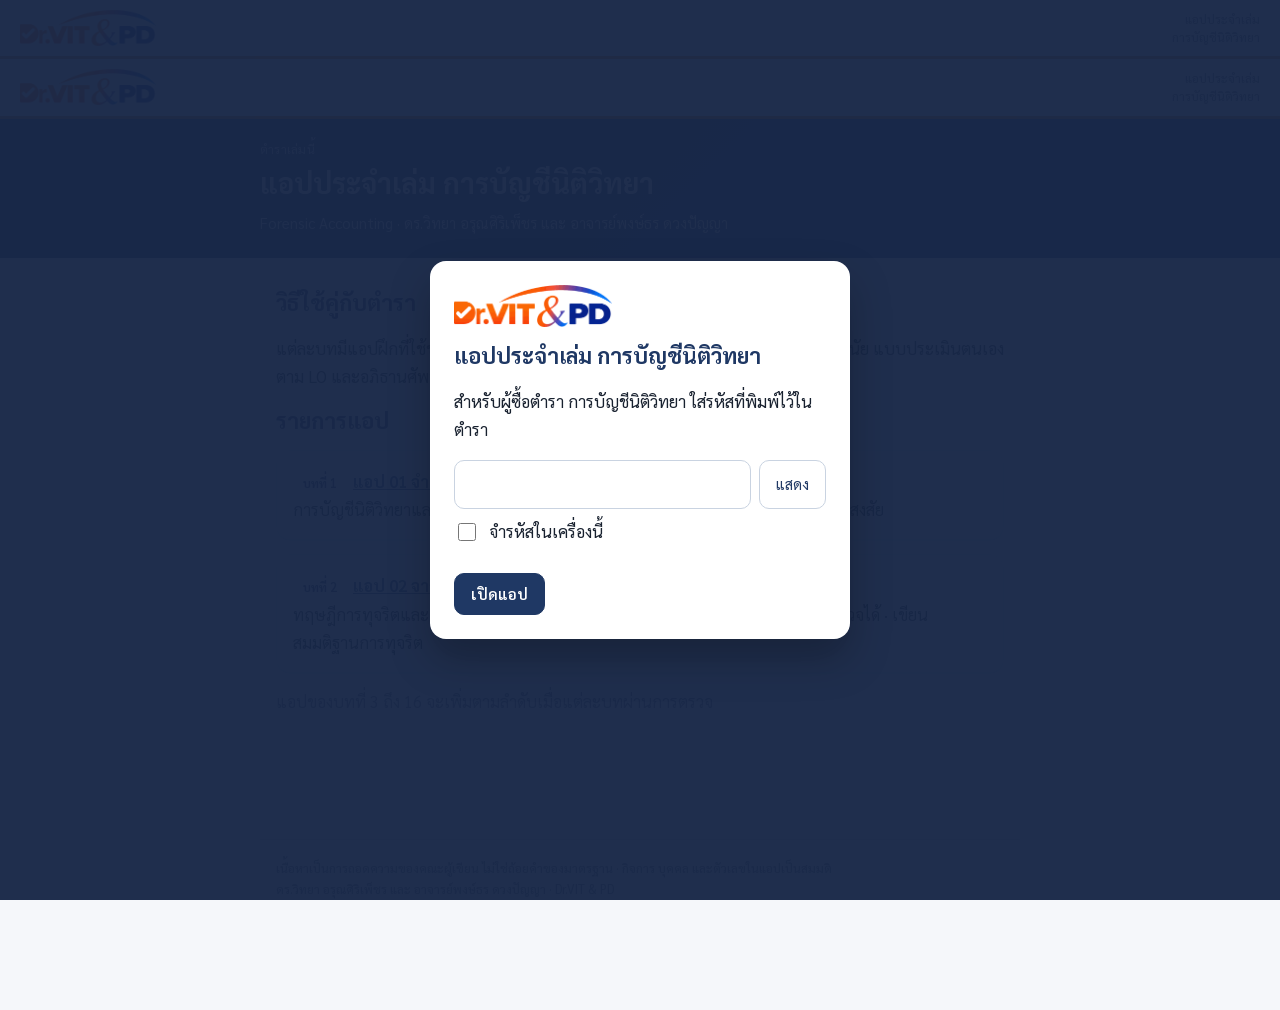
<file: docs/index.html>
<!DOCTYPE html><html lang="th"><head><meta charset="utf-8"><meta name="viewport" content="width=device-width,initial-scale=1">
<title>แอปประจำเล่ม การบัญชีนิติวิทยา</title>
<link href="https://fonts.googleapis.com/css2?family=Sarabun:wght@400;600;700&display=swap" rel="stylesheet"><style>:root{--navy:#1F3864;--navy2:#2B4A7E;--accent:#E8731B;--bg:#F5F7FA;--surface:#fff;--b1:#E8EDF4;--g:#EAF5EE;--gL:#2F7D45;--o:#FDF5EA;--oL:#C08419;--r:#FBEFEC;--rL:#B4473A;--ink:#18212F;--mut:#5B6678;--line:#E1E6EE;--focus:rgba(31,56,100,.18);--shadow:0 1px 2px rgba(16,24,40,.05),0 1px 3px rgba(16,24,40,.06)}
*{box-sizing:border-box}html,body{margin:0}
html{-webkit-text-size-adjust:100%;scroll-padding-top:64px}
body{font-family:Sarabun,system-ui,sans-serif;font-size:16.5px;line-height:1.7;color:var(--ink);background:var(--bg)}
a{color:var(--navy2)}
/* brand + hero */
.brand{background:#fff;border-bottom:3px solid var(--accent);padding:10px 20px;display:flex;align-items:center;justify-content:space-between;gap:12px}
.brand img{height:36px;width:auto;display:block}.brand span{font-size:12.5px;line-height:1.45;color:var(--mut);text-align:right}
header{background:linear-gradient(135deg,var(--navy) 0%,var(--navy2) 100%);color:#fff;padding:20px 20px 22px}
header>*{max-width:760px;margin-left:auto;margin-right:auto}
header .k{font-size:12.5px;opacity:.8;letter-spacing:.02em}
header h1{margin:4px auto 10px;font-size:25px;line-height:1.3;font-weight:700}
header p{margin:0 auto;font-size:15px;opacity:.9}
.meta{display:flex;flex-wrap:wrap;gap:6px}
.meta span{font-size:13px;background:rgba(255,255,255,.13);border:1px solid rgba(255,255,255,.18);border-radius:999px;padding:2px 11px;white-space:nowrap}
/* sticky tab bar */
.tabbar{position:sticky;top:0;z-index:5;background:#fff;border-bottom:1px solid var(--line);box-shadow:0 2px 6px rgba(16,24,40,.04)}
nav{display:flex;gap:2px;overflow-x:auto;scrollbar-width:none;max-width:760px;margin:0 auto;padding:0 8px;-webkit-mask-image:linear-gradient(90deg,transparent 0,#000 14px,#000 calc(100% - 22px),transparent 100%);mask-image:linear-gradient(90deg,transparent 0,#000 14px,#000 calc(100% - 22px),transparent 100%)}
nav::-webkit-scrollbar{display:none}
nav button{flex:0 0 auto;font:inherit;font-size:14.5px;border:0;background:transparent;color:var(--mut);padding:13px 12px 11px;cursor:pointer;white-space:nowrap;border-bottom:3px solid transparent;display:flex;align-items:center;gap:6px}
nav button[aria-selected=true]{color:var(--navy);font-weight:700;border-bottom-color:var(--accent)}
nav button .n{display:inline-grid;place-items:center;width:20px;height:20px;border-radius:50%;background:var(--b1);color:var(--navy);font-size:12px;font-weight:700}
nav button[aria-selected=true] .n{background:var(--navy);color:#fff}
nav button .n.done{background:var(--gL);color:#fff}
/* layout */
main{max-width:760px;margin:0 auto;padding:22px 16px 110px}
.eyebrow{font-size:12.5px;font-weight:700;letter-spacing:.06em;color:var(--accent);text-transform:uppercase;margin:4px 0 2px}
h2{color:var(--navy);font-size:22px;line-height:1.35;margin:2px 0 8px}
h3{color:var(--navy);font-size:18px;margin:26px 0 8px}
.lead{color:var(--mut);margin:0 0 14px}
.chips{display:flex;flex-wrap:wrap;gap:6px;margin:0 0 16px}
.chips span{font-size:13px;background:#fff;border:1px solid var(--line);color:var(--navy);border-radius:999px;padding:2px 11px}
.box{border-left:4px solid var(--navy);background:#EEF3F9;padding:12px 14px;border-radius:10px;margin:14px 0}
.box.g{border-color:var(--gL);background:var(--g)}.box.o{border-color:var(--oL);background:var(--o)}.box.r{border-color:var(--rL);background:var(--r)}
.card{border:1px solid var(--line);border-radius:14px;padding:16px;margin:14px 0;background:var(--surface);box-shadow:var(--shadow)}
.card-h{display:flex;align-items:center;justify-content:space-between;gap:10px;flex-wrap:wrap;margin-bottom:4px}
.tag{display:inline-block;font-size:12.5px;font-weight:600;background:var(--b1);color:var(--navy);border-radius:999px;padding:1px 10px;margin-right:6px}
.q{font-weight:600;margin:14px 0 8px;line-height:1.55}
.hint{font-size:13.5px;color:var(--mut);margin:-4px 0 8px}
.row{display:flex;flex-wrap:wrap;gap:8px}
/* buttons */
.btn{font:inherit;font-size:15px;line-height:1.3;border:1px solid #C9D3E1;background:#fff;color:var(--navy);padding:9px 16px;border-radius:10px;cursor:pointer;min-height:42px;transition:background .15s,border-color .15s}
.btn:hover{border-color:var(--navy)}
.btn:focus-visible,.opt:focus-visible,nav button:focus-visible{outline:3px solid var(--focus);outline-offset:2px}
.btn.on{background:var(--navy);border-color:var(--navy);color:#fff}
.btn.p{background:var(--navy);border-color:var(--navy);color:#fff;font-weight:600}
.btn.ghost{border-color:transparent;background:transparent;color:var(--mut);padding:6px 10px;min-height:34px;font-size:14px}
.btn.ghost:hover{color:var(--rL)}
.btn.add{width:100%;border:1.5px dashed #AEBBD0;background:transparent;font-weight:600;min-height:50px}
.btn:disabled{opacity:.55;cursor:default}.btn.on:disabled{opacity:.92}
.seg{display:flex;flex-wrap:wrap;gap:6px}
.seg .btn{border-radius:999px;padding:7px 14px;min-height:38px;font-size:14.5px}
.opt{display:block;width:100%;text-align:left;font:inherit;border:1px solid var(--line);background:#fff;border-radius:10px;padding:11px 14px;margin:8px 0;cursor:pointer;line-height:1.55}
.opt:hover{border-color:#AEBBD0}
.opt:disabled{opacity:1;color:inherit;cursor:default}
.opt.ok{border-color:var(--gL);background:var(--g)}.opt.no{border-color:var(--rL);background:var(--r)}
.fb{margin-top:12px;padding:12px 14px;border-radius:10px;font-size:15.5px;border:1px solid transparent}
.fb.ok{background:var(--g);border-color:#CDE7D5}.fb.no{background:var(--r);border-color:#F0D3CD}
.fb b:first-child::before{margin-right:6px}
.fb.ok b:first-child::before{content:"✓";color:var(--gL)}.fb.no b:first-child::before{content:"!";color:var(--rL)}
/* tables */
table{width:100%;border-collapse:collapse;font-size:14.5px;margin:8px 0;background:#fff}
th,td{border-bottom:1px solid var(--line);padding:9px 8px;text-align:left;vertical-align:top}
th{background:var(--b1);color:var(--navy);font-weight:700}
.tw{overflow-x:auto;border:1px solid var(--line);border-radius:12px;background:#fff;margin:8px 0}
.tw table{margin:0}.tw table.wide{min-width:640px}
/* inputs */
textarea,input[type=text],input[type=password],input[type=search],select{font:inherit;font-size:16px;width:100%;border:1px solid #C9D3E1;border-radius:10px;padding:10px 12px;background:#fff;color:var(--ink)}
textarea{min-height:84px;resize:vertical;line-height:1.6}
textarea:focus,input:focus,select:focus{outline:none;border-color:var(--navy);box-shadow:0 0 0 3px var(--focus)}
select{appearance:none;-webkit-appearance:none;padding-right:38px;background:#fff url("data:image/svg+xml,%3Csvg xmlns='http://www.w3.org/2000/svg' width='12' height='8'%3E%3Cpath d='M1 1l5 5 5-5' fill='none' stroke='%231F3864' stroke-width='2'/%3E%3C/svg%3E") no-repeat right 14px center}
::placeholder{color:#98A2B3}
label.ck{display:flex;gap:10px;align-items:flex-start;margin:8px 0}
label.ck input{margin-top:6px;width:18px;height:18px;accent-color:var(--navy);flex:0 0 auto}
.score{font-size:20px;font-weight:700;color:var(--navy)}
.bar{height:8px;background:var(--b1);border-radius:6px;overflow:hidden}.bar i{display:block;height:100%;background:var(--gL);transition:width .3s}
.mini{font-size:13px;color:var(--mut)}
.warn{color:var(--rL);font-weight:600}
footer{max-width:760px;margin:0 auto;padding:18px 16px 110px;color:var(--mut);font-size:12.5px;border-top:1px solid var(--line)}
/* gate */
#gate{position:fixed;inset:0;background:rgba(24,40,72,.97);display:flex;align-items:center;justify-content:center;z-index:9;padding:16px}
#gate .in{background:#fff;border-radius:16px;max-width:420px;width:100%;padding:24px;box-shadow:0 20px 40px rgba(0,0,0,.25)}
#gate .in img{height:42px;width:auto;display:block;margin:0 0 14px}
#gate h2{margin-top:0}.err{color:var(--rL);min-height:1.4em;font-size:14.5px}
.hide{display:none!important}
@media (min-width:700px){header h1{font-size:28px}main{padding-top:28px}}
@media print{.tabbar,#gate,.noprint,footer,.brand{display:none!important}header{background:#fff;color:#000}body{background:#fff}.card{box-shadow:none}main{padding:0}}
/* hypothesis builder */
.meter{display:flex;align-items:center;gap:8px;font-size:13.5px;color:var(--mut)}
.meter .bar{width:84px}
.fld{margin-top:14px}
.fld label{display:flex;align-items:center;gap:8px;font-weight:600;margin-bottom:6px}
.fld label .num{display:inline-grid;place-items:center;width:22px;height:22px;border-radius:50%;border:1.5px solid #AEBBD0;color:var(--mut);font-size:12.5px;font-weight:700;flex:0 0 auto}
.fld.ok label .num{background:var(--gL);border-color:var(--gL);color:#fff}
.fld.ok label .num::after{content:""}
.grid3{display:grid;gap:12px;grid-template-columns:1fr}
@media (min-width:640px){.grid3{grid-template-columns:repeat(3,1fr)}}
.sub{background:#F8FAFC;border:1px solid var(--line);border-radius:12px;padding:12px 14px;margin-top:16px}
.sub .q{margin-top:0}
.empty{display:flex;gap:12px;align-items:flex-start;justify-content:space-between;flex-wrap:wrap}
.section{margin-top:30px;padding-top:6px;border-top:1px solid var(--line)}
@media (min-width:900px){nav{max-width:980px;-webkit-mask-image:none;mask-image:none;justify-content:center}}
</style><link rel="icon" href="[data-uri]"></head><body>
<div id="gate"><div class="in">
<img src="[data-uri]" alt="Dr.VIT &amp; PD">
<h2>แอปประจำเล่ม การบัญชีนิติวิทยา</h2>
<p>สำหรับผู้ซื้อตำรา การบัญชีนิติวิทยา ใส่รหัสที่พิมพ์ไว้ในตำรา</p>
<div class="row" style="flex-wrap:nowrap"><input id="code" type="password" autocomplete="off" aria-label="รหัสเข้าแอป"><button class="btn" id="eye" type="button">แสดง</button></div>
<label class="ck"><input type="checkbox" id="rem"> จำรหัสในเครื่องนี้</label>
<div class="err" id="err"></div>
<button class="btn p" id="go">เปิดแอป</button>
</div></div>

<div class="brand"><img src="[data-uri]" alt="Dr.VIT &amp; PD"><span>แอปประจำเล่ม<br>การบัญชีนิติวิทยา</span></div>

<div class="brand"><img src="[data-uri]" alt="Dr.VIT &amp; PD"><span>แอปประจำเล่ม<br>การบัญชีนิติวิทยา</span></div>
<header><div class="k">ตำราเล่มนี้</div><h1>แอปประจำเล่ม การบัญชีนิติวิทยา</h1>
<p>Forensic Accounting · ดร.วิทยา อรุณศิริเพ็ชร และ อาจารย์พงษ์ธร ดวงปัญญา</p></header>
<main><h2>วิธีใช้คู่กับตำรา</h2>
<p>แต่ละบทมีแอปฝึกที่ใช้ข้อมูลชุดเดียวกับตำรา พร้อมเฉลยและเหตุผลของแบบทดสอบปรนัย แบบประเมินตนเองตาม LO และอภิธานศัพท์ ผู้อ่านควรทำแบบทดสอบในเล่มให้ครบก่อนเปิดเฉลยในแอป</p>
<h2>รายการแอป</h2>
<div class="card"><span class="tag">บทที่ 1</span><b><a href="ch01.html">แอป 01 จำแนกงานนิติวิทยา</a></b><br>การบัญชีนิติวิทยาและวิชาชีพ · จำแนกงานตาม SSFS · เลือกทีม · ประเมินเหตุอันควรสงสัย</div>
<div class="card"><span class="tag">บทที่ 2</span><b><a href="ch02.html">แอป 02 จากปัจจัยสู่สมมติฐาน</a></b><br>ทฤษฎีการทุจริตและอาชญาวิทยา · จำแนกข้อเท็จจริงตามปัจจัย · สัญญาณเตือนที่ตรวจได้ · เขียนสมมติฐานการทุจริต</div>
<p class="lead">แอปของบทที่ 3 ถึง 16 จะเพิ่มตามลำดับเมื่อแต่ละบทผ่านการตรวจ</p></main>
<footer>เนื้อหาเป็นการถอดความของคณะผู้เขียน ไม่ใช่ถ้อยคำของมาตรฐาน · กิจการ บุคคล และตัวเลขในแอปเป็นสมมติ<br>ดร.วิทยา อรุณศิริเพ็ชร และ อาจารย์พงษ์ธร ดวงปัญญา · Dr.VIT &amp; PD</footer>
<script>const GATE_HASH='c4389fc97f380001819ec264a4777dc2f14492873419969acb50d8c8edd16ea3';const $=s=>document.querySelector(s);
async function sha(s){const b=await crypto.subtle.digest('SHA-256',new TextEncoder().encode(s));return [...new Uint8Array(b)].map(x=>x.toString(16).padStart(2,'0')).join('')}
function okGate(){$('#gate').classList.add('hide')}
(function(){let v=null;try{v=localStorage.getItem('fa.gate')||sessionStorage.getItem('fa.gate')}catch(e){}if(v===GATE_HASH)okGate()})();
$('#eye').onclick=()=>{const i=$('#code');i.type=i.type==='password'?'text':'password';$('#eye').textContent=i.type==='password'?'แสดง':'ซ่อน'};
async function tryGate(){const c=$('#code').value.replace(/[\s-]/g,'').toUpperCase();const h=await sha(c);
 if(h===GATE_HASH){try{($('#rem').checked?localStorage:sessionStorage).setItem('fa.gate',h)}catch(e){}okGate()}else{$('#err').textContent='รหัสไม่ถูกต้อง โปรดดูรหัสที่พิมพ์ไว้ในตำรา'}}
$('#go').onclick=tryGate;$('#code').addEventListener('keydown',e=>{if(e.key==='Enter')tryGate()});</script></body></html>
</file>
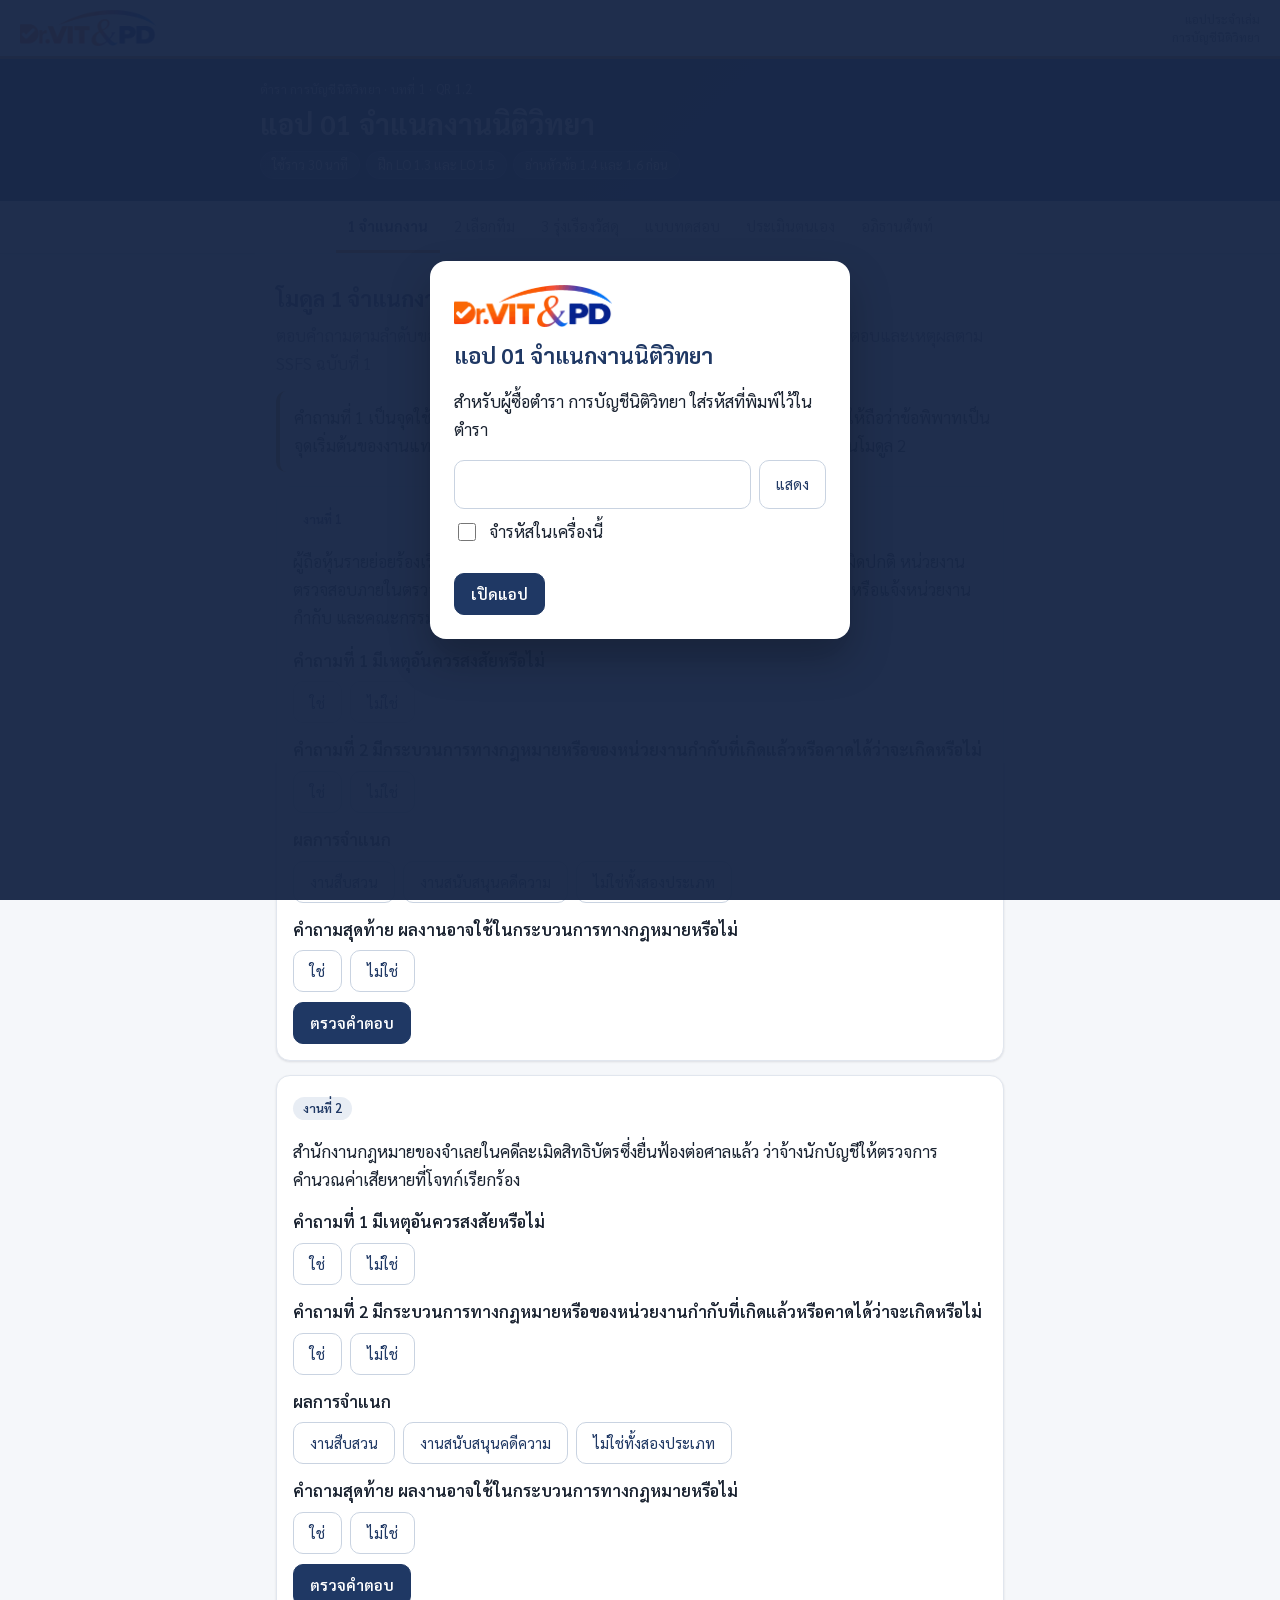
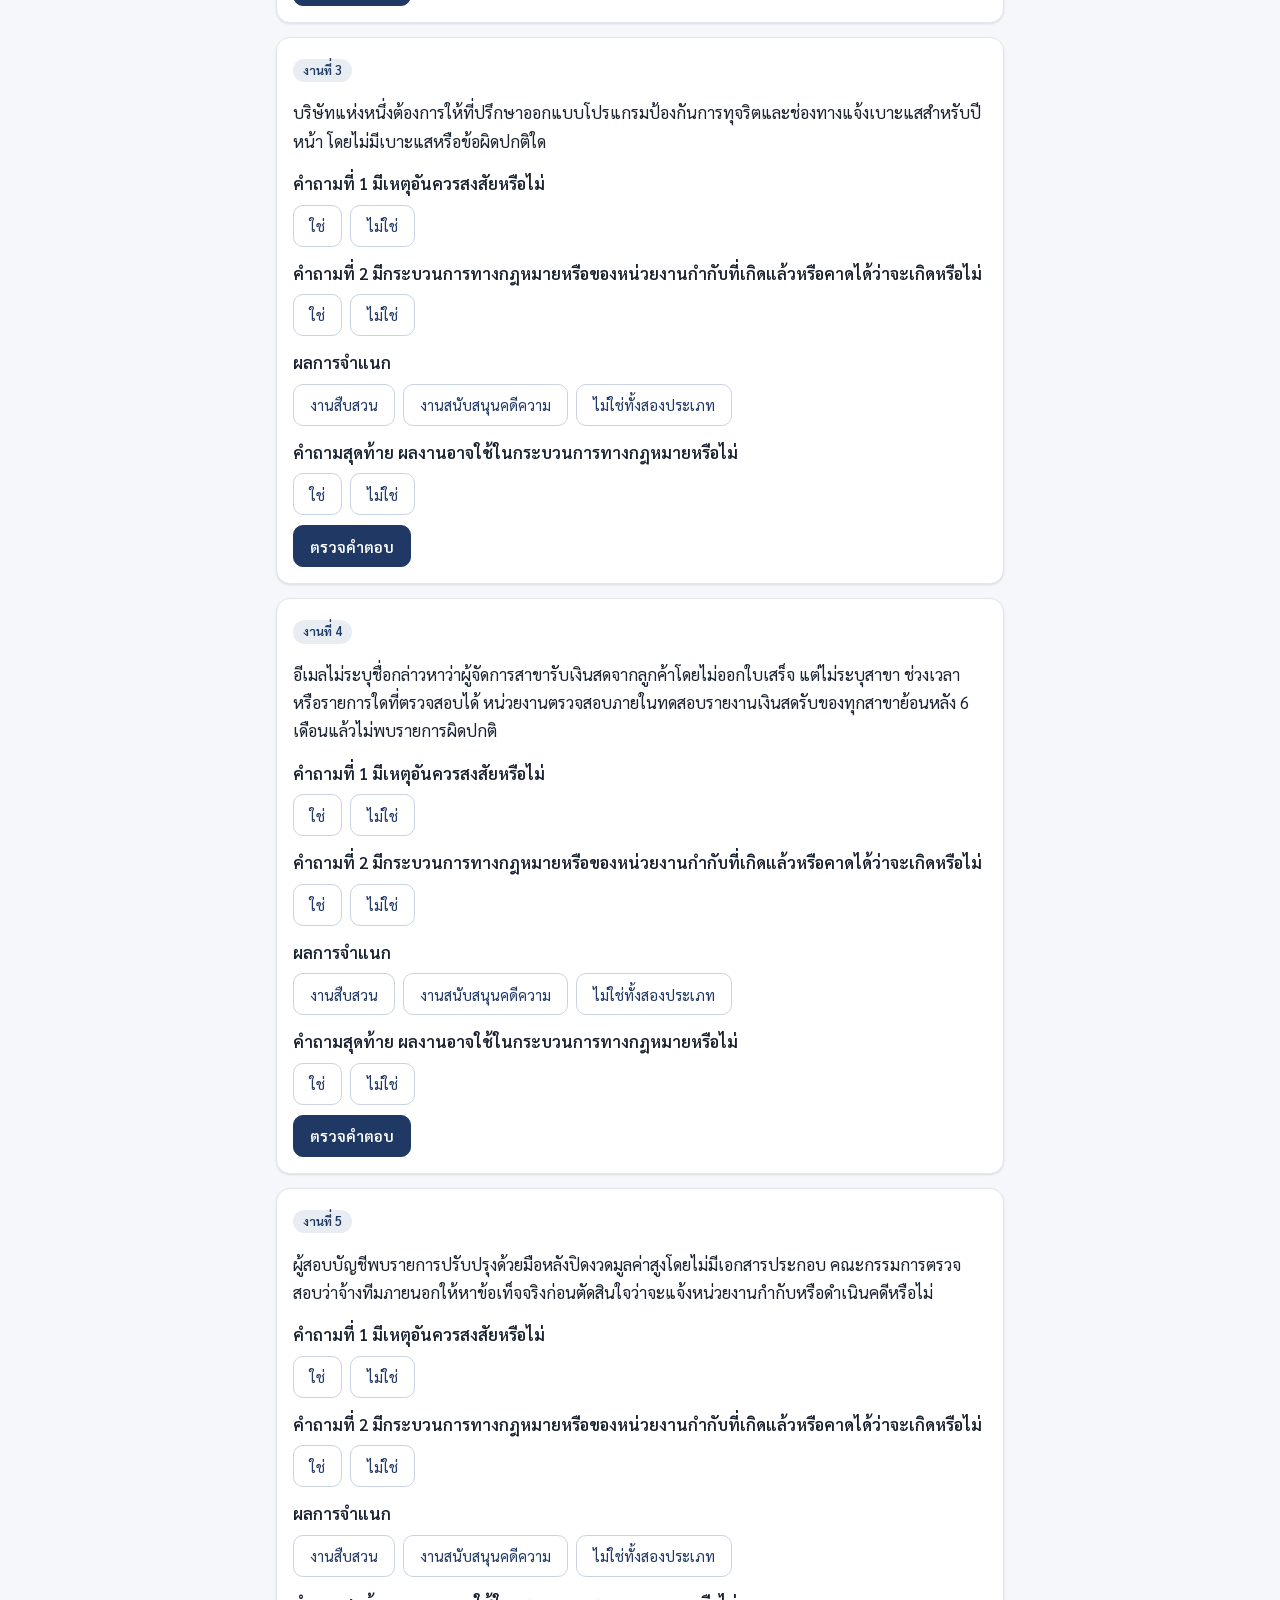
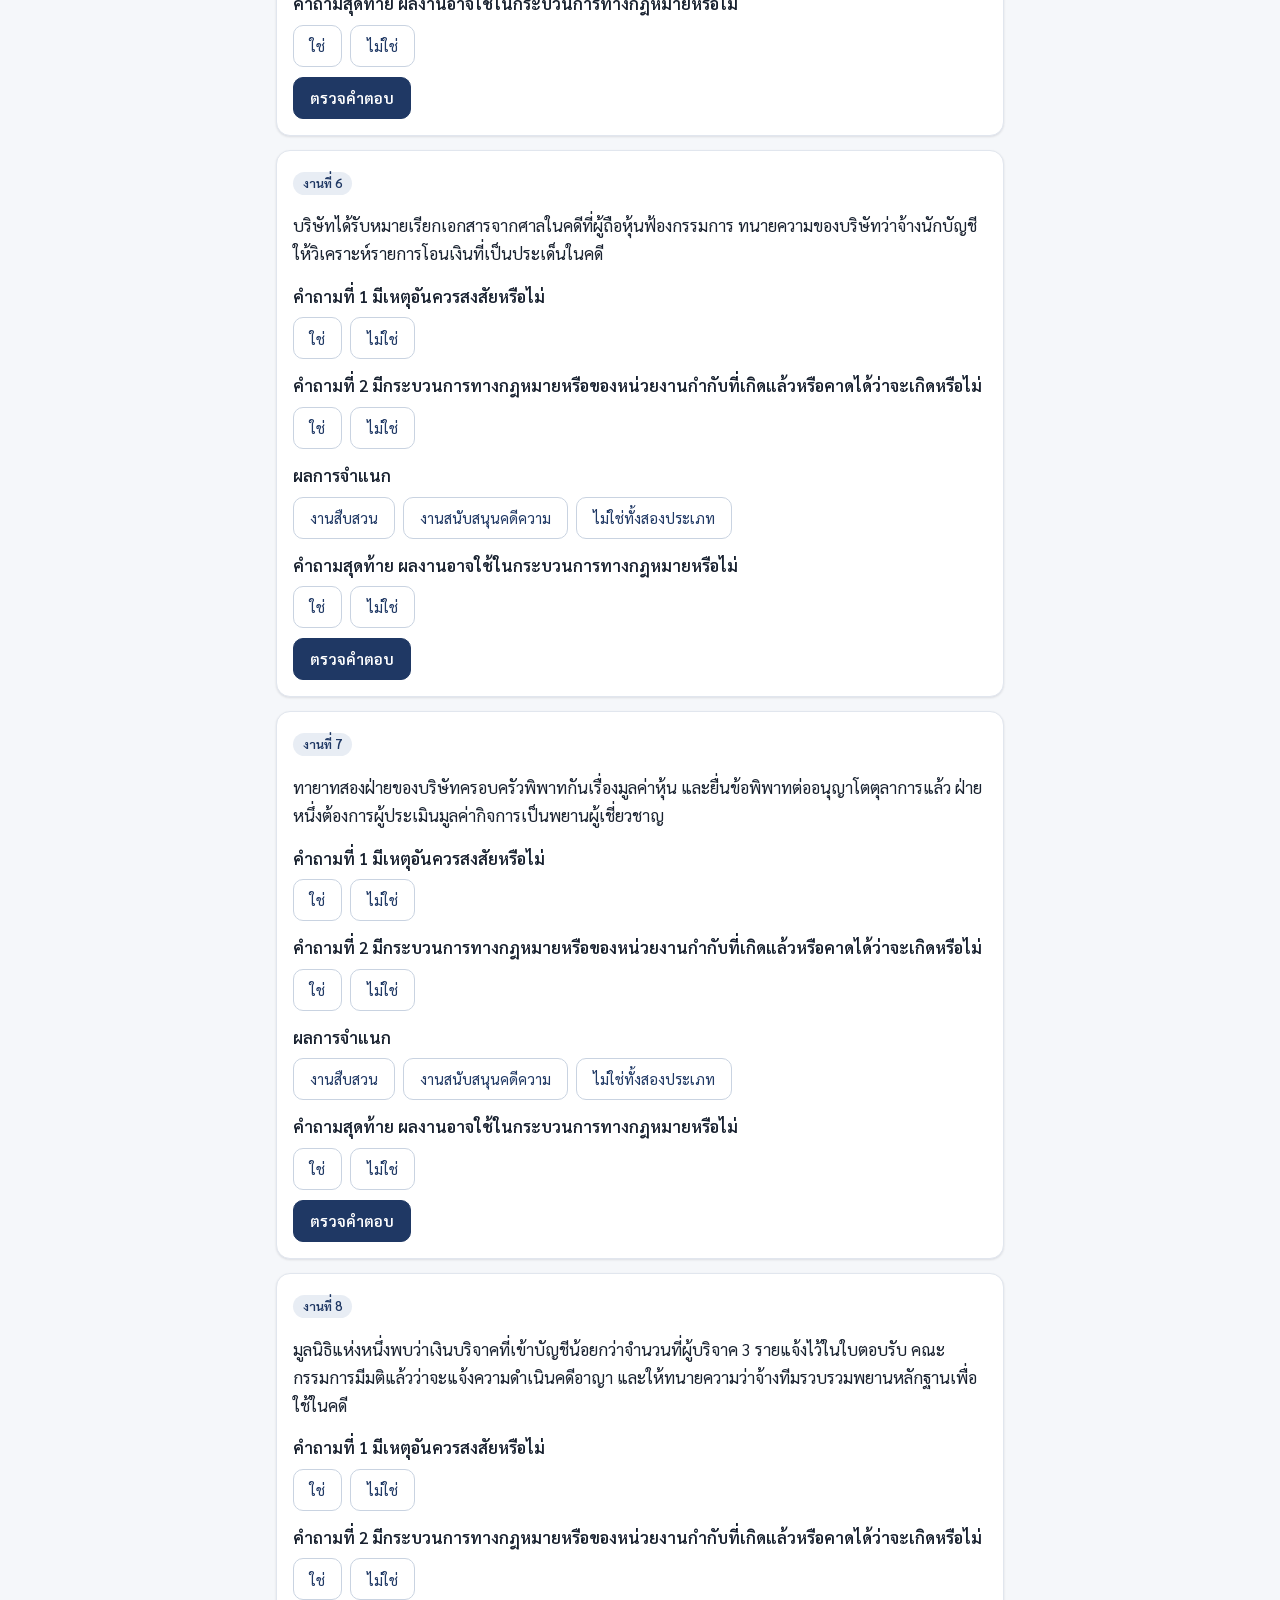
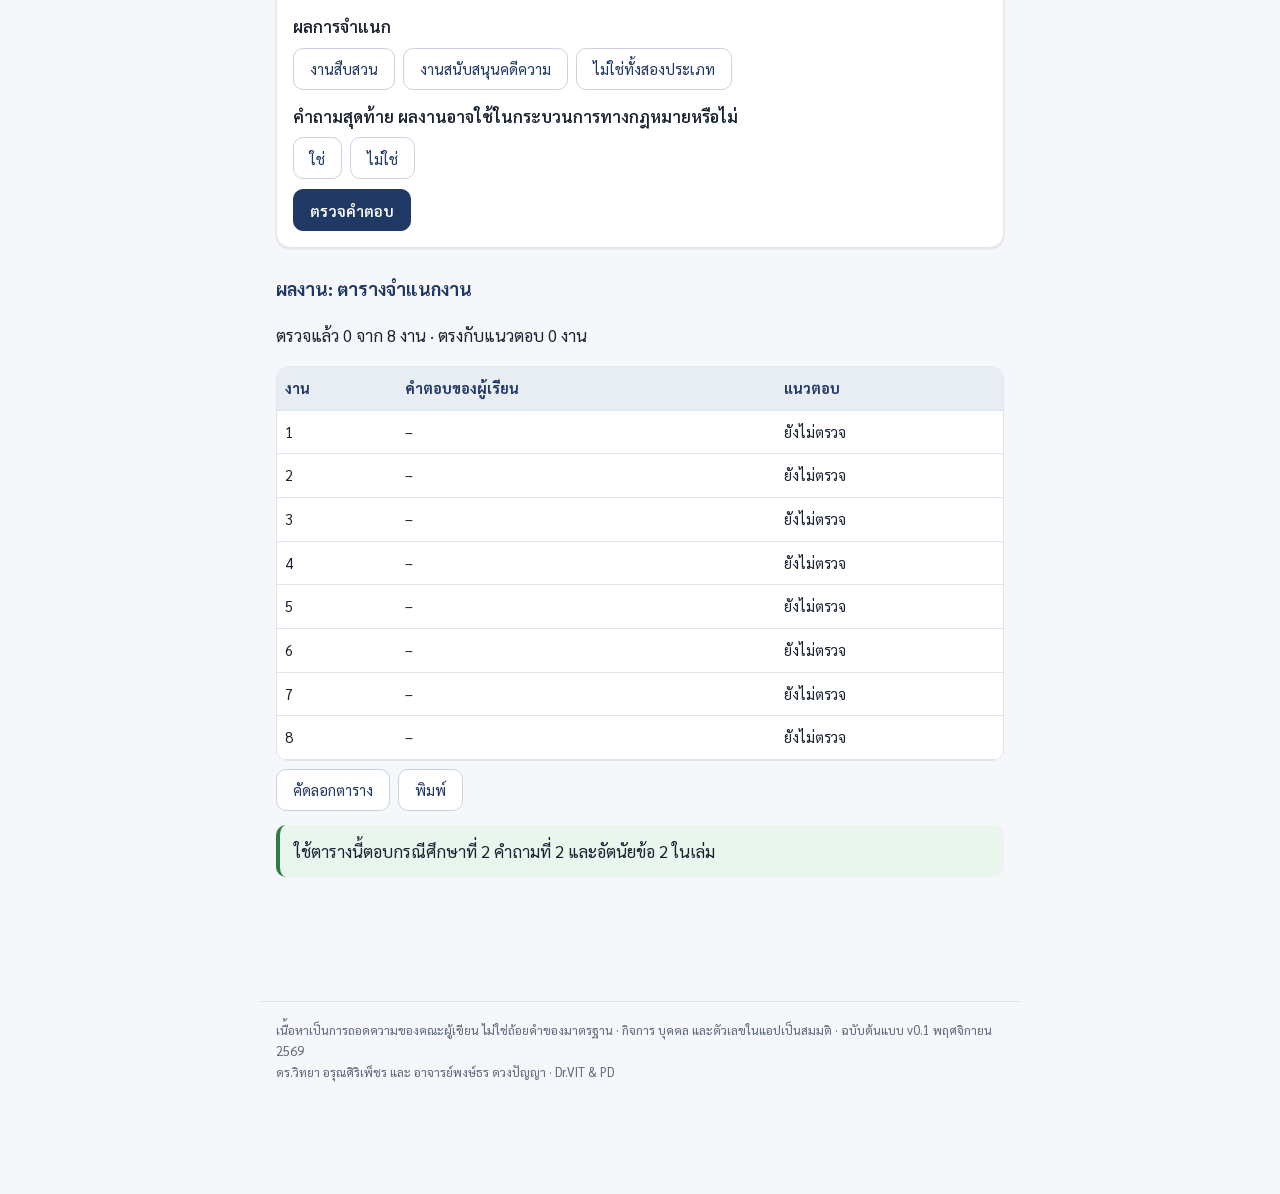
<file: docs/ch01.html>
<!DOCTYPE html>
<html lang="th"><head><meta charset="utf-8">
<meta name="viewport" content="width=device-width,initial-scale=1">
<title>แอป 01 จำแนกงานนิติวิทยา · การบัญชีนิติวิทยา</title>
<link rel="preconnect" href="https://fonts.googleapis.com"><link rel="preconnect" href="https://fonts.gstatic.com" crossorigin>
<link href="https://fonts.googleapis.com/css2?family=Sarabun:wght@400;600;700&display=swap" rel="stylesheet">
<style>:root{--navy:#1F3864;--navy2:#2B4A7E;--accent:#E8731B;--bg:#F5F7FA;--surface:#fff;--b1:#E8EDF4;--g:#EAF5EE;--gL:#2F7D45;--o:#FDF5EA;--oL:#C08419;--r:#FBEFEC;--rL:#B4473A;--ink:#18212F;--mut:#5B6678;--line:#E1E6EE;--focus:rgba(31,56,100,.18);--shadow:0 1px 2px rgba(16,24,40,.05),0 1px 3px rgba(16,24,40,.06)}
*{box-sizing:border-box}html,body{margin:0}
html{-webkit-text-size-adjust:100%;scroll-padding-top:64px}
body{font-family:Sarabun,system-ui,sans-serif;font-size:16.5px;line-height:1.7;color:var(--ink);background:var(--bg)}
a{color:var(--navy2)}
/* brand + hero */
.brand{background:#fff;border-bottom:3px solid var(--accent);padding:10px 20px;display:flex;align-items:center;justify-content:space-between;gap:12px}
.brand img{height:36px;width:auto;display:block}.brand span{font-size:12.5px;line-height:1.45;color:var(--mut);text-align:right}
header{background:linear-gradient(135deg,var(--navy) 0%,var(--navy2) 100%);color:#fff;padding:20px 20px 22px}
header>*{max-width:760px;margin-left:auto;margin-right:auto}
header .k{font-size:12.5px;opacity:.8;letter-spacing:.02em}
header h1{margin:4px auto 10px;font-size:25px;line-height:1.3;font-weight:700}
header p{margin:0 auto;font-size:15px;opacity:.9}
.meta{display:flex;flex-wrap:wrap;gap:6px}
.meta span{font-size:13px;background:rgba(255,255,255,.13);border:1px solid rgba(255,255,255,.18);border-radius:999px;padding:2px 11px;white-space:nowrap}
/* sticky tab bar */
.tabbar{position:sticky;top:0;z-index:5;background:#fff;border-bottom:1px solid var(--line);box-shadow:0 2px 6px rgba(16,24,40,.04)}
nav{display:flex;gap:2px;overflow-x:auto;scrollbar-width:none;max-width:760px;margin:0 auto;padding:0 8px;-webkit-mask-image:linear-gradient(90deg,transparent 0,#000 14px,#000 calc(100% - 22px),transparent 100%);mask-image:linear-gradient(90deg,transparent 0,#000 14px,#000 calc(100% - 22px),transparent 100%)}
nav::-webkit-scrollbar{display:none}
nav button{flex:0 0 auto;font:inherit;font-size:14.5px;border:0;background:transparent;color:var(--mut);padding:13px 12px 11px;cursor:pointer;white-space:nowrap;border-bottom:3px solid transparent;display:flex;align-items:center;gap:6px}
nav button[aria-selected=true]{color:var(--navy);font-weight:700;border-bottom-color:var(--accent)}
nav button .n{display:inline-grid;place-items:center;width:20px;height:20px;border-radius:50%;background:var(--b1);color:var(--navy);font-size:12px;font-weight:700}
nav button[aria-selected=true] .n{background:var(--navy);color:#fff}
nav button .n.done{background:var(--gL);color:#fff}
/* layout */
main{max-width:760px;margin:0 auto;padding:22px 16px 110px}
.eyebrow{font-size:12.5px;font-weight:700;letter-spacing:.06em;color:var(--accent);text-transform:uppercase;margin:4px 0 2px}
h2{color:var(--navy);font-size:22px;line-height:1.35;margin:2px 0 8px}
h3{color:var(--navy);font-size:18px;margin:26px 0 8px}
.lead{color:var(--mut);margin:0 0 14px}
.chips{display:flex;flex-wrap:wrap;gap:6px;margin:0 0 16px}
.chips span{font-size:13px;background:#fff;border:1px solid var(--line);color:var(--navy);border-radius:999px;padding:2px 11px}
.box{border-left:4px solid var(--navy);background:#EEF3F9;padding:12px 14px;border-radius:10px;margin:14px 0}
.box.g{border-color:var(--gL);background:var(--g)}.box.o{border-color:var(--oL);background:var(--o)}.box.r{border-color:var(--rL);background:var(--r)}
.card{border:1px solid var(--line);border-radius:14px;padding:16px;margin:14px 0;background:var(--surface);box-shadow:var(--shadow)}
.card-h{display:flex;align-items:center;justify-content:space-between;gap:10px;flex-wrap:wrap;margin-bottom:4px}
.tag{display:inline-block;font-size:12.5px;font-weight:600;background:var(--b1);color:var(--navy);border-radius:999px;padding:1px 10px;margin-right:6px}
.q{font-weight:600;margin:14px 0 8px;line-height:1.55}
.hint{font-size:13.5px;color:var(--mut);margin:-4px 0 8px}
.row{display:flex;flex-wrap:wrap;gap:8px}
/* buttons */
.btn{font:inherit;font-size:15px;line-height:1.3;border:1px solid #C9D3E1;background:#fff;color:var(--navy);padding:9px 16px;border-radius:10px;cursor:pointer;min-height:42px;transition:background .15s,border-color .15s}
.btn:hover{border-color:var(--navy)}
.btn:focus-visible,.opt:focus-visible,nav button:focus-visible{outline:3px solid var(--focus);outline-offset:2px}
.btn.on{background:var(--navy);border-color:var(--navy);color:#fff}
.btn.p{background:var(--navy);border-color:var(--navy);color:#fff;font-weight:600}
.btn.ghost{border-color:transparent;background:transparent;color:var(--mut);padding:6px 10px;min-height:34px;font-size:14px}
.btn.ghost:hover{color:var(--rL)}
.btn.add{width:100%;border:1.5px dashed #AEBBD0;background:transparent;font-weight:600;min-height:50px}
.btn:disabled{opacity:.55;cursor:default}.btn.on:disabled{opacity:.92}
.seg{display:flex;flex-wrap:wrap;gap:6px}
.seg .btn{border-radius:999px;padding:7px 14px;min-height:38px;font-size:14.5px}
.opt{display:block;width:100%;text-align:left;font:inherit;border:1px solid var(--line);background:#fff;border-radius:10px;padding:11px 14px;margin:8px 0;cursor:pointer;line-height:1.55}
.opt:hover{border-color:#AEBBD0}
.opt:disabled{opacity:1;color:inherit;cursor:default}
.opt.ok{border-color:var(--gL);background:var(--g)}.opt.no{border-color:var(--rL);background:var(--r)}
.fb{margin-top:12px;padding:12px 14px;border-radius:10px;font-size:15.5px;border:1px solid transparent}
.fb.ok{background:var(--g);border-color:#CDE7D5}.fb.no{background:var(--r);border-color:#F0D3CD}
.fb b:first-child::before{margin-right:6px}
.fb.ok b:first-child::before{content:"✓";color:var(--gL)}.fb.no b:first-child::before{content:"!";color:var(--rL)}
/* tables */
table{width:100%;border-collapse:collapse;font-size:14.5px;margin:8px 0;background:#fff}
th,td{border-bottom:1px solid var(--line);padding:9px 8px;text-align:left;vertical-align:top}
th{background:var(--b1);color:var(--navy);font-weight:700}
.tw{overflow-x:auto;border:1px solid var(--line);border-radius:12px;background:#fff;margin:8px 0}
.tw table{margin:0}.tw table.wide{min-width:640px}
/* inputs */
textarea,input[type=text],input[type=password],input[type=search],select{font:inherit;font-size:16px;width:100%;border:1px solid #C9D3E1;border-radius:10px;padding:10px 12px;background:#fff;color:var(--ink)}
textarea{min-height:84px;resize:vertical;line-height:1.6}
textarea:focus,input:focus,select:focus{outline:none;border-color:var(--navy);box-shadow:0 0 0 3px var(--focus)}
select{appearance:none;-webkit-appearance:none;padding-right:38px;background:#fff url("data:image/svg+xml,%3Csvg xmlns='http://www.w3.org/2000/svg' width='12' height='8'%3E%3Cpath d='M1 1l5 5 5-5' fill='none' stroke='%231F3864' stroke-width='2'/%3E%3C/svg%3E") no-repeat right 14px center}
::placeholder{color:#98A2B3}
label.ck{display:flex;gap:10px;align-items:flex-start;margin:8px 0}
label.ck input{margin-top:6px;width:18px;height:18px;accent-color:var(--navy);flex:0 0 auto}
.score{font-size:20px;font-weight:700;color:var(--navy)}
.bar{height:8px;background:var(--b1);border-radius:6px;overflow:hidden}.bar i{display:block;height:100%;background:var(--gL);transition:width .3s}
.mini{font-size:13px;color:var(--mut)}
.warn{color:var(--rL);font-weight:600}
footer{max-width:760px;margin:0 auto;padding:18px 16px 110px;color:var(--mut);font-size:12.5px;border-top:1px solid var(--line)}
/* gate */
#gate{position:fixed;inset:0;background:rgba(24,40,72,.97);display:flex;align-items:center;justify-content:center;z-index:9;padding:16px}
#gate .in{background:#fff;border-radius:16px;max-width:420px;width:100%;padding:24px;box-shadow:0 20px 40px rgba(0,0,0,.25)}
#gate .in img{height:42px;width:auto;display:block;margin:0 0 14px}
#gate h2{margin-top:0}.err{color:var(--rL);min-height:1.4em;font-size:14.5px}
.hide{display:none!important}
@media (min-width:700px){header h1{font-size:28px}main{padding-top:28px}}
@media print{.tabbar,#gate,.noprint,footer,.brand{display:none!important}header{background:#fff;color:#000}body{background:#fff}.card{box-shadow:none}main{padding:0}}
/* hypothesis builder */
.meter{display:flex;align-items:center;gap:8px;font-size:13.5px;color:var(--mut)}
.meter .bar{width:84px}
.fld{margin-top:14px}
.fld label{display:flex;align-items:center;gap:8px;font-weight:600;margin-bottom:6px}
.fld label .num{display:inline-grid;place-items:center;width:22px;height:22px;border-radius:50%;border:1.5px solid #AEBBD0;color:var(--mut);font-size:12.5px;font-weight:700;flex:0 0 auto}
.fld.ok label .num{background:var(--gL);border-color:var(--gL);color:#fff}
.fld.ok label .num::after{content:""}
.grid3{display:grid;gap:12px;grid-template-columns:1fr}
@media (min-width:640px){.grid3{grid-template-columns:repeat(3,1fr)}}
.sub{background:#F8FAFC;border:1px solid var(--line);border-radius:12px;padding:12px 14px;margin-top:16px}
.sub .q{margin-top:0}
.empty{display:flex;gap:12px;align-items:flex-start;justify-content:space-between;flex-wrap:wrap}
.section{margin-top:30px;padding-top:6px;border-top:1px solid var(--line)}
@media (min-width:900px){nav{max-width:980px;-webkit-mask-image:none;mask-image:none;justify-content:center}}
</style><link rel="icon" href="[data-uri]"></head><body>
<div id="gate"><div class="in">
<img src="[data-uri]" alt="Dr.VIT &amp; PD">
<h2>แอป 01 จำแนกงานนิติวิทยา</h2>
<p>สำหรับผู้ซื้อตำรา การบัญชีนิติวิทยา ใส่รหัสที่พิมพ์ไว้ในตำรา</p>
<div class="row" style="flex-wrap:nowrap"><input id="code" type="password" autocomplete="off" aria-label="รหัสเข้าแอป"><button class="btn" id="eye" type="button">แสดง</button></div>
<label class="ck"><input type="checkbox" id="rem"> จำรหัสในเครื่องนี้</label>
<div class="err" id="err"></div>
<button class="btn p" id="go">เปิดแอป</button>
</div></div>

<div class="brand"><img src="[data-uri]" alt="Dr.VIT &amp; PD"><span>แอปประจำเล่ม<br>การบัญชีนิติวิทยา</span></div>
<header><div class="k">ตำรา การบัญชีนิติวิทยา · บทที่ 1 · QR 1.2</div>
<h1>แอป 01 จำแนกงานนิติวิทยา</h1>
<div class="meta"><span>ใช้ราว 30 นาที</span><span>ฝึก LO 1.3 และ LO 1.5</span><span>อ่านหัวข้อ 1.4 และ 1.6 ก่อน</span></div></header>
<div class="tabbar"><nav role="tablist" id="tabs"></nav></div>
<main id="main"></main>
<footer>เนื้อหาเป็นการถอดความของคณะผู้เขียน ไม่ใช่ถ้อยคำของมาตรฐาน · กิจการ บุคคล และตัวเลขในแอปเป็นสมมติ · ฉบับต้นแบบ v0.1 พฤศจิกายน 2569<br>ดร.วิทยา อรุณศิริเพ็ชร และ อาจารย์พงษ์ธร ดวงปัญญา · Dr.VIT &amp; PD</footer>

<script>
const D={"quiz": [{"no": 1, "part": "IL", "lo": "1.1", "level": "จำ", "q": "บุคคลใดใช้คำว่า forensic accounting ในบทความที่ตีพิมพ์ใน Journal of Accountancy เมื่อ ค.ศ. 1946", "opts": ["Maurice E. Peloubet", "Joseph T. Wells", "Frank Wilson", "Donald R. Cressey"], "ans": 0, "why": ["Peloubet เขียนบทความใน Journal of Accountancy ปีที่ 81 ฉบับที่ 6 เมื่อ ค.ศ. 1946 (หัวข้อ 1.3.1)", "Wells ก่อตั้ง ACFE เมื่อ ค.ศ. 1988 ไม่ใช่ผู้ใช้คำนี้ใน ค.ศ. 1946", "Wilson เป็นเจ้าหน้าที่สรรพากรในคดีอัล คาโปน ทศวรรษ 1930 ไม่ใช่ผู้เขียนบทความดังกล่าว", "Cressey เป็นนักอาชญาวิทยาผู้เสนอสามเหลี่ยมการทุจริต ซึ่งบทที่ 2 จะกล่าวถึง"]}, {"no": 2, "part": "PD", "lo": "1.1", "level": "จำ", "q": "ACFE ก่อตั้งเมื่อปีใด", "opts": ["ค.ศ. 1946", "ค.ศ. 1988", "ค.ศ. 1996", "ค.ศ. 2002"], "ans": 1, "why": ["ค.ศ. 1946 เป็นปีที่คำว่า forensic accounting ปรากฏในวารสาร", "ACFE ก่อตั้งเมื่อ ค.ศ. 1988 (หัวข้อ 1.3.2)", "ค.ศ. 1996 เป็นปีที่ ACFE เผยแพร่รายงานต่อประชาชาติฉบับแรก", "ค.ศ. 2002 เป็นปีที่สหรัฐอเมริกาออก Sarbanes-Oxley Act"]}, {"no": 3, "part": "IL", "lo": "1.1", "level": "จำ", "q": "ตำราเล่มนี้ใช้คำไทยใดแทนคำว่า predication", "opts": ["หลักฐานเบื้องต้น", "ข้อกล่าวหา", "เหตุอันควรสงสัย", "สมมติฐานการทุจริต"], "ans": 2, "why": ["หลักฐานเบื้องต้นเป็นส่วนหนึ่งของข้อเท็จจริงที่ประกอบกันเป็นเหตุอันควรสงสัย แต่ไม่ใช่คำแปลที่เล่มใช้", "ข้อกล่าวหาเป็นสิ่งที่ผู้แจ้งอ้าง ยังไม่ได้ประเมินว่ามีเหตุผลรองรับ", "ตำราใช้ เหตุอันควรสงสัย แทน predication (หัวข้อ 1.2.3)", "สมมติฐานการทุจริตคือ fraud theory ซึ่งเป็นขั้นที่ 2 ของวงจร"]}, {"no": 4, "part": "IL", "lo": "1.1", "level": "จำ", "q": "SSFS ฉบับที่ 1 ใช้กับงานที่รับตั้งแต่วันที่ใด", "opts": ["1 มกราคม ค.ศ. 2019", "9 มกราคม ค.ศ. 2025", "15 ธันวาคม ค.ศ. 2026", "1 มกราคม ค.ศ. 2020"], "ans": 3, "why": ["ค.ศ. 2019 เป็นปีที่ AICPA ออก SSFS ไม่ใช่วันเริ่มใช้", "9 มกราคม ค.ศ. 2025 เป็นวันที่ GIAS 2024 มีผล", "15 ธันวาคม ค.ศ. 2026 เป็นวันเริ่มรอบระยะเวลาที่ ISA 240 (Revised) ใช้", "SSFS ฉบับที่ 1 ใช้กับงานที่รับตั้งแต่ 1 มกราคม ค.ศ. 2020 (หัวข้อ 1.3.2)"]}, {"no": 5, "part": "IL", "lo": "1.1", "level": "จำ", "q": "TSA 240 (ปรับปรุง) ใช้คำใดเรียกผู้เชี่ยวชาญที่ผู้สอบบัญชีอาจใช้เมื่อสงสัยว่าเกิดการทุจริต", "opts": ["ผู้เชี่ยวชาญด้านนิติวิทยาศาสตร์", "ผู้เชี่ยวชาญด้านนิติเวชศาสตร์", "ผู้เชี่ยวชาญด้านนิติบัญชี", "ผู้เชี่ยวชาญด้านอาชญาวิทยา"], "ans": 0, "why": ["ตัวบท TSA 240 (ปรับปรุง) ใช้คำว่า นิติวิทยาศาสตร์ เช่น ในย่อหน้า ก39–ก40 (หัวข้อ 1.2.1)", "นิติเวชศาสตร์เป็นสาขาการแพทย์ ตัวบทไม่ใช้คำนี้", "นิติบัญชีไม่ใช่ศัพท์ที่ตัวบทหรือตำราเล่มนี้ใช้", "อาชญาวิทยาเป็นสาขาสังคมศาสตร์ ไม่ใช่ศัพท์ของตัวบท"]}, {"no": 6, "part": "IL", "lo": "1.2", "level": "เข้าใจ", "q": "ข้อใดอธิบายความสัมพันธ์ระหว่างการบัญชีนิติวิทยากับการตรวจสอบการทุจริตได้ถูกต้อง", "opts": ["การตรวจสอบการทุจริตกว้างกว่า เพราะครอบคลุมข้อพิพาททางการเงินทุกประเภท", "ทั้งสองคำมีขอบเขตเดียวกัน ต่างกันเพียงองค์กรที่ใช้คำ", "การบัญชีนิติวิทยากว้างกว่า เพราะรวมงานค่าเสียหายและการประเมินมูลค่าในข้อพิพาท", "การบัญชีนิติวิทยาเป็นส่วนหนึ่งของการสอบบัญชีงบการเงินตาม TSA 240"], "ans": 2, "why": ["กลับด้าน การบัญชีนิติวิทยาคือฝ่ายที่กว้างกว่า และการตรวจสอบการทุจริตไม่ได้ครอบคลุมข้อพิพาททุกประเภท", "ทั้งสองต่างกันทั้งขอบเขตและผู้ปฏิบัติ ไม่ใช่ต่างเพียงชื่อ", "การบัญชีนิติวิทยารวมงานค่าเสียหายและการประเมินมูลค่าในข้อพิพาทที่ไม่เกี่ยวกับการทุจริต (หัวข้อ 1.2.2)", "การบัญชีนิติวิทยาเป็นสาขาแยกจากการสอบบัญชีงบการเงิน และไม่ได้ทำตาม TSA 240"]}, {"no": 7, "part": "IL", "lo": "1.2", "level": "เข้าใจ", "q": "ตามคู่มือผู้ตรวจสอบการทุจริต ค.ศ. 2026 บุคคลใดทำงานตรวจสอบการทุจริตได้ แต่ทำงานการบัญชีนิติวิทยาไม่ได้", "opts": ["ผู้สอบบัญชีรับอนุญาตที่รับงานสืบสวนการยักยอกเงินสด", "พนักงานสอบสวนที่ไม่มีพื้นฐานบัญชีแต่ทำงานร่วมกับนักบัญชี", "ผู้ตรวจสอบภายในที่เป็นนักบัญชีและตรวจรายการจ่ายเงินผิดปกติ", "นักบัญชีที่มีคุณวุฒิ CFF และคำนวณความเสียหายจากการทุจริต"], "ans": 1, "why": ["ผู้สอบบัญชีเป็นนักบัญชี งานสืบสวนของผู้สอบบัญชีจึงนับเป็นงานการบัญชีนิติวิทยาด้วย", "คู่มือ ACFE ระบุว่าผู้ที่ไม่ใช่นักบัญชีทำงานตรวจสอบการทุจริตได้ แต่งานการบัญชีนิติวิทยาทำได้เฉพาะผู้มีความรู้ทางบัญชี (หัวข้อ 1.2.2)", "ผู้ตรวจสอบภายในที่เป็นนักบัญชีทำงานที่นับเป็นงานการบัญชีนิติวิทยาได้", "การคำนวณความเสียหายโดยนักบัญชีที่มี CFF เป็นงานการบัญชีนิติวิทยาโดยตรง"]}, {"no": 8, "part": "IL", "lo": "1.2", "level": "เข้าใจ", "q": "เหตุใดผู้ตรวจสอบไม่ควรเริ่มการตรวจสอบการทุจริตเมื่อไม่มีเหตุอันควรสงสัย", "opts": ["มาตรฐานการสอบบัญชีห้ามตรวจสอบเกินขอบเขตที่ระบุในแผนงาน", "ค่าใช้จ่ายของงานสูงเกินงบประมาณของคณะกรรมการตรวจสอบเสมอ", "ศาลไม่รับฟังพยานหลักฐานทุกชิ้นที่เก็บก่อนได้รับเบาะแส", "การตรวจโดยไม่มีเหตุอาจละเมิดสิทธิของบุคคลและทำให้เสียชื่อเสียง"], "ans": 3, "why": ["มาตรฐานการสอบบัญชีไม่ได้กำหนดเรื่องการเริ่มงานสืบสวน และเหตุผลนี้ไม่ใช่เหตุผลของหลักเหตุอันควรสงสัย", "ค่าใช้จ่ายอาจสูง แต่ไม่ใช่เหตุผลหลัก และคำว่า เสมอ ทำให้ข้อนี้ผิด", "ศาลพิจารณาน้ำหนักพยานหลักฐานเป็นรายชิ้น ไม่ได้ปฏิเสธทุกชิ้นที่เก็บก่อนมีเบาะแส", "หลักเหตุอันควรสงสัยมีไว้ป้องกันการละเมิดสิทธิและความเสียหายต่อชื่อเสียงของบุคคล (หัวข้อ 1.2.3)"]}, {"no": 9, "part": "IL", "lo": "1.2", "level": "เข้าใจ", "q": "คณะกรรมการตรวจสอบของรุ่งเรืองวัสดุให้หน่วยงานตรวจสอบภายในประเมินเบาะแสจากข้อมูลที่มีอยู่โดยไม่สัมภาษณ์ผู้ใด เหตุผลที่เหมาะสมที่สุดคือข้อใด", "opts": ["เพื่อไม่ให้ผู้เกี่ยวข้องรู้ตัวก่อนยืนยันเหตุอันควรสงสัยและวางแผนงาน", "เพราะกฎหมายไม่อนุญาตให้หน่วยงานตรวจสอบภายในสัมภาษณ์พนักงาน", "เพราะการสัมภาษณ์ใช้ได้เฉพาะงานสนับสนุนคดีความที่มีคดีแล้ว", "เพราะถ้อยคำจากการสัมภาษณ์ไม่มีน้ำหนักเป็นพยานหลักฐานในทุกกรณี"], "ans": 0, "why": ["การประเมินจากข้อมูลที่มีอยู่ก่อนช่วยไม่ให้ผู้เกี่ยวข้องรู้ตัวและทำลายหลักฐานก่อนวางแผนงาน (เรื่องเปิดบท)", "ไม่มีกฎหมายห้ามหน่วยงานตรวจสอบภายในสัมภาษณ์พนักงาน", "การสัมภาษณ์ใช้ได้ทั้งงานสืบสวนและงานสนับสนุนคดีความ", "ถ้อยคำจากการสัมภาษณ์อาจมีน้ำหนักเป็นพยานหลักฐาน คำว่า ในทุกกรณี ทำให้ข้อนี้ผิด"]}, {"no": 10, "part": "IL", "lo": "1.3", "level": "ประยุกต์ใช้", "q": "ทนายความของจำเลยในคดีผิดสัญญาที่ยื่นฟ้องแล้วว่าจ้างนักบัญชีให้ตรวจการคำนวณค่าเสียหายของฝ่ายโจทก์ งานนี้เป็นงานประเภทใดตาม SSFS", "opts": ["งานสืบสวน", "งานสนับสนุนคดีความ", "งานประเมินความเสี่ยงการทุจริต", "งานให้ความเชื่อมั่นต่องบการเงิน"], "ans": 1, "why": ["งานสืบสวนเป็นงานก่อนมีข้อพิพาทในศาล แต่โจทย์ระบุว่ายื่นฟ้องแล้ว", "มีคดีในศาลแล้วและผู้ว่าจ้างเป็นฝ่ายในคดี จึงเป็นงานสนับสนุนคดีความตาม SSFS (หัวข้อ 1.2.2 และ 1.4)", "งานประเมินความเสี่ยงการทุจริตไม่มีข้อพิพาทเฉพาะเรื่อง", "งานนี้ไม่ได้ให้ความเห็นต่องบการเงิน"]}, {"no": 11, "part": "IL", "lo": "1.3", "level": "ประยุกต์ใช้", "q": "คณะกรรมการตรวจสอบว่าจ้างทีมภายนอกให้หาข้อเท็จจริงเกี่ยวกับข้อกล่าวหาว่าผู้จัดการคลังสินค้ายักยอกสินค้า ยังไม่มีคดีในศาล และบริษัทยังไม่ได้ตัดสินใจฟ้องคดี งานนี้เป็นงานประเภทใด", "opts": ["งานสนับสนุนคดีความ", "งานพยานผู้เชี่ยวชาญ", "งานสืบสวน", "งานให้ความเชื่อมั่นต่องบการเงิน"], "ans": 2, "why": ["ยังไม่มีคดีในศาลและบริษัทยังไม่ได้ตัดสินใจฟ้อง จึงยังไม่มีกระบวนการทางกฎหมายที่ทำให้เป็นงานสนับสนุนคดีความ", "พยานผู้เชี่ยวชาญเป็นบทบาทในศาล ไม่ใช่ประเภทงานในโจทย์นี้", "งานหาข้อเท็จจริงเกี่ยวกับการกระทำที่อาจผิดกฎหมายก่อนมีคดีเป็นงานสืบสวนตาม SSFS", "งานนี้ไม่ได้ให้ความเชื่อมั่นต่องบการเงิน"]}, {"no": 12, "part": "IL", "lo": "1.3", "level": "ประยุกต์ใช้", "q": "งานในข้อ 11 จะเปลี่ยนเป็นงานสนับสนุนคดีความเมื่อใด", "opts": ["เมื่อทีมพบพยานหลักฐานชิ้นแรกที่สนับสนุนข้อกล่าวหา", "เมื่อบริษัทยื่นฟ้องคดีและว่าจ้างทีมให้ทำงานต่อในคดีนั้น", "เมื่อผู้จัดการคลังสินค้ายื่นใบลาออกระหว่างการสืบสวน", "เมื่อทีมส่งรายงานฉบับร่างให้คณะกรรมการตรวจสอบ"], "ans": 1, "why": ["การพบหลักฐานไม่เปลี่ยนประเภทงาน เพราะยังไม่มีข้อพิพาทในศาล", "งานเปลี่ยนเป็นงานสนับสนุนคดีความเมื่อมีคดีและทีมทำงานต่อในคดีนั้น (หัวข้อ 1.2.2 และกรณีศึกษาที่ 2 คำถามที่ 3)", "การลาออกของผู้ต้องสงสัยไม่ได้สร้างข้อพิพาทในศาล", "การส่งรายงานฉบับร่างเป็นขั้นการรายงานของงานสืบสวนเดิม"]}, {"no": 13, "part": "FS", "lo": "1.3", "level": "ประยุกต์ใช้", "q": "รุ่งเรืองวัสดุจ่ายค่าสินค้าให้ผู้ขายรายหนึ่ง 186 ล้านบาท หากราคาที่จ่ายสูงกว่าราคาตลาดร้อยละ 8 ส่วนต่างจากราคาตลาดใกล้เคียงจำนวนใดมากที่สุด", "opts": ["14.9 ล้านบาท", "172.2 ล้านบาท", "8.0 ล้านบาท", "13.8 ล้านบาท"], "ans": 3, "why": ["14.9 ล้านบาทได้จากการคูณ 186 ด้วยร้อยละ 8 ซึ่งใช้ฐานผิด เพราะร้อยละ 8 คิดจากราคาตลาด ไม่ใช่ราคาที่จ่าย", "172.2 ล้านบาทคือมูลค่าตามราคาตลาด ไม่ใช่ส่วนต่าง", "8.0 ล้านบาทสับสนระหว่างร้อยละกับจำนวนเงิน", "ราคาตลาดเท่ากับ 186 หารด้วย 1.08 ได้ราว 172.2 ล้านบาท ส่วนต่างจึงราว 13.8 ล้านบาท"]}, {"no": 14, "part": "IL", "lo": "1.4", "level": "วิเคราะห์", "q": "ข้อใดคือคำถามหลักของนักบัญชีนิติวิทยาที่แยกงานนี้ออกจากงานของผู้สอบบัญชีและผู้ตรวจสอบภายใน", "opts": ["เกิดอะไรขึ้น เกิดอย่างไร ความเสียหายเท่าใด และใครเกี่ยวข้อง", "งบการเงินโดยรวมแสดงข้อมูลที่ขัดต่อข้อเท็จจริงอันเป็นสาระสำคัญหรือไม่", "การควบคุมภายในและการกำกับดูแลขององค์กรเพียงพอหรือไม่", "บุคคลใดมีความผิดตามกฎหมายและควรรับโทษอย่างไร"], "ans": 0, "why": ["คำถามสี่ข้อนี้เป็นคำถามหลักของงานนิติวิทยา (หัวข้อ 1.1 และตารางที่ 1.6)", "เป็นคำถามของผู้สอบบัญชีตาม TSA 240", "เป็นคำถามของผู้ตรวจสอบภายในตาม GIAS 2024", "การตัดสินความผิดเป็นอำนาจของผู้วินิจฉัยข้อเท็จจริง ไม่ใช่ของนักบัญชีนิติวิทยา"]}, {"no": 15, "part": "FS", "lo": "1.4", "level": "วิเคราะห์", "q": "สมมติว่าส่วนต่างราคาในกรณีรุ่งเรืองวัสดุเท่ากับราว 17 ล้านบาท ต่ำกว่าร้อยละ 6 ของกำไรสุทธิ ข้อสรุปใดสอดคล้องกับบทบาทที่อธิบายในบทนี้", "opts": ["จำนวนไม่มีสาระสำคัญ บริษัทจึงไม่ควรดำเนินการใดกับเบาะแสนี้", "ผู้สอบบัญชีควรสืบสวนจนทราบผู้กระทำก่อนลงนามในรายงานของผู้สอบบัญชี", "ผู้สอบบัญชีอาจเห็นว่าไม่มีสาระสำคัญเชิงตัวเลข แต่ควรพิจารณาเชิงคุณภาพ ส่วนการพิสูจน์ผู้เกี่ยวข้องเป็นงานนิติวิทยา", "หน่วยงานตรวจสอบภายในควรให้ความเห็นต่องบการเงินแทนผู้สอบบัญชีในปีนั้น"], "ans": 2, "why": ["สาระสำคัญเชิงตัวเลขไม่ใช่เกณฑ์เดียว การทุจริตที่อาจเกี่ยวกับผู้บริหารมีนัยเชิงคุณภาพ", "ผู้สอบบัญชีไม่ได้มีหน้าที่สืบสวนจนทราบตัวผู้กระทำ", "สอดคล้องกับหัวข้อ 1.5.1 ทั้งด้านสาระสำคัญเชิงตัวเลข เชิงคุณภาพ และการแบ่งบทบาท", "ผู้ตรวจสอบภายในไม่ได้ให้ความเห็นต่องบการเงินแทนผู้สอบบัญชี"]}, {"no": 16, "part": "PD", "lo": "1.4", "level": "วิเคราะห์", "q": "รายงาน ACFE (2026) พบว่าร้อยละ 43 ของคดีตรวจพบจากการแจ้งเบาะแส และร้อยละ 15 จากหน่วยงานตรวจสอบภายใน ข้อใดตีความตัวเลขนี้ได้เหมาะสมที่สุด", "opts": ["หน่วยงานตรวจสอบภายในไม่มีบทบาทในการตรวจพบการทุจริตอีกต่อไป", "เบาะแสทุกเรื่องใช้เป็นพยานหลักฐานในศาลได้ทันทีโดยไม่ต้องพิสูจน์เพิ่ม", "ช่องทางแจ้งเบาะแสเป็นช่องทางตรวจพบที่สำคัญ และหน่วยงานตรวจสอบภายในเป็นช่องทางรอง", "ผู้สอบบัญชีภายนอกตรวจพบการทุจริตมากกว่าช่องทางอื่นรวมกัน"], "ans": 2, "why": ["ร้อยละ 15 แสดงว่าหน่วยงานตรวจสอบภายในเป็นช่องทางสำคัญอันดับสอง", "เบาะแสเป็นจุดเริ่มต้น ยังควรพิสูจน์ด้วยพยานหลักฐาน (หัวข้อ 1.1)", "ตีความตรงกับตัวเลข ช่องทางแจ้งเบาะแสสำคัญที่สุด และหน่วยงานตรวจสอบภายในเป็นช่องทางรอง", "ตัวเลขในโจทย์ไม่สนับสนุนข้อนี้"]}, {"no": 17, "part": "IL", "lo": "1.4", "level": "วิเคราะห์", "q": "ผลงานใดเหมาะกับทีมนิติวิทยาในกรณีรุ่งเรืองวัสดุมากที่สุด", "opts": ["รายงานความเห็นต่องบการเงินปี 25X1 ทั้งชุดที่ออกใหม่", "รายงานที่สรุปว่าผู้อำนวยการฝ่ายจัดซื้อกระทำการทุจริต", "บันทึกข้อตรวจพบเฉพาะด้านการควบคุมภายในของการจัดซื้อ", "รายงานข้อเท็จจริงที่พบพร้อมวิธีการและข้อจำกัด โดยไม่สรุปว่าบุคคลใดทุจริต"], "ans": 3, "why": ["การให้ความเห็นต่องบการเงินเป็นงานของผู้สอบบัญชี", "SSFS ย่อหน้า 10 ห้ามให้ความเห็นว่าเกิดการทุจริตหรือไม่", "บันทึกด้านการควบคุมภายในเป็นผลงานส่วนหนึ่งได้ แต่ไม่ตอบคำถามหลักของงานสืบสวน", "รายงานข้อเท็จจริงพร้อมวิธีการและข้อจำกัดเป็นผลงานที่เหมาะสม (หัวข้อ 1.6.3)"]}, {"no": 18, "part": "IL", "lo": "1.5", "level": "ประเมินค่า", "q": "บริษัทหนึ่งต้องการผู้คำนวณค่าเสียหายในคดีผิดสัญญาและเบิกความต่อศาล ผู้ใดเหมาะสมที่สุด", "opts": ["ทนายความของบริษัทที่มีคุณวุฒิ CFE และรับผิดชอบคดีนี้อยู่", "ผู้สอบบัญชีรับอนุญาตที่มีคุณวุฒิ CFF และไม่มีส่วนได้เสียกับคู่ความ", "ผู้สอบบัญชีของบริษัทที่รับรองงบการเงินปีที่เกิดข้อพิพาท", "นักวิเคราะห์ข้อมูลที่ไม่มีพื้นฐานบัญชีแต่มีประสบการณ์มาก"], "ans": 1, "why": ["ทนายความที่ดูแลคดีอยู่มีอุปสรรคจากการเป็นผู้สนับสนุน", "มีพื้นฐานผู้สอบบัญชีและคุณวุฒิด้านค่าเสียหาย และเป็นกลาง (หัวข้อ 1.6.1 และ 1.6.3)", "ผู้สอบบัญชีของบริษัทมีอุปสรรคจากการสอบทานผลงานตนเองในปีที่เกิดข้อพิพาท", "การไม่มีพื้นฐานบัญชีทำให้คำนวณค่าเสียหายทางบัญชีได้ไม่น่าเชื่อถือ"]}, {"no": 19, "part": "IL", "lo": "1.5", "level": "ประเมินค่า", "q": "ในกรณีศึกษาที่ 3 ข้อเสนอให้หน่วยงานตรวจสอบภายในสืบสวนเองมีปัญหาสำคัญที่สุดในเรื่องใด", "opts": ["ความเที่ยงธรรมและอุปสรรคจากความสัมพันธ์กับผู้อำนวยการฝ่ายจัดซื้อ", "ค่าใช้จ่ายที่เพิ่มขึ้นจากการจ้างบุคลากรชั่วคราว", "ระยะเวลาที่ใช้นานกว่าทีมภายนอกที่มีประสบการณ์", "จำนวนผู้มีคุณวุฒิ CFE ในหน่วยงานน้อยกว่าทีมภายนอก"], "ans": 0, "why": ["ความเที่ยงธรรมเป็นปัญหาสำคัญที่สุด เพราะผู้อำนวยการฝ่ายจัดซื้ออาจเกี่ยวข้องและหน่วยงานทำงานด้วยทุกปี (หัวข้อ 1.5.2)", "ข้อมูลในกรณีระบุว่าทางเลือกนี้ไม่มีค่าใช้จ่ายเพิ่ม", "ระยะเวลาเป็นประเด็นรอง", "จำนวนคุณวุฒิเป็นประเด็นรอง เพราะสมรรถนะสำคัญกว่าจำนวนคุณวุฒิ"]}, {"no": 20, "part": "IL", "lo": "1.5", "level": "ประเมินค่า", "q": "สำนักงานแห่งหนึ่งเสนอค่าตอบแทนร้อยละ 20 ของเงินที่บริษัทเรียกคืนได้ ข้อใดประเมินข้อเสนอนี้ได้เหมาะสมที่สุด", "opts": ["เหมาะ เพราะจูงใจให้ทีมทำงานเต็มที่และลดค่าใช้จ่ายล่วงหน้า", "เหมาะ หากระบุเงื่อนไขนี้ไว้ชัดเจนในหนังสือตกลงรับงาน", "ไม่มีผลต่อความเที่ยงธรรม หากผู้ปฏิบัติมีคุณวุฒิวิชาชีพครบถ้วน", "ไม่เหมาะ เพราะสร้างอุปสรรคจากผลประโยชน์ส่วนตนและลดน้ำหนักความเห็นในศาล"], "ans": 3, "why": ["แรงจูงใจนี้สร้างอุปสรรคจากผลประโยชน์ส่วนตน", "การระบุในสัญญาไม่ได้ขจัดอุปสรรค", "คุณวุฒิไม่ได้ขจัดอุปสรรคจากผลประโยชน์ส่วนตน", "ค่าตอบแทนที่ผูกกับผลคดีสร้างอุปสรรคจากผลประโยชน์ส่วนตนและลดน้ำหนักความเห็น (หัวข้อ 1.6.3)"]}], "glossary": [{"th": "การตรวจสอบการทุจริต", "en": "fraud examination", "def_": "วิธีการแก้ข้อกล่าวหาการทุจริตตั้งแต่ต้นจนจบ"}, {"th": "การบัญชีนิติวิทยา", "en": "forensic accounting", "def_": "การใช้ความรู้ทางบัญชีกับเรื่องที่อาจเข้าสู่กระบวนการทางกฎหมาย"}, {"th": "การสนับสนุนคดีความ", "en": "litigation support", "def_": "งานช่วยฝ่ายในกระบวนการทางกฎหมายหรือของหน่วยงานกำกับที่เกิดแล้วหรืออาจเกิด ด้านข้อเท็จจริงทางการเงิน"}, {"th": "งานสืบสวน", "en": "investigation", "def_": "งานตรวจหาข้อเท็จจริงเกี่ยวกับการกระทำที่อาจผิดกฎหมายหรือผิดระเบียบ ซึ่งยังไม่เข้าลักษณะงานสนับสนุนคดีความ"}, {"th": "ผู้วินิจฉัยข้อเท็จจริง", "en": "trier of fact", "def_": "ศาลหรือคณะผู้พิจารณาที่ตัดสินข้อเท็จจริงและความผิด"}, {"th": "พยานผู้เชี่ยวชาญ", "en": "expert witness", "def_": "ผู้ให้ความเห็นทางวิชาการเพื่อช่วยศาลเข้าใจข้อเท็จจริง"}, {"th": "สมมติฐานการทุจริต", "en": "fraud theory", "def_": "คำอธิบายชั่วคราวว่าการทุจริตอาจเกิดอย่างไร ใช้กำหนดพยานหลักฐานที่ควรเก็บ"}, {"th": "ห่วงโซ่การครอบครองพยานหลักฐาน", "en": "chain of custody", "def_": "บันทึกต่อเนื่องว่าใครครอบครองพยานหลักฐานเมื่อใดและทำอะไรกับพยานหลักฐานนั้น"}, {"th": "อุปสรรคจากการเป็นผู้สนับสนุน", "en": "advocacy threat", "def_": "อุปสรรคต่อความเที่ยงธรรมเมื่อผู้ปฏิบัติเอนเอียงไปทางฝ่ายที่ว่าจ้าง"}, {"th": "เหตุอันควรสงสัย", "en": "predication", "def_": "ข้อเท็จจริงที่ทำให้ผู้มีวิชาชีพเชื่ออย่างมีเหตุผลว่าอาจเกิดการทุจริต"}], "selfcheck": [{"lo": "LO 1.1", "level": "จำ", "evidence": "ตอบปรนัยข้อ 1–5 ได้อย่างน้อย 4 ข้อ", "goto": "1.2 และ 1.3"}, {"lo": "LO 1.2", "level": "เข้าใจ", "evidence": "ตอบปรนัยข้อ 6–9 และอัตนัยข้อ 1 ได้ระดับดี", "goto": "1.2"}, {"lo": "LO 1.3", "level": "ประยุกต์ใช้", "evidence": "ตอบปรนัยข้อ 10–13 และจำแนกงานในกรณีศึกษาที่ 2 ได้ถูกต้อง", "goto": "1.2.2 และ 1.4"}, {"lo": "LO 1.4", "level": "วิเคราะห์", "evidence": "ตอบปรนัยข้อ 14–17 อัตนัยข้อ 3 คำนวณข้อ 2 และกรณีศึกษาที่ 1", "goto": "1.5"}, {"lo": "LO 1.5", "level": "ประเมินค่า", "evidence": "ตอบปรนัยข้อ 18–20 อัตนัยข้อ 4 คำนวณข้อ 1 และกรณีศึกษาที่ 3 พร้อมเหตุผล", "goto": "1.6"}, {"lo": "LO 1.6", "level": "สร้างสรรค์", "evidence": "เขียนอัตนัยข้อ 5 และตอบกรณีศึกษาที่ 3 คำถามที่ 5 ได้ระดับดีตามเกณฑ์ในเล่มเฉลย", "goto": "1.7"}], "lo": {"LO 1.1": "ระบุนิยาม ศัพท์ไทย และหมุดหมายสำคัญของวิชาชีพการบัญชีนิติวิทยา", "LO 1.2": "อธิบายความสัมพันธ์ระหว่างการบัญชีนิติวิทยากับการตรวจสอบการทุจริต", "LO 1.3": "จำแนกงานที่ได้รับมอบหมายเป็นงานสืบสวนหรืองานสนับสนุนคดีความตาม SSFS No. 1", "LO 1.4": "เปรียบเทียบเป้าหมาย หลักฐาน และผลงานของผู้สอบบัญชี ผู้ตรวจสอบภายใน และนักบัญชีนิติวิทยา", "LO 1.5": "ประเมินคุณวุฒิและสมรรถนะที่เหมาะกับงานนิติวิทยาแต่ละประเภท", "LO 1.6": "เสนอแนวทางพัฒนาวิชาชีพการบัญชีนิติวิทยาในประเทศไทยพร้อมเหตุผล"}, "m1_note": "ลำดับคำถามตรงกับผังงานภาพที่ 1.2 ในเล่ม คำถามที่ 3 เรื่องผู้ปฏิบัติอยู่ในโมดูล 2", "m1": [{"id": "J1", "text": "ผู้ถือหุ้นรายย่อยร้องเรียนต่อคณะกรรมการว่าค่าใช้จ่ายเดินทางของผู้บริหารคนหนึ่งสูงผิดปกติ หน่วยงานตรวจสอบภายในตรวจเบื้องต้นแล้วพบใบเสร็จโรงแรมซ้ำกัน 14 ใบ ยังไม่มีผู้ใดฟ้องร้องหรือแจ้งหน่วยงานกำกับ และคณะกรรมการยังไม่ได้ตัดสินใจดำเนินคดี", "q1": true, "q2": false, "q4": true, "cls": "inv", "why": "ใบเสร็จซ้ำ 14 ใบเป็นข้อเท็จจริงที่ตรวจสอบได้และรองรับข้อร้องเรียน จึงมีเหตุอันควรสงสัย แต่ยังไม่มีกระบวนการทางกฎหมายหรือของหน่วยงานกำกับที่เกิดแล้วหรือคาดได้ว่าจะเกิด งานจึงเป็นงานสืบสวน ผลงานอาจใช้ดำเนินคดีภายหลัง ทีมจึงควรบันทึกห่วงโซ่การครอบครองตั้งแต่วันแรก (หัวข้อ 1.2.2 และ 1.4.1)"}, {"id": "J2", "text": "สำนักงานกฎหมายของจำเลยในคดีละเมิดสิทธิบัตรซึ่งยื่นฟ้องต่อศาลแล้ว ว่าจ้างนักบัญชีให้ตรวจการคำนวณค่าเสียหายที่โจทก์เรียกร้อง", "q1": true, "q2": true, "q4": true, "cls": "lit", "why": "งานนี้เริ่มจากข้อพิพาทที่อยู่ในศาลแล้ว ไม่ใช่เบาะแสการทุจริต ข้อพิพาทจึงทำหน้าที่เป็นจุดเริ่มต้นของงานแทนเหตุอันควรสงสัย และเมื่อมีกระบวนการทางกฎหมายที่เกิดแล้ว งานจึงเป็นงานสนับสนุนคดีความ แม้ไม่เกี่ยวกับการทุจริตเลย (หัวข้อ 1.2.2)"}, {"id": "J3", "text": "บริษัทแห่งหนึ่งต้องการให้ที่ปรึกษาออกแบบโปรแกรมป้องกันการทุจริตและช่องทางแจ้งเบาะแสสำหรับปีหน้า โดยไม่มีเบาะแสหรือข้อผิดปกติใด", "q1": false, "q2": false, "q4": false, "cls": "none", "why": "ไม่มีเหตุอันควรสงสัยและไม่มีข้อพิพาท ผังงานจึงไม่เข้าสู่การจำแนกงานสืบสวนหรืองานสนับสนุนคดีความ งานนี้เป็นงานป้องกันและประเมินความเสี่ยงการทุจริต ซึ่งอยู่ในกลุ่มงานของตารางที่ 1.5 แต่ไม่ใช่ทั้งสองประเภทตาม SSFS (หัวข้อ 1.4.1)"}, {"id": "J4", "text": "อีเมลไม่ระบุชื่อกล่าวหาว่าผู้จัดการสาขารับเงินสดจากลูกค้าโดยไม่ออกใบเสร็จ แต่ไม่ระบุสาขา ช่วงเวลา หรือรายการใดที่ตรวจสอบได้ หน่วยงานตรวจสอบภายในทดสอบรายงานเงินสดรับของทุกสาขาย้อนหลัง 6 เดือนแล้วไม่พบรายการผิดปกติ", "q1": false, "q2": false, "q4": false, "cls": "none", "why": "คำถามแรกเป็นจุดใช้ดุลยพินิจ ข้อกล่าวหาที่ไม่มีข้อเท็จจริงให้ตรวจ และผลทดสอบเบื้องต้นไม่พบสิ่งผิดปกติ ยังไม่พอเป็นเหตุอันควรสงสัย องค์กรควรบันทึกเหตุผลและปิดเรื่อง โดยเก็บบันทึกไว้ หากได้ข้อมูลใหม่ภายหลังจึงประเมินอีกครั้ง (หัวข้อ 1.2.3 และผังงานภาพที่ 1.2)"}, {"id": "J5", "text": "ผู้สอบบัญชีพบรายการปรับปรุงด้วยมือหลังปิดงวดมูลค่าสูงโดยไม่มีเอกสารประกอบ คณะกรรมการตรวจสอบว่าจ้างทีมภายนอกให้หาข้อเท็จจริงก่อนตัดสินใจว่าจะแจ้งหน่วยงานกำกับหรือดำเนินคดีหรือไม่", "q1": true, "q2": false, "q4": true, "cls": "inv", "why": "รายการปรับปรุงมูลค่าสูงที่ไม่มีเอกสารประกอบเป็นเหตุอันควรสงสัย แต่ขณะว่าจ้างยังไม่มีกระบวนการทางกฎหมายหรือของหน่วยงานกำกับ และคณะกรรมการยังไม่ได้ตัดสินใจในเรื่องที่ทำให้คาดได้ว่าจะเกิด งานจึงเป็นงานสืบสวน หากต่อมาบริษัทแจ้งหน่วยงานกำกับและทีมทำงานต่อในกระบวนการนั้น งานจะเปลี่ยนเป็นงานสนับสนุนคดีความ (หัวข้อ 1.2.2)"}, {"id": "J6", "text": "บริษัทได้รับหมายเรียกเอกสารจากศาลในคดีที่ผู้ถือหุ้นฟ้องกรรมการ ทนายความของบริษัทว่าจ้างนักบัญชีให้วิเคราะห์รายการโอนเงินที่เป็นประเด็นในคดี", "q1": true, "q2": true, "q4": true, "cls": "lit", "why": "คดีอยู่ในศาลแล้วและนักบัญชีทำงานเพื่อคดีนั้นโดยตรง งานจึงเป็นงานสนับสนุนคดีความ ทนายความเป็นผู้ว่าจ้าง ซึ่งสอดคล้องกับคำถามสุดท้ายของผังงาน (หัวข้อ 1.2.2 และ 1.4.1)"}, {"id": "J7", "text": "ทายาทสองฝ่ายของบริษัทครอบครัวพิพาทกันเรื่องมูลค่าหุ้น และยื่นข้อพิพาทต่ออนุญาโตตุลาการแล้ว ฝ่ายหนึ่งต้องการผู้ประเมินมูลค่ากิจการเป็นพยานผู้เชี่ยวชาญ", "q1": true, "q2": true, "q4": true, "cls": "lit", "why": "อนุญาโตตุลาการเป็นกระบวนการระงับข้อพิพาทที่มีผู้วินิจฉัยข้อเท็จจริง งานประเมินมูลค่าเพื่อเป็นพยานผู้เชี่ยวชาญในกระบวนการนี้จึงเป็นงานสนับสนุนคดีความ และเป็นตัวอย่างงานการบัญชีนิติวิทยาที่ไม่เกี่ยวกับการทุจริต (หัวข้อ 1.2.2 และ 1.4.1)"}, {"id": "J8", "text": "มูลนิธิแห่งหนึ่งพบว่าเงินบริจาคที่เข้าบัญชีน้อยกว่าจำนวนที่ผู้บริจาค 3 รายแจ้งไว้ในใบตอบรับ คณะกรรมการมีมติแล้วว่าจะแจ้งความดำเนินคดีอาญา และให้ทนายความว่าจ้างทีมรวบรวมพยานหลักฐานเพื่อใช้ในคดี", "q1": true, "q2": true, "q4": true, "cls": "lit", "why": "ส่วนต่างระหว่างใบตอบรับกับเงินเข้าบัญชีเป็นเหตุอันควรสงสัย และมติที่จะแจ้งความทำให้คาดได้ว่ากระบวนการทางกฎหมายจะเกิด งานที่ทำเพื่อกระบวนการนั้นจึงเป็นงานสนับสนุนคดีความ ทีมควรบันทึกห่วงโซ่การครอบครองตั้งแต่วันแรก (หัวข้อ 1.2.2)"}], "threats": [{"id": "self", "label": "อุปสรรคจากการสอบทานผลงานตนเอง"}, {"id": "int", "label": "อุปสรรคจากผลประโยชน์ส่วนตน"}, {"id": "adv", "label": "อุปสรรคจากการเป็นผู้สนับสนุน"}, {"id": "fam", "label": "อุปสรรคจากความคุ้นเคย"}, {"id": "comp", "label": "สมรรถนะไม่ตรงกับงาน"}], "m2": [{"id": "S1", "title": "บริษัทขนส่งสงสัยการเบิกค่าน้ำมันซ้ำ", "text": "บริษัทขนส่งแห่งหนึ่งได้รับเบาะแสว่าพนักงานบางคนเบิกค่าน้ำมันซ้ำผ่านระบบเบิกจ่าย งานนี้เป็นงานสืบสวน และต้องการการวิเคราะห์ข้อมูลเบิกจ่าย 3 ปี กับการเก็บพยานหลักฐานดิจิทัลจากระบบ", "teams": [{"id": "A", "text": "สำนักงานที่ปรึกษาที่ออกแบบระบบเบิกจ่ายให้บริษัทเมื่อ 2 ปีก่อน มี CFE และนักวิเคราะห์ข้อมูล ค่าตอบแทนตามชั่วโมง", "threats": ["self"]}, {"id": "B", "text": "ทีมนิติวิทยาอิสระ มี CFE นักวิเคราะห์ข้อมูล และผู้เชี่ยวชาญดิจิทัล ขอค่าตอบแทนร้อยละ 20 ของเงินที่บริษัทเรียกคืนได้", "threats": ["int"]}, {"id": "C", "text": "ทีมนิติวิทยาอิสระ มี CFE นักวิเคราะห์ข้อมูล และผู้เชี่ยวชาญดิจิทัล ไม่เคยทำงานให้บริษัท ค่าตอบแทนตามชั่วโมง", "threats": []}], "best": "C", "why": "ทีม A เคยออกแบบระบบที่อยู่ในขอบเขตการสืบสวน จึงมีอุปสรรคจากการสอบทานผลงานตนเอง ทีม B มีค่าตอบแทนผูกกับผลที่เรียกคืนได้ จึงมีอุปสรรคจากผลประโยชน์ส่วนตน ทีม C มีสมรรถนะครบและไม่มีอุปสรรคที่ระบุได้ (หัวข้อ 1.6.3 และรายการตรวจ 1.1 ข้อ 3 และ 4)"}, {"id": "S2", "title": "ทนายความโจทก์ต้องการพยานผู้เชี่ยวชาญด้านค่าเสียหาย", "text": "ทนายความของโจทก์ในคดีผิดสัญญาจัดจำหน่าย ซึ่งยื่นฟ้องแล้ว ต้องการพยานผู้เชี่ยวชาญคำนวณกำไรที่สูญเสียและให้ความเห็นต่อศาล", "teams": [{"id": "A", "text": "ผู้ถือคุณวุฒิ CFF มีประสบการณ์คำนวณค่าเสียหายในคดีพาณิชย์ ไม่เคยทำงานให้คู่ความฝ่ายใด ค่าตอบแทนตามชั่วโมง", "threats": []}, {"id": "B", "text": "ผู้ถือคุณวุฒิ CFE มีประสบการณ์สืบสวนการยักยอก แต่ไม่เคยคำนวณค่าเสียหายหรือเป็นพยานในศาล", "threats": ["comp"]}, {"id": "C", "text": "ผู้ประเมินมูลค่าที่เป็นญาติของกรรมการบริษัทโจทก์ และเสนอว่าจะทำรายงานให้ตัวเลขค่าเสียหายสูงที่สุดเท่าที่ทำได้", "threats": ["fam", "adv"]}], "best": "A", "why": "ทีม B มีคุณวุฒิ แต่สมรรถนะไม่ตรงกับงานค่าเสียหาย ทีม C มีความสัมพันธ์กับฝ่ายที่ว่าจ้างและเสนอจะเอนเอียงไปทางฝ่ายนั้น จึงมีทั้งอุปสรรคจากความคุ้นเคยและอุปสรรคจากการเป็นผู้สนับสนุน ศาลให้น้ำหนักกับความเป็นกลางมากกว่าจำนวนคุณวุฒิ (หัวข้อ 1.6.1 ถึง 1.6.3)"}, {"id": "S3", "title": "สหกรณ์พบยอดเงินฝากไม่ตรงกับบัญชีย่อย", "text": "สหกรณ์แห่งหนึ่งพบว่ายอดเงินฝากในบัญชีคุมไม่ตรงกับบัญชีย่อยของสมาชิก และมีข้อกล่าวหาว่าเกี่ยวข้องกับผู้จัดการสหกรณ์ งานนี้เป็นงานสืบสวน", "teams": [{"id": "A", "text": "ผู้ตรวจสอบภายในของสหกรณ์ ซึ่งรายงานตรงต่อผู้จัดการสหกรณ์และทำงานร่วมกันมา 8 ปี", "threats": ["fam"]}, {"id": "B", "text": "ผู้สอบบัญชีของสหกรณ์ที่แสดงความเห็นต่องบการเงินปีก่อน รู้จักระบบบัญชีดี", "threats": ["self"]}, {"id": "C", "text": "ทีมนิติวิทยาภายนอก มี CFE และผู้มีประสบการณ์ระบบบัญชีสหกรณ์ ไม่เคยทำงานให้สหกรณ์ ว่าจ้างผ่านที่ปรึกษากฎหมาย", "threats": []}], "best": "C", "why": "ผู้ตรวจสอบภายในรายงานต่อบุคคลที่อยู่ในขอบเขตการสืบสวน จึงมีอุปสรรคจากความคุ้นเคยและความเที่ยงธรรมไม่พอ ผู้สอบบัญชีปีก่อนมีอุปสรรคจากการสอบทานผลงานตนเอง เพราะผลการสืบสวนอาจเกี่ยวกับความเพียงพอของงานสอบบัญชีนั้น ทีม C เป็นอิสระและว่าจ้างผ่านที่ปรึกษากฎหมายตามคำถามสุดท้ายของผังงาน (หัวข้อ 1.5.2 และ 1.6.3)"}], "m3_facts": ["อีเมลไม่ระบุชื่อเข้าช่องทางแจ้งเบาะแสเมื่อเช้าวันที่ 10 กุมภาพันธ์ 25X2", "ข้อกล่าวอ้าง: บริษัท เอสพีวัสดุภัณฑ์ จำกัด ได้งานจัดซื้อสายไฟและท่อพีวีซีต่อเนื่องในราคาสูงกว่าตลาด", "ข้อกล่าวอ้าง: ผู้ขายรายนี้อาจเกี่ยวข้องกับพนักงานฝ่ายจัดซื้อ", "ระบบผู้ขาย: ผู้ขายรายนี้ขึ้นทะเบียนเมื่อเดือนกรกฎาคม 25X0", "ระบบบัญชีเจ้าหนี้: ยอดซื้อจากผู้ขายรายนี้ปี 25X1 รวม 186 ล้านบาท คิดเป็นร้อยละ 3.8 ของยอดซื้อรวม 4,900 ล้านบาท", "ข้อจำกัดตามมติที่ประชุม: ใช้เฉพาะข้อมูลที่บริษัทมีอยู่แล้ว ไม่สัมภาษณ์ผู้เกี่ยวข้อง และส่งผลภายใน 10 วันทำการ"], "m3_checks": ["แยกข้อกล่าวอ้างเป็นรายข้ออย่างน้อย 2 ข้อ", "ระบุข้อมูลที่มีอยู่ซึ่งตรวจได้สำหรับข้อกล่าวอ้างแต่ละข้อ", "ระบุทั้งข้อมูลที่อาจสนับสนุนและข้อมูลที่อาจหักล้าง", "สรุปว่ามีเหตุอันควรสงสัยหรือไม่ พร้อมเหตุผล", "ไม่สรุปว่าบุคคลใดกระทำการทุจริต", "ไม่เสนอให้สัมภาษณ์ผู้เกี่ยวข้องในขั้นนี้"]}, GATE_HASH='c4389fc97f380001819ec264a4777dc2f14492873419969acb50d8c8edd16ea3';
const $=s=>document.querySelector(s), esc=s=>String(s).replace(/[&<>"]/g,c=>({'&':'&amp;','<':'&lt;','>':'&gt;','"':'&quot;'}[c]));
const store={get(k){try{return JSON.parse(localStorage.getItem('fa01.'+k))}catch(e){return null}},set(k,v){try{localStorage.setItem('fa01.'+k,JSON.stringify(v))}catch(e){}}};
/* ---------- gate ---------- */
async function sha(s){const b=await crypto.subtle.digest('SHA-256',new TextEncoder().encode(s));return [...new Uint8Array(b)].map(x=>x.toString(16).padStart(2,'0')).join('')}
function okGate(){$('#gate').classList.add('hide')}
(function(){let v=null;try{v=localStorage.getItem('fa.gate')||sessionStorage.getItem('fa.gate')}catch(e){}if(v===GATE_HASH)okGate()})();
$('#eye').onclick=()=>{const i=$('#code');i.type=i.type==='password'?'text':'password';$('#eye').textContent=i.type==='password'?'แสดง':'ซ่อน'};
async function tryGate(){const c=$('#code').value.replace(/[\s-]/g,'').toUpperCase();const h=await sha(c);
 if(h===GATE_HASH){try{($('#rem').checked?localStorage:sessionStorage).setItem('fa.gate',h)}catch(e){}okGate()}else{$('#err').textContent='รหัสไม่ถูกต้อง โปรดดูรหัสที่พิมพ์ไว้ในตำรา'}}
$('#go').onclick=tryGate;$('#code').addEventListener('keydown',e=>{if(e.key==='Enter')tryGate()});
/* ---------- tabs ---------- */
const TABS=[['m1','1 จำแนกงาน'],['m2','2 เลือกทีม'],['m3','3 รุ่งเรืองวัสดุ'],['quiz','แบบทดสอบ'],['self','ประเมินตนเอง'],['gloss','อภิธานศัพท์']];
function tabs(cur){$('#tabs').innerHTML=TABS.map(([k,t])=>`<button role="tab" aria-selected="${k===cur}" data-k="${k}">${t}</button>`).join('');
 document.querySelectorAll('#tabs button').forEach(b=>b.onclick=()=>show(b.dataset.k))}
function show(k){tabs(k);store.set('tab',k);({m1,m2,m3,quiz,self,gloss})[k]();window.scrollTo(0,0)}
/* ---------- module 1 ---------- */
const CLS={inv:'งานสืบสวน',lit:'งานสนับสนุนคดีความ',none:'ไม่ใช่ทั้งสองประเภท (ปิดเรื่องหรือเป็นงานป้องกัน)'};
const YN=v=>v?'ใช่':'ไม่ใช่';
function m1(){const st=store.get('m1')||{};
 let h=`<h2>โมดูล 1 จำแนกงานตามผังงานภาพที่ 1.2</h2><p class="lead">ตอบคำถามตามลำดับของผังงานกับงานสมมติ 8 งาน แล้วกดตรวจคำตอบ แอปจะบอกคำตอบและเหตุผลตาม SSFS ฉบับที่ 1</p>
 <div class="box o">คำถามที่ 1 เป็นจุดใช้ดุลยพินิจ สำหรับงานที่เริ่มจากข้อพิพาทซึ่งไม่เกี่ยวกับการทุจริต ให้ถือว่าข้อพิพาทเป็นจุดเริ่มต้นของงานแทนเหตุอันควรสงสัย (บทสรุป LO 1.2) คำถามที่ 3 เรื่องผู้ปฏิบัติอยู่ในโมดูล 2</div>`;
 D.m1.forEach((j,i)=>{const a=st[j.id]||{};const done=a.checked;
  const q=(key,txt,opts)=>`<div class="q">${txt}</div><div class="row">${opts.map(([v,l])=>`<button class="btn ${a[key]===v?'on':''}" data-j="${j.id}" data-key="${key}" data-v="${v}" ${done?'disabled':''}>${l}</button>`).join('')}</div>`;
  h+=`<div class="card"><span class="tag">งานที่ ${i+1}</span><p>${esc(j.text)}</p>
  ${q('q1','คำถามที่ 1 มีเหตุอันควรสงสัยหรือไม่',[[true,'ใช่'],[false,'ไม่ใช่']])}
  ${a.q1===false?'':q('q2','คำถามที่ 2 มีกระบวนการทางกฎหมายหรือของหน่วยงานกำกับที่เกิดแล้วหรือคาดได้ว่าจะเกิดหรือไม่',[[true,'ใช่'],[false,'ไม่ใช่']])}
  ${q('cls','ผลการจำแนก',[['inv',CLS.inv],['lit',CLS.lit],['none','ไม่ใช่ทั้งสองประเภท']])}
  ${a.cls==='none'?'':q('q4','คำถามสุดท้าย ผลงานอาจใช้ในกระบวนการทางกฎหมายหรือไม่',[[true,'ใช่'],[false,'ไม่ใช่']])}
  <div class="row noprint" style="margin-top:10px">${done?`<button class="btn" data-reset="${j.id}">ทำข้อนี้ใหม่</button>`:`<button class="btn p" data-check="${j.id}">ตรวจคำตอบ</button>`}</div>
  ${done?fb1(j,a):''}</div>`});
 h+=`<h3>ผลงาน: ตารางจำแนกงาน</h3>${table1(st)}<div class="row noprint"><button class="btn" onclick="copyT('t1')">คัดลอกตาราง</button><button class="btn" onclick="print()">พิมพ์</button></div>
 <div class="box g">ใช้ตารางนี้ตอบกรณีศึกษาที่ 2 คำถามที่ 2 และอัตนัยข้อ 2 ในเล่ม</div>`;
 $('#main').innerHTML=h;
 document.querySelectorAll('[data-key]').forEach(b=>b.onclick=()=>{const s=store.get('m1')||{};const a=s[b.dataset.j]||{};let v=b.dataset.v;v=v==='true'?true:v==='false'?false:v;a[b.dataset.key]=v;
  if(b.dataset.key==='q1'&&v===false){a.cls='none';delete a.q2;delete a.q4}
  if(b.dataset.key==='cls'&&v==='none'){delete a.q4}
  s[b.dataset.j]=a;store.set('m1',s);m1()});
 document.querySelectorAll('[data-check]').forEach(b=>b.onclick=()=>{const s=store.get('m1')||{};const a=s[b.dataset.check]||{};if(a.cls===undefined){alertBox(b,'เลือกผลการจำแนกก่อนตรวจคำตอบ');return}a.checked=true;s[b.dataset.check]=a;store.set('m1',s);m1()});
 document.querySelectorAll('[data-reset]').forEach(b=>b.onclick=()=>{const s=store.get('m1')||{};delete s[b.dataset.reset];store.set('m1',s);m1()});
}
function alertBox(el,msg){let n=el.parentNode.querySelector('.err');if(!n){n=document.createElement('span');n.className='err';n.style.marginLeft='8px';el.parentNode.appendChild(n)}n.textContent=msg}
function fb1(j,a){const ok=a.cls===j.cls;const w=[];
 if(a.q1!==j.q1)w.push(`คำถามที่ 1 ควรตอบ ${YN(j.q1)}`);
 if(j.q1&&a.q2!==undefined&&a.q2!==j.q2)w.push(`คำถามที่ 2 ควรตอบ ${YN(j.q2)}`);
 if(j.cls!=='none'&&a.q4!==undefined&&a.q4!==j.q4)w.push(`คำถามสุดท้ายควรตอบ ${YN(j.q4)}`);
 return `<div class="fb ${ok&&!w.length?'ok':'no'}"><b>${ok?'จำแนกได้ตรงกับแนวตอบ':'ยังไม่ตรงกับแนวตอบ'}</b> คำตอบคือ ${CLS[j.cls]}${w.length?' · '+w.join(' · '):''}<br>${esc(j.why)}</div>`}
function table1(st){let r='',n=0,ok=0;D.m1.forEach((j,i)=>{const a=st[j.id]||{};if(a.checked){n++;if(a.cls===j.cls)ok++}
 r+=`<tr><td>${i+1}</td><td>${a.cls?CLS[a.cls].split(' (')[0]:'–'}</td><td>${a.checked?CLS[j.cls].split(' (')[0]:'ยังไม่ตรวจ'}</td></tr>`});
 return `<p>ตรวจแล้ว ${n} จาก ${D.m1.length} งาน · ตรงกับแนวตอบ ${ok} งาน</p><div class="tw"><table id="t1"><tr><th>งาน</th><th>คำตอบของผู้เรียน</th><th>แนวตอบ</th></tr>${r}</table></div>`}
/* ---------- module 2 ---------- */
function m2(){const st=store.get('m2')||{};const TH=Object.fromEntries(D.threats.map(t=>[t.id,t.label]));
 let h=`<h2>โมดูล 2 เลือกทีมและชี้อุปสรรค</h2><p class="lead">อ่านสถานการณ์ เลือกทีมที่เหมาะที่สุด แล้วติ๊กอุปสรรคหรือข้อจำกัดที่พบในแต่ละทีม แอปจะชี้สิ่งที่ผู้เรียนมองข้าม</p>`;
 D.m2.forEach(s=>{const a=st[s.id]||{pick:null,t:{}};const done=a.checked;
  h+=`<div class="card"><span class="tag">${s.id}</span><b>${esc(s.title)}</b><p>${esc(s.text)}</p>`;
  s.teams.forEach(tm=>{const sel=(a.t[tm.id]||[]);
   h+=`<div class="box" style="margin:8px 0"><b>ทีม ${tm.id}</b> ${esc(tm.text)}<div style="margin-top:6px">${D.threats.map(t=>`<label class="ck"><input type="checkbox" data-s="${s.id}" data-t="${tm.id}" value="${t.id}" ${sel.includes(t.id)?'checked':''} ${done?'disabled':''}> ${t.label}</label>`).join('')}</div>
   ${done?fb2(tm,sel,TH):''}</div>`});
  h+=`<div class="q">ทีมที่เหมาะที่สุด</div><div class="row">${s.teams.map(tm=>`<button class="btn ${a.pick===tm.id?'on':''}" data-pick="${s.id}" data-v="${tm.id}" ${done?'disabled':''}>ทีม ${tm.id}</button>`).join('')}</div>
  <div class="row noprint" style="margin-top:10px">${done?`<button class="btn" data-r2="${s.id}">ทำสถานการณ์นี้ใหม่</button>`:`<button class="btn p" data-c2="${s.id}">ตรวจคำตอบ</button>`}</div>
  ${done?`<div class="fb ${a.pick===s.best?'ok':'no'}"><b>${a.pick===s.best?'เลือกทีมได้ตรงกับแนวตอบ':'ยังไม่ตรงกับแนวตอบ'}</b> ทีมที่เหมาะที่สุดคือทีม ${s.best}<br>${esc(s.why)}</div>`:''}</div>`});
 h+=`<h3>ผลงาน: แบบ FA-1.2 แบบจำแนกงานและประเมินทีม</h3><p class="lead">เลือกสถานการณ์ที่ตรวจแล้ว แอปเติมช่องประเภทงาน อุปสรรค และทีมที่เลือกให้ ผู้เรียนเขียนช่องที่เหลือเอง</p>${fa12(st)}
 <div class="box g">ใช้หลักเดียวกันตอบกรณีศึกษาที่ 3 คำถามที่ 1 ถึง 4 ในเล่ม</div>`;
 $('#main').innerHTML=h;
 document.querySelectorAll('[data-s]').forEach(c=>c.onchange=()=>{const s=store.get('m2')||{};const a=s[c.dataset.s]||{pick:null,t:{}};const l=new Set(a.t[c.dataset.t]||[]);c.checked?l.add(c.value):l.delete(c.value);a.t[c.dataset.t]=[...l];s[c.dataset.s]=a;store.set('m2',s)});
 document.querySelectorAll('[data-pick]').forEach(b=>b.onclick=()=>{const s=store.get('m2')||{};const a=s[b.dataset.pick]||{pick:null,t:{}};a.pick=b.dataset.v;s[b.dataset.pick]=a;store.set('m2',s);m2()});
 document.querySelectorAll('[data-c2]').forEach(b=>b.onclick=()=>{const s=store.get('m2')||{};const a=s[b.dataset.c2];if(!a||!a.pick){alertBox(b,'เลือกทีมที่เหมาะที่สุดก่อนตรวจคำตอบ');return}a.checked=true;store.set('m2',s);m2()});
 document.querySelectorAll('[data-r2]').forEach(b=>b.onclick=()=>{const s=store.get('m2')||{};delete s[b.dataset.r2];store.set('m2',s);m2()});
 const sel=$('#fa12s');if(sel)sel.onchange=()=>{store.set('fa12s',sel.value);m2()};
 document.querySelectorAll('[data-fa]').forEach(t=>t.oninput=()=>{const f=store.get('fa12')||{};f[t.dataset.fa]=t.value;store.set('fa12',f)});
}
function fb2(tm,sel,TH){const miss=tm.threats.filter(x=>!sel.includes(x)),extra=sel.filter(x=>!tm.threats.includes(x));
 if(!miss.length&&!extra.length)return `<div class="fb ok">ตรงกับแนวตอบ${tm.threats.length?'':' ทีมนี้ไม่มีอุปสรรคที่ระบุได้จากข้อมูล'}</div>`;
 return `<div class="fb no">${miss.length?'มองข้าม: '+miss.map(x=>TH[x]).join(' · '):''}${miss.length&&extra.length?'<br>':''}${extra.length?'ข้อมูลยังไม่พอสรุปว่ามี: '+extra.map(x=>TH[x]).join(' · '):''}</div>`}
function fa12(st){const done=D.m2.filter(s=>st[s.id]&&st[s.id].checked);if(!done.length)return '<p>ยังไม่มีสถานการณ์ที่ตรวจแล้ว</p>';
 const cur=store.get('fa12s')||done[0].id;const s=done.find(x=>x.id===cur)||done[0];const a=st[s.id];const f=store.get('fa12')||{};const TH=Object.fromEntries(D.threats.map(t=>[t.id,t.label]));
 const picked=s.teams.find(t=>t.id===a.pick);const k=x=>s.id+'.'+x;
 const lit=/ยื่นฟ้องแล้ว/.test(s.text);
 return `<p><select id="fa12s" class="btn">${done.map(x=>`<option value="${x.id}" ${x.id===s.id?'selected':''}>${x.id} ${esc(x.title)}</option>`).join('')}</select></p>
 <div class="tw"><table id="t2"><tr><th style="width:34%">ช่อง</th><th>ข้อมูล</th></tr>
 <tr><td>ประเภทงานตาม SSFS</td><td>${lit?'งานสนับสนุนคดีความ':'งานสืบสวน'}</td></tr>
 <tr><td>ผู้ว่าจ้าง</td><td><textarea data-fa="${k('emp')}" placeholder="เช่น ทนายความ หรือที่ปรึกษากฎหมายของกิจการ">${esc(f[k('emp')]||'')}</textarea></td></tr>
 <tr><td>สมรรถนะที่งานต้องการ</td><td><textarea data-fa="${k('need')}">${esc(f[k('need')]||'')}</textarea></td></tr>
 <tr><td>สมรรถนะของทีมที่เลือก</td><td>ทีม ${a.pick}: ${esc(picked.text)}</td></tr>
 <tr><td>อุปสรรคที่ผู้เรียนระบุ</td><td>${s.teams.map(t=>`ทีม ${t.id}: ${(a.t[t.id]||[]).map(x=>TH[x]).join(' · ')||'ไม่ระบุ'}`).join('<br>')}</td></tr>
 <tr><td>มาตรการป้องกัน</td><td><textarea data-fa="${k('safe')}" placeholder="เช่น ยืนยันความเป็นอิสระเป็นลายลักษณ์อักษร ค่าตอบแทนไม่ผูกกับผลคดี">${esc(f[k('safe')]||'')}</textarea></td></tr>
 <tr><td>ข้อสรุป</td><td><textarea data-fa="${k('con')}">${esc(f[k('con')]||'')}</textarea></td></tr></table></div>
 <div class="row noprint"><button class="btn" onclick="print()">พิมพ์แบบ FA-1.2</button></div>
 <p style="font-size:13px;color:var(--mut)">เลขที่แบบ FA-1.2 · เวอร์ชัน 0.1 · พฤศจิกายน 2569 · แบบเป็นแนวทางขั้นต่ำ ผู้ปฏิบัติควรใช้ความระมัดระวังเยี่ยงผู้ประกอบวิชาชีพและปรับตามลักษณะงาน</p>`}
/* ---------- module 3 ---------- */
function m3(){const f=store.get('m3')||{};const ck=f.ck||[];
 let h=`<h2>โมดูล 3 รุ่งเรืองวัสดุ: ประเมินเหตุอันควรสงสัย</h2><p class="lead">สมมติว่าผู้เรียนเป็นหน่วยงานตรวจสอบภายในตามมติข้อแรกของที่ประชุมในเรื่องเปิดบท กรอกแบบ FA-1.1 จากข้อมูลที่บริษัทมีอยู่ แล้วทบทวนด้วยรายการตรวจท้ายหน้า ผู้สอนมีแนวตอบสำหรับเทียบในชั้นเรียน</p>
 <div class="box"><b>ข้อมูลที่มีอยู่ (จากเรื่องเปิดบท)</b><ul>${D.m3_facts.map(x=>`<li>${esc(x)}</li>`).join('')}</ul></div>
 <h3>แบบ FA-1.1 แบบบันทึกเหตุอันควรสงสัย</h3><div class="tw"><table id="t3"><tr><th style="width:34%">ช่อง</th><th>บันทึก</th></tr>`;
 const F=[['src','แหล่งที่มาของเบาะแส'],['al','ข้อกล่าวอ้างแต่ละข้อ'],['sup','ข้อมูลที่มีอยู่ซึ่งอาจสนับสนุน'],['ref','ข้อมูลที่มีอยู่ซึ่งอาจหักล้าง หรือข้อมูลที่ยังขาด'],['con','ข้อสรุปว่ามีเหตุอันควรสงสัยหรือไม่ พร้อมเหตุผล'],['who','ผู้ประเมินและวันที่']];
 F.forEach(([k,l])=>h+=`<tr><td>${l}</td><td><textarea data-m3="${k}">${esc(f[k]||'')}</textarea></td></tr>`);
 h+=`</table></div><h3>ทบทวนก่อนส่ง</h3>${D.m3_checks.map((c,i)=>`<label class="ck"><input type="checkbox" data-ck="${i}" ${ck.includes(i)?'checked':''}> ${esc(c)}</label>`).join('')}
 <p id="m3s"></p><div class="row noprint"><button class="btn" onclick="print()">พิมพ์แบบ FA-1.1</button></div>
 <div class="box r">ข้อควรระวัง: แบบนี้บันทึกว่ามีเหตุพอจะสืบสวนต่อหรือไม่ ไม่ใช่ข้อสรุปว่าบุคคลใดกระทำผิด (SSFS ฉบับที่ 1 ย่อหน้า 10 และตารางที่ 1.9)</div>
 <div class="box g">ใช้แบบนี้ประกอบกรณีศึกษาที่ 3 และรายการตรวจ 1.1 ข้อ 1</div>
 <p style="font-size:13px;color:var(--mut)">เลขที่แบบ FA-1.1 · เวอร์ชัน 0.1 · พฤศจิกายน 2569 · แบบเป็นแนวทางขั้นต่ำ ผู้ปฏิบัติควรใช้ความระมัดระวังเยี่ยงผู้ประกอบวิชาชีพและปรับตามลักษณะงาน</p>`;
 $('#main').innerHTML=h;
 const upd=()=>{const f=store.get('m3')||{};const filled=F.filter(([k])=>(f[k]||'').trim()).length;$('#m3s').innerHTML=`กรอกแล้ว ${filled} จาก ${F.length} ช่อง · ทบทวนแล้ว ${(f.ck||[]).length} จาก ${D.m3_checks.length} ข้อ`};
 document.querySelectorAll('[data-m3]').forEach(t=>t.oninput=()=>{const f=store.get('m3')||{};f[t.dataset.m3]=t.value;store.set('m3',f);upd()});
 document.querySelectorAll('[data-ck]').forEach(c=>c.onchange=()=>{const f=store.get('m3')||{};const s=new Set(f.ck||[]);c.checked?s.add(+c.dataset.ck):s.delete(+c.dataset.ck);f.ck=[...s];store.set('m3',f);upd()});upd();
}
/* ---------- quiz ---------- */
const L='กขคง';
function quiz(){const st=store.get('quiz')||{};
 let h=`<h2>แบบทดสอบท้ายบท: เฉลยและเหตุผล</h2><p class="lead">ทำแบบทดสอบในเล่มให้ครบก่อน แล้วกดตัวเลือกที่ตอบไว้เพื่อดูเฉลยและเหตุผลรายตัวเลือก</p><div id="qs"></div>`;
 D.quiz.forEach(q=>{const a=st[q.no];h+=`<div class="card"><span class="tag">ข้อ ${q.no}</span><span class="tag">${q.part} · LO ${q.lo} · ${q.level}</span><div class="q">${esc(q.q)}</div>
  ${q.opts.map((o,i)=>`<button class="opt ${a!==undefined?(i===q.ans?'ok':(i===a?'no':'')):''}" data-q="${q.no}" data-i="${i}" ${a!==undefined?'disabled':''}>${L[i]}. ${esc(o)}</button>`).join('')}
  ${a!==undefined?`<div class="fb ${a===q.ans?'ok':'no'}"><b>${a===q.ans?'ตอบตรงกับเฉลย':'ยังไม่ตรงกับเฉลย'}</b> เฉลยคือ ${L[q.ans]}<br>${a!==q.ans?`ตัวเลือก ${L[a]}: ${esc(q.why[a])}<br>`:''}ตัวเลือก ${L[q.ans]}: ${esc(q.why[q.ans])}</div>`:''}</div>`});
 h+=`<div class="row noprint"><button class="btn" id="qr">ล้างคำตอบทั้งหมด</button></div>`;
 $('#main').innerHTML=h;
 const n=Object.keys(st).length,ok=D.quiz.filter(q=>st[q.no]===q.ans).length;
 $('#qs').innerHTML=`<div class="box"><span class="score">${ok} จาก ${n}</span> ข้อที่ตอบแล้ว (ทั้งหมด ${D.quiz.length} ข้อ)<div class="bar" style="margin-top:6px"><i style="width:${n?ok/n*100:0}%"></i></div>${byLO(st)}</div>`;
 document.querySelectorAll('[data-q]').forEach(b=>b.onclick=()=>{const s=store.get('quiz')||{};s[b.dataset.q]=+b.dataset.i;store.set('quiz',s);const y=window.scrollY;quiz();window.scrollTo(0,y)});
 $('#qr').onclick=()=>{store.set('quiz',{});quiz()};
}
function byLO(st){const g={};D.quiz.forEach(q=>{g[q.lo]=g[q.lo]||[0,0];if(st[q.no]!==undefined){g[q.lo][1]++;if(st[q.no]===q.ans)g[q.lo][0]++}});
 return `<div class="tw"><table><tr><th>LO</th><th>ตรงกับเฉลย</th></tr>${Object.entries(g).map(([k,v])=>`<tr><td>LO ${k}</td><td>${v[0]} จาก ${v[1]} ข้อที่ตอบ</td></tr>`).join('')}</table></div>`}
/* ---------- self check ---------- */
function self(){const st=store.get('self')||{};const n=D.selfcheck.filter(r=>st[r.lo]).length;
 let h=`<h2>ประเมินตนเองตาม LO</h2><p class="lead">ติ๊กเมื่อมีหลักฐานว่าบรรลุแล้ว หากยังไม่บรรลุ ให้กลับไปอ่านหัวข้อที่ระบุ</p>
 <div class="box"><span class="score">${Math.round(n/D.selfcheck.length*100)}%</span> บรรลุแล้ว ${n} จาก ${D.selfcheck.length} LO<div class="bar" style="margin-top:6px"><i style="width:${n/D.selfcheck.length*100}%"></i></div></div>`;
 D.selfcheck.forEach(r=>h+=`<div class="card"><label class="ck"><input type="checkbox" data-lo="${r.lo}" ${st[r.lo]?'checked':''}><span><b>${r.lo}</b> <span class="tag">${r.level}</span><br>${esc(D.lo[r.lo]||'')}<br><span style="color:var(--mut)">หลักฐาน: ${esc(r.evidence)}</span><br><span style="color:var(--mut)">หากยังไม่บรรลุ อ่านหัวข้อ ${esc(r.goto)}</span></span></label></div>`);
 $('#main').innerHTML=h;
 document.querySelectorAll('[data-lo]').forEach(c=>c.onchange=()=>{const s=store.get('self')||{};s[c.dataset.lo]=c.checked;store.set('self',s);self()});
}
/* ---------- glossary ---------- */
function gloss(){let h=`<h2>อภิธานศัพท์บทที่ 1</h2><input type="search" id="gs" placeholder="ค้นคำไทยหรืออังกฤษ"><div id="gl"></div>`;$('#main').innerHTML=h;
 const r=()=>{const s=$('#gs').value.trim().toLowerCase();$('#gl').innerHTML=D.glossary.filter(g=>!s||(g.th+g.en+g.def_).toLowerCase().includes(s)).map(g=>`<div class="card"><b>${esc(g.th)}</b> <span style="color:var(--mut)">(${esc(g.en)})</span><br>${esc(g.def_)}</div>`).join('')||'<p>ไม่พบคำที่ค้น</p>'};
 $('#gs').oninput=r;r()}
function copyT(id){const t=document.getElementById(id);const txt=[...t.rows].map(r=>[...r.cells].map(c=>c.innerText).join('\t')).join('\n');try{navigator.clipboard.writeText(txt)}catch(e){}}
show(store.get('tab')||'m1');
</script><script>(function(){const n=document.getElementById('tabs');if(!n)return;new MutationObserver(()=>{const a=n.querySelector('[aria-selected=true]');if(a)a.scrollIntoView({block:'nearest',inline:'center'})}).observe(n,{childList:true})})();</script></body></html>
</file>
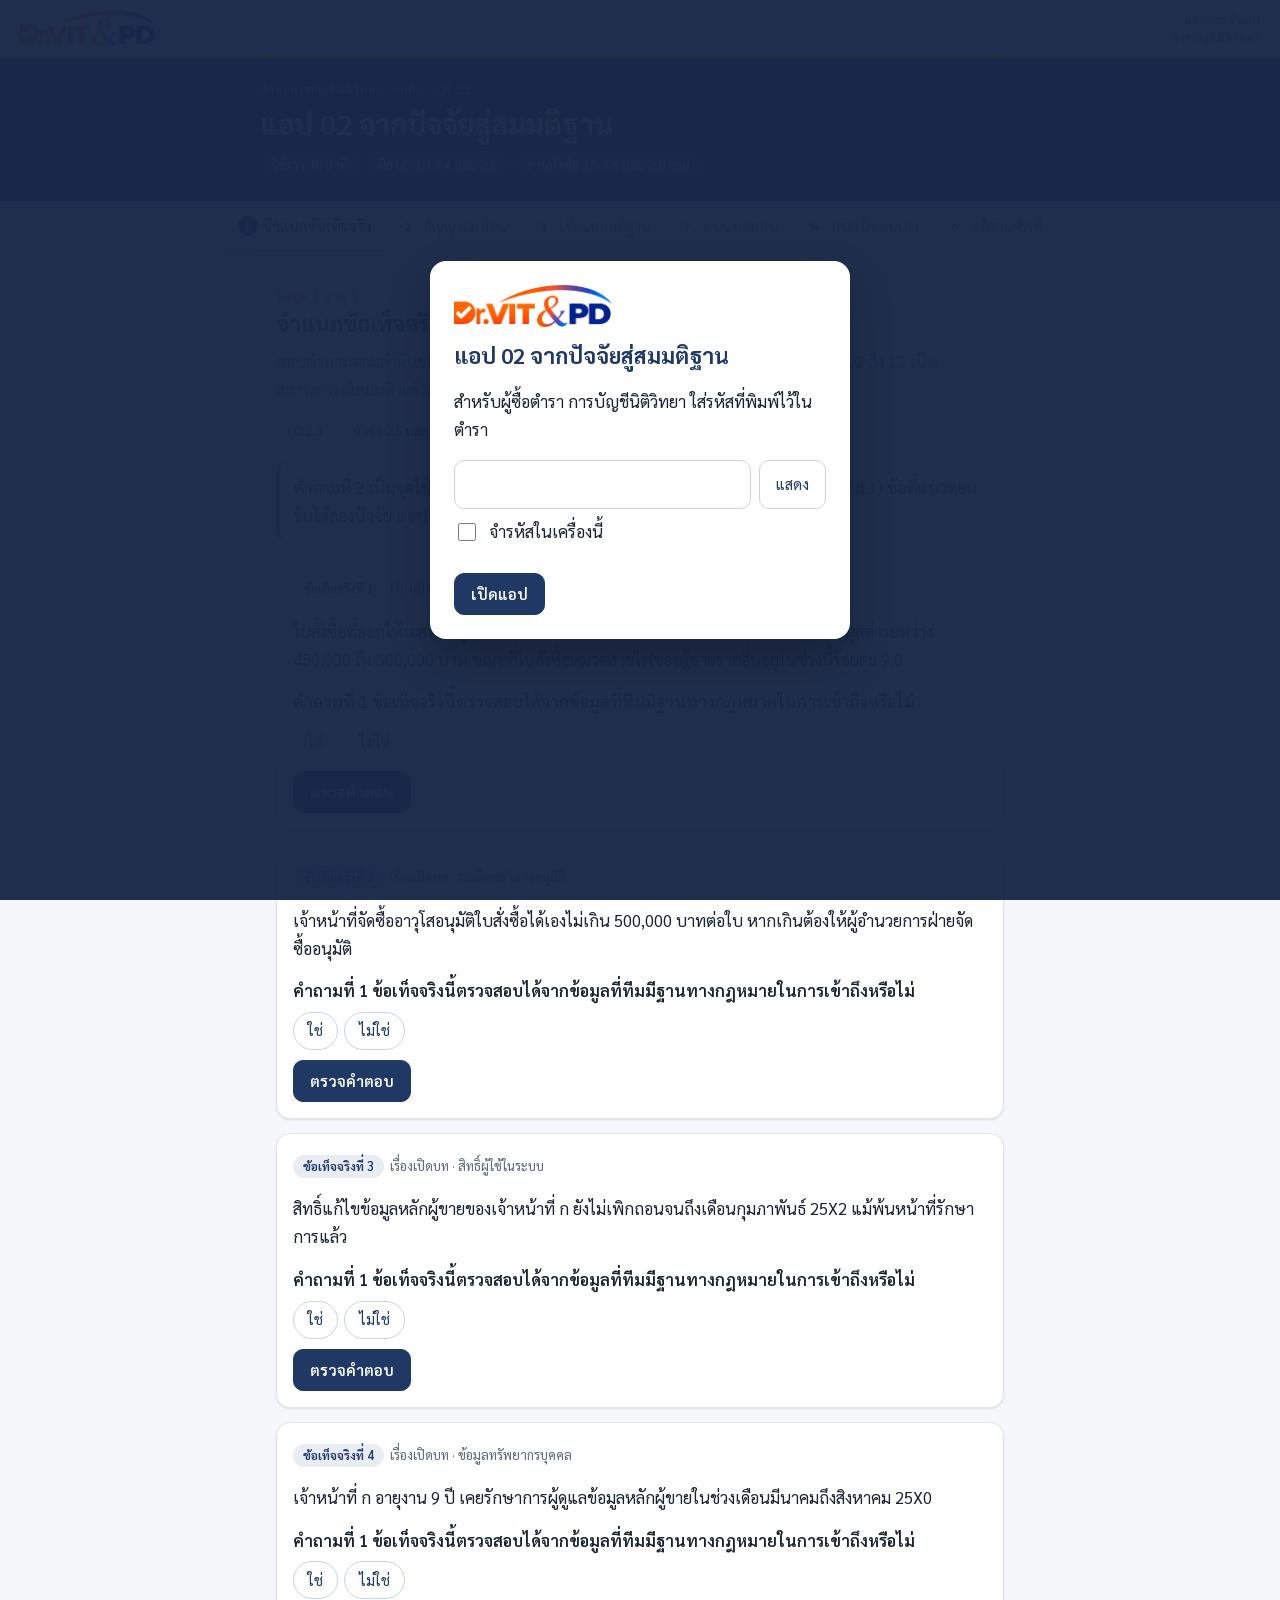
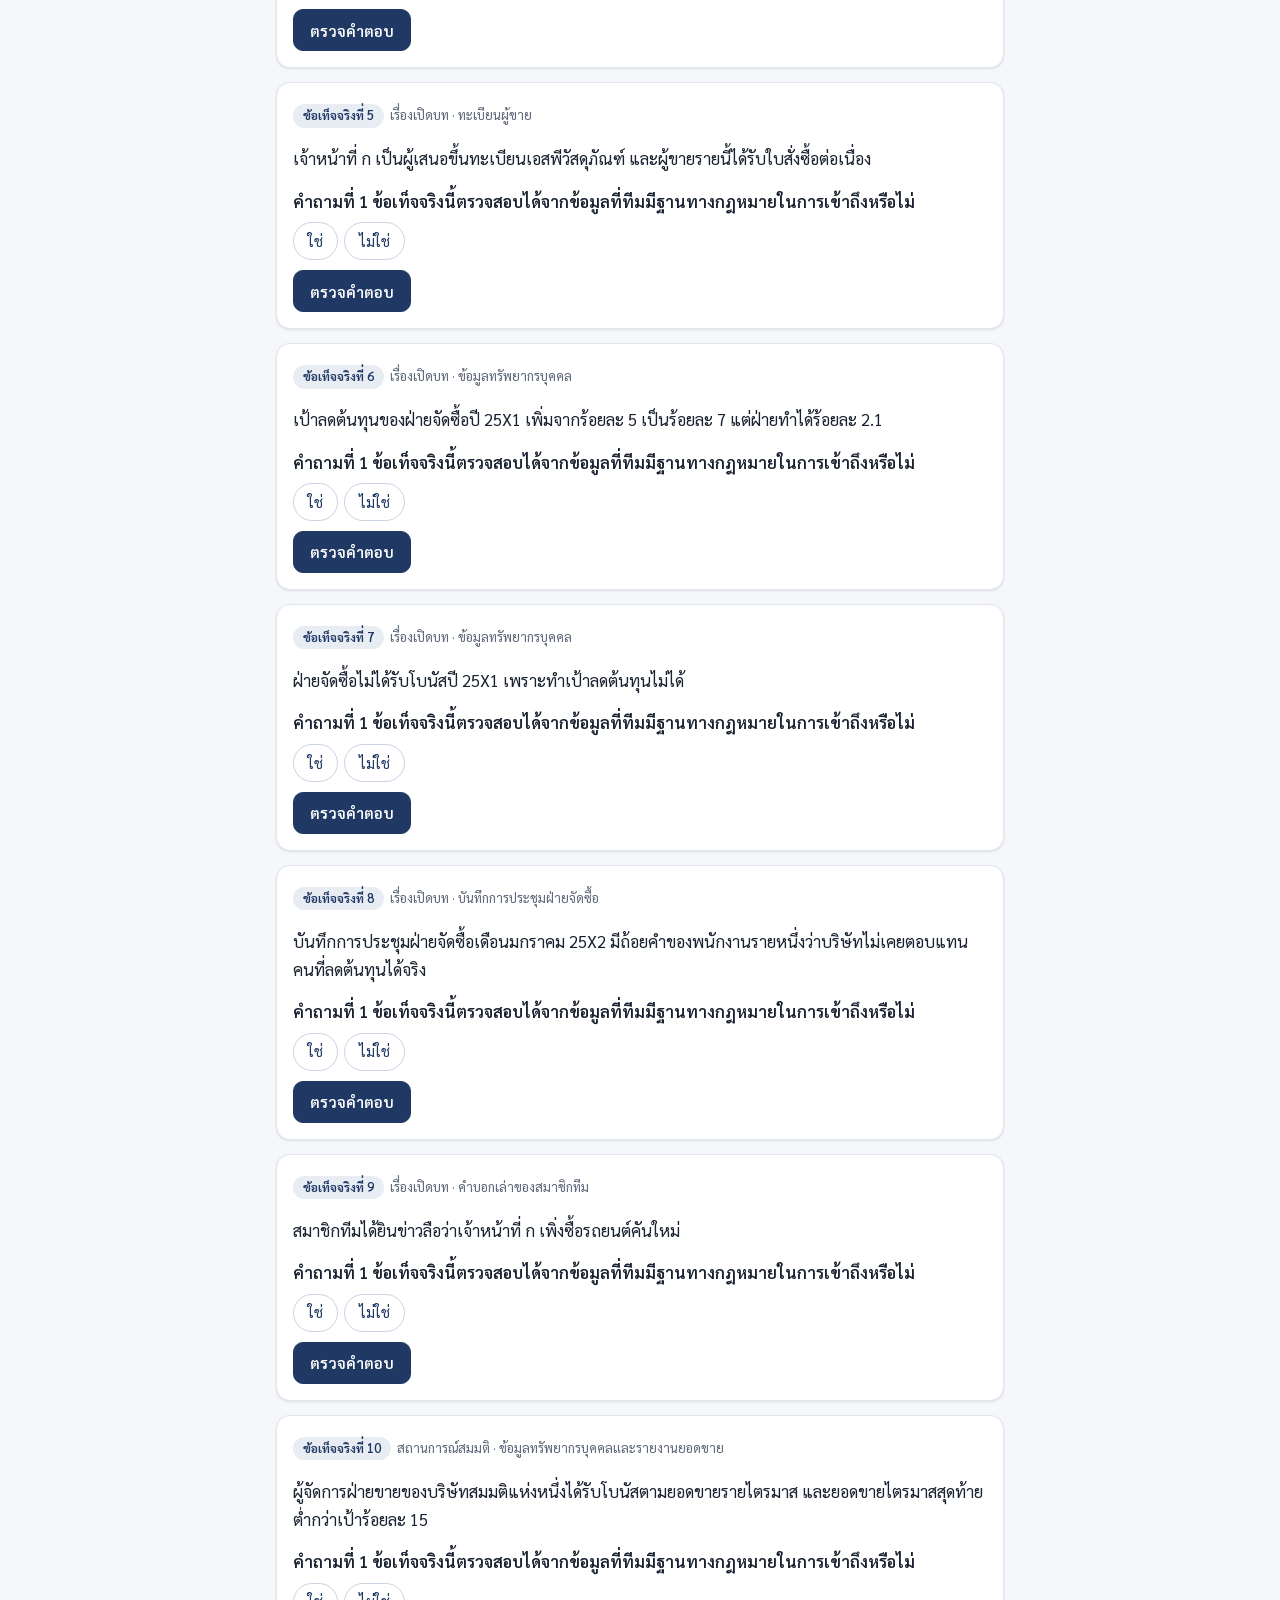
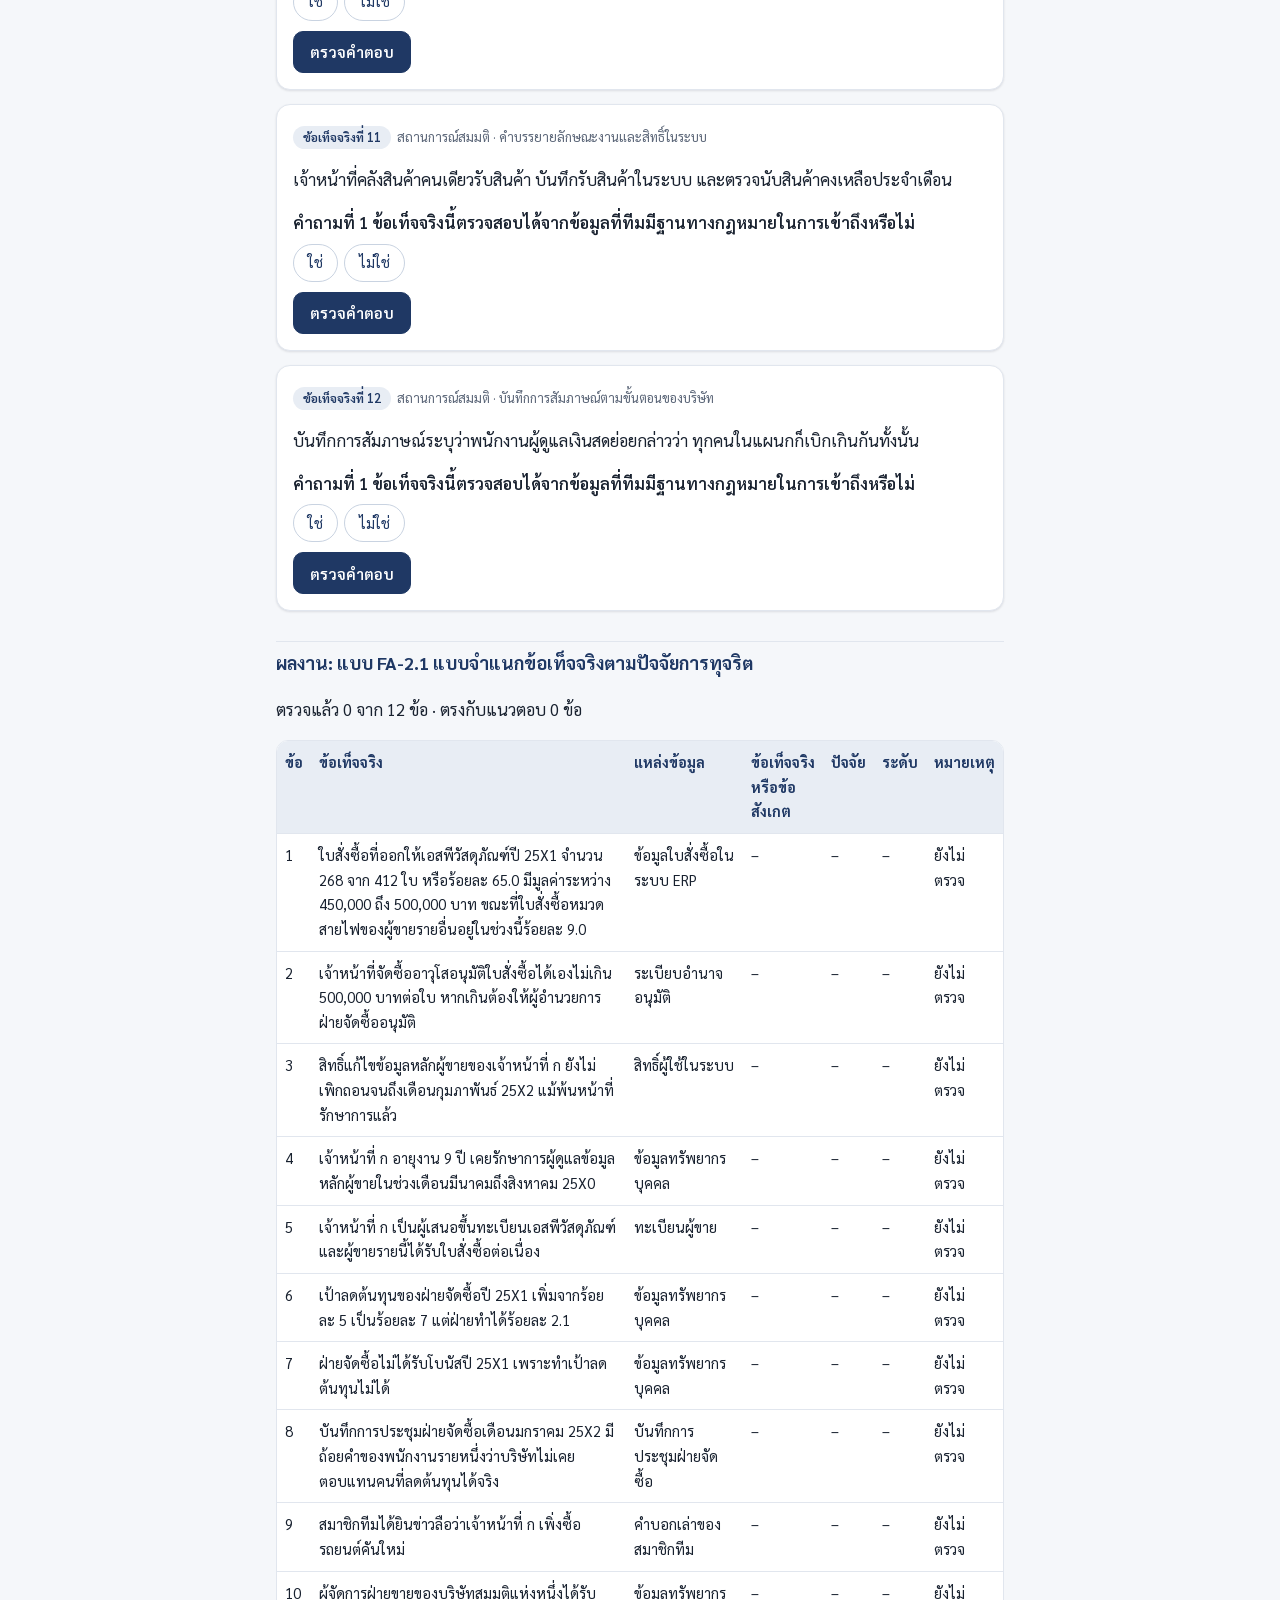
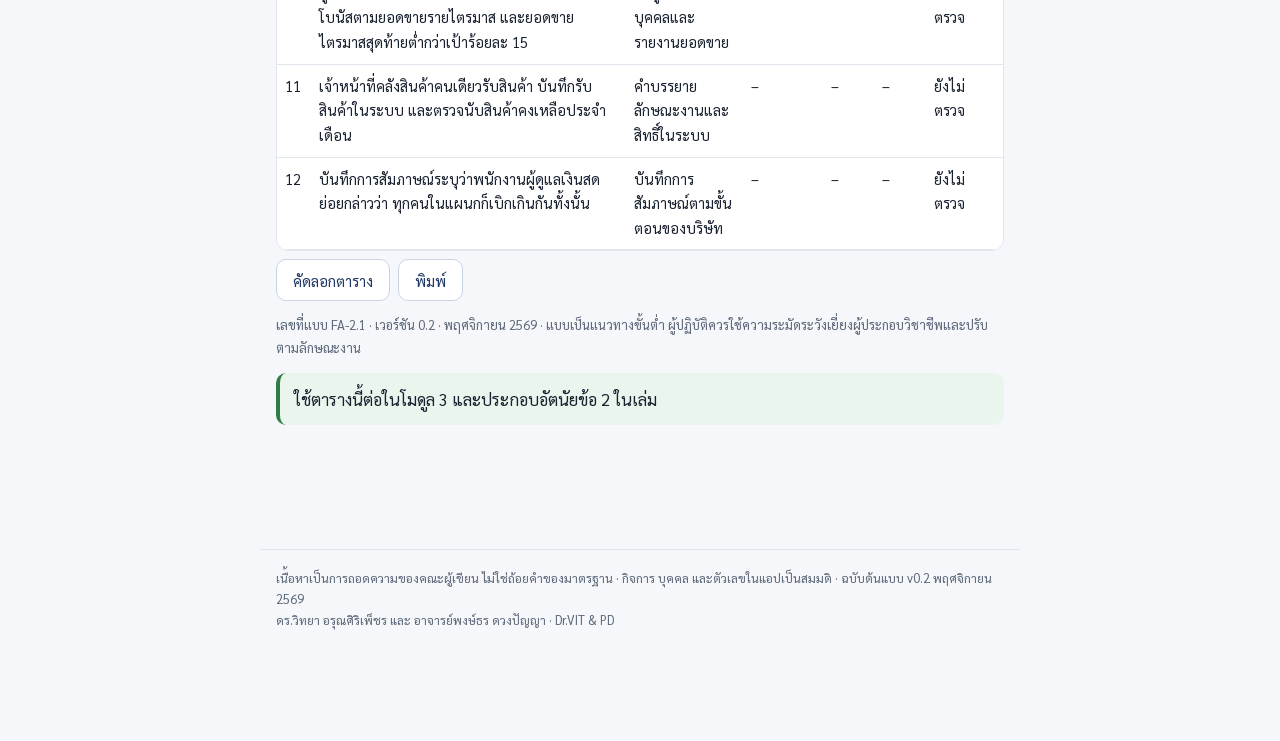
<file: docs/ch02.html>
<!DOCTYPE html>
<html lang="th"><head><meta charset="utf-8">
<meta name="viewport" content="width=device-width,initial-scale=1">
<meta name="theme-color" content="#1F3864">
<title>แอป 02 จากปัจจัยสู่สมมติฐาน · การบัญชีนิติวิทยา</title>
<link rel="preconnect" href="https://fonts.googleapis.com"><link rel="preconnect" href="https://fonts.gstatic.com" crossorigin>
<link href="https://fonts.googleapis.com/css2?family=Sarabun:wght@400;600;700&display=swap" rel="stylesheet">
<style>:root{--navy:#1F3864;--navy2:#2B4A7E;--accent:#E8731B;--bg:#F5F7FA;--surface:#fff;--b1:#E8EDF4;--g:#EAF5EE;--gL:#2F7D45;--o:#FDF5EA;--oL:#C08419;--r:#FBEFEC;--rL:#B4473A;--ink:#18212F;--mut:#5B6678;--line:#E1E6EE;--focus:rgba(31,56,100,.18);--shadow:0 1px 2px rgba(16,24,40,.05),0 1px 3px rgba(16,24,40,.06)}
*{box-sizing:border-box}html,body{margin:0}
html{-webkit-text-size-adjust:100%;scroll-padding-top:64px}
body{font-family:Sarabun,system-ui,sans-serif;font-size:16.5px;line-height:1.7;color:var(--ink);background:var(--bg)}
a{color:var(--navy2)}
/* brand + hero */
.brand{background:#fff;border-bottom:3px solid var(--accent);padding:10px 20px;display:flex;align-items:center;justify-content:space-between;gap:12px}
.brand img{height:36px;width:auto;display:block}.brand span{font-size:12.5px;line-height:1.45;color:var(--mut);text-align:right}
header{background:linear-gradient(135deg,var(--navy) 0%,var(--navy2) 100%);color:#fff;padding:20px 20px 22px}
header>*{max-width:760px;margin-left:auto;margin-right:auto}
header .k{font-size:12.5px;opacity:.8;letter-spacing:.02em}
header h1{margin:4px auto 10px;font-size:25px;line-height:1.3;font-weight:700}
header p{margin:0 auto;font-size:15px;opacity:.9}
.meta{display:flex;flex-wrap:wrap;gap:6px}
.meta span{font-size:13px;background:rgba(255,255,255,.13);border:1px solid rgba(255,255,255,.18);border-radius:999px;padding:2px 11px;white-space:nowrap}
/* sticky tab bar */
.tabbar{position:sticky;top:0;z-index:5;background:#fff;border-bottom:1px solid var(--line);box-shadow:0 2px 6px rgba(16,24,40,.04)}
nav{display:flex;gap:2px;overflow-x:auto;scrollbar-width:none;max-width:760px;margin:0 auto;padding:0 8px;-webkit-mask-image:linear-gradient(90deg,transparent 0,#000 14px,#000 calc(100% - 22px),transparent 100%);mask-image:linear-gradient(90deg,transparent 0,#000 14px,#000 calc(100% - 22px),transparent 100%)}
nav::-webkit-scrollbar{display:none}
nav button{flex:0 0 auto;font:inherit;font-size:14.5px;border:0;background:transparent;color:var(--mut);padding:13px 12px 11px;cursor:pointer;white-space:nowrap;border-bottom:3px solid transparent;display:flex;align-items:center;gap:6px}
nav button[aria-selected=true]{color:var(--navy);font-weight:700;border-bottom-color:var(--accent)}
nav button .n{display:inline-grid;place-items:center;width:20px;height:20px;border-radius:50%;background:var(--b1);color:var(--navy);font-size:12px;font-weight:700}
nav button[aria-selected=true] .n{background:var(--navy);color:#fff}
nav button .n.done{background:var(--gL);color:#fff}
/* layout */
main{max-width:760px;margin:0 auto;padding:22px 16px 110px}
.eyebrow{font-size:12.5px;font-weight:700;letter-spacing:.06em;color:var(--accent);text-transform:uppercase;margin:4px 0 2px}
h2{color:var(--navy);font-size:22px;line-height:1.35;margin:2px 0 8px}
h3{color:var(--navy);font-size:18px;margin:26px 0 8px}
.lead{color:var(--mut);margin:0 0 14px}
.chips{display:flex;flex-wrap:wrap;gap:6px;margin:0 0 16px}
.chips span{font-size:13px;background:#fff;border:1px solid var(--line);color:var(--navy);border-radius:999px;padding:2px 11px}
.box{border-left:4px solid var(--navy);background:#EEF3F9;padding:12px 14px;border-radius:10px;margin:14px 0}
.box.g{border-color:var(--gL);background:var(--g)}.box.o{border-color:var(--oL);background:var(--o)}.box.r{border-color:var(--rL);background:var(--r)}
.card{border:1px solid var(--line);border-radius:14px;padding:16px;margin:14px 0;background:var(--surface);box-shadow:var(--shadow)}
.card-h{display:flex;align-items:center;justify-content:space-between;gap:10px;flex-wrap:wrap;margin-bottom:4px}
.tag{display:inline-block;font-size:12.5px;font-weight:600;background:var(--b1);color:var(--navy);border-radius:999px;padding:1px 10px;margin-right:6px}
.q{font-weight:600;margin:14px 0 8px;line-height:1.55}
.hint{font-size:13.5px;color:var(--mut);margin:-4px 0 8px}
.row{display:flex;flex-wrap:wrap;gap:8px}
/* buttons */
.btn{font:inherit;font-size:15px;line-height:1.3;border:1px solid #C9D3E1;background:#fff;color:var(--navy);padding:9px 16px;border-radius:10px;cursor:pointer;min-height:42px;transition:background .15s,border-color .15s}
.btn:hover{border-color:var(--navy)}
.btn:focus-visible,.opt:focus-visible,nav button:focus-visible{outline:3px solid var(--focus);outline-offset:2px}
.btn.on{background:var(--navy);border-color:var(--navy);color:#fff}
.btn.p{background:var(--navy);border-color:var(--navy);color:#fff;font-weight:600}
.btn.ghost{border-color:transparent;background:transparent;color:var(--mut);padding:6px 10px;min-height:34px;font-size:14px}
.btn.ghost:hover{color:var(--rL)}
.btn.add{width:100%;border:1.5px dashed #AEBBD0;background:transparent;font-weight:600;min-height:50px}
.btn:disabled{opacity:.55;cursor:default}.btn.on:disabled{opacity:.92}
.seg{display:flex;flex-wrap:wrap;gap:6px}
.seg .btn{border-radius:999px;padding:7px 14px;min-height:38px;font-size:14.5px}
.opt{display:block;width:100%;text-align:left;font:inherit;border:1px solid var(--line);background:#fff;border-radius:10px;padding:11px 14px;margin:8px 0;cursor:pointer;line-height:1.55}
.opt:hover{border-color:#AEBBD0}
.opt:disabled{opacity:1;color:inherit;cursor:default}
.opt.ok{border-color:var(--gL);background:var(--g)}.opt.no{border-color:var(--rL);background:var(--r)}
.fb{margin-top:12px;padding:12px 14px;border-radius:10px;font-size:15.5px;border:1px solid transparent}
.fb.ok{background:var(--g);border-color:#CDE7D5}.fb.no{background:var(--r);border-color:#F0D3CD}
.fb b:first-child::before{margin-right:6px}
.fb.ok b:first-child::before{content:"✓";color:var(--gL)}.fb.no b:first-child::before{content:"!";color:var(--rL)}
/* tables */
table{width:100%;border-collapse:collapse;font-size:14.5px;margin:8px 0;background:#fff}
th,td{border-bottom:1px solid var(--line);padding:9px 8px;text-align:left;vertical-align:top}
th{background:var(--b1);color:var(--navy);font-weight:700}
.tw{overflow-x:auto;border:1px solid var(--line);border-radius:12px;background:#fff;margin:8px 0}
.tw table{margin:0}.tw table.wide{min-width:640px}
/* inputs */
textarea,input[type=text],input[type=password],input[type=search],select{font:inherit;font-size:16px;width:100%;border:1px solid #C9D3E1;border-radius:10px;padding:10px 12px;background:#fff;color:var(--ink)}
textarea{min-height:84px;resize:vertical;line-height:1.6}
textarea:focus,input:focus,select:focus{outline:none;border-color:var(--navy);box-shadow:0 0 0 3px var(--focus)}
select{appearance:none;-webkit-appearance:none;padding-right:38px;background:#fff url("data:image/svg+xml,%3Csvg xmlns='http://www.w3.org/2000/svg' width='12' height='8'%3E%3Cpath d='M1 1l5 5 5-5' fill='none' stroke='%231F3864' stroke-width='2'/%3E%3C/svg%3E") no-repeat right 14px center}
::placeholder{color:#98A2B3}
label.ck{display:flex;gap:10px;align-items:flex-start;margin:8px 0}
label.ck input{margin-top:6px;width:18px;height:18px;accent-color:var(--navy);flex:0 0 auto}
.score{font-size:20px;font-weight:700;color:var(--navy)}
.bar{height:8px;background:var(--b1);border-radius:6px;overflow:hidden}.bar i{display:block;height:100%;background:var(--gL);transition:width .3s}
.mini{font-size:13px;color:var(--mut)}
.warn{color:var(--rL);font-weight:600}
footer{max-width:760px;margin:0 auto;padding:18px 16px 110px;color:var(--mut);font-size:12.5px;border-top:1px solid var(--line)}
/* gate */
#gate{position:fixed;inset:0;background:rgba(24,40,72,.97);display:flex;align-items:center;justify-content:center;z-index:9;padding:16px}
#gate .in{background:#fff;border-radius:16px;max-width:420px;width:100%;padding:24px;box-shadow:0 20px 40px rgba(0,0,0,.25)}
#gate .in img{height:42px;width:auto;display:block;margin:0 0 14px}
#gate h2{margin-top:0}.err{color:var(--rL);min-height:1.4em;font-size:14.5px}
.hide{display:none!important}
@media (min-width:700px){header h1{font-size:28px}main{padding-top:28px}}
@media print{.tabbar,#gate,.noprint,footer,.brand{display:none!important}header{background:#fff;color:#000}body{background:#fff}.card{box-shadow:none}main{padding:0}}
/* hypothesis builder */
.meter{display:flex;align-items:center;gap:8px;font-size:13.5px;color:var(--mut)}
.meter .bar{width:84px}
.fld{margin-top:14px}
.fld label{display:flex;align-items:center;gap:8px;font-weight:600;margin-bottom:6px}
.fld label .num{display:inline-grid;place-items:center;width:22px;height:22px;border-radius:50%;border:1.5px solid #AEBBD0;color:var(--mut);font-size:12.5px;font-weight:700;flex:0 0 auto}
.fld.ok label .num{background:var(--gL);border-color:var(--gL);color:#fff}
.fld.ok label .num::after{content:""}
.grid3{display:grid;gap:12px;grid-template-columns:1fr}
@media (min-width:640px){.grid3{grid-template-columns:repeat(3,1fr)}}
.sub{background:#F8FAFC;border:1px solid var(--line);border-radius:12px;padding:12px 14px;margin-top:16px}
.sub .q{margin-top:0}
.empty{display:flex;gap:12px;align-items:flex-start;justify-content:space-between;flex-wrap:wrap}
.section{margin-top:30px;padding-top:6px;border-top:1px solid var(--line)}
@media (min-width:900px){nav{max-width:980px;-webkit-mask-image:none;mask-image:none;justify-content:center}}
</style><link rel="icon" href="[data-uri]"></head><body>
<div id="gate"><div class="in">
<img src="[data-uri]" alt="Dr.VIT &amp; PD">
<h2>แอป 02 จากปัจจัยสู่สมมติฐาน</h2>
<p>สำหรับผู้ซื้อตำรา การบัญชีนิติวิทยา ใส่รหัสที่พิมพ์ไว้ในตำรา</p>
<div class="row" style="flex-wrap:nowrap"><input id="code" type="password" autocomplete="off" aria-label="รหัสเข้าแอป"><button class="btn" id="eye" type="button">แสดง</button></div>
<label class="ck"><input type="checkbox" id="rem"> จำรหัสในเครื่องนี้</label>
<div class="err" id="err"></div>
<button class="btn p" id="go">เปิดแอป</button>
</div></div>

<div class="brand"><img src="[data-uri]" alt="Dr.VIT &amp; PD"><span>แอปประจำเล่ม<br>การบัญชีนิติวิทยา</span></div>
<header><div class="k">ตำรา การบัญชีนิติวิทยา · บทที่ 2 · QR 2.2</div>
<h1>แอป 02 จากปัจจัยสู่สมมติฐาน</h1>
<div class="meta"><span>ใช้ราว 30 นาที</span><span>ฝึก LO 2.3 2.4 และ 2.6</span><span>อ่านหัวข้อ 2.5 2.6 และ 2.8 ก่อน</span></div></header>
<div class="tabbar"><nav role="tablist" id="tabs"></nav></div>
<main id="main"></main>
<footer>เนื้อหาเป็นการถอดความของคณะผู้เขียน ไม่ใช่ถ้อยคำของมาตรฐาน · กิจการ บุคคล และตัวเลขในแอปเป็นสมมติ · ฉบับต้นแบบ v0.2 พฤศจิกายน 2569<br>ดร.วิทยา อรุณศิริเพ็ชร และ อาจารย์พงษ์ธร ดวงปัญญา · Dr.VIT &amp; PD</footer>
<script>
const D={"quiz": [{"no": 1, "part": "PD", "lo": "2.1", "level": "จำ", "q": "องค์ประกอบสามประการของสามเหลี่ยมการทุจริตคือข้อใด", "opts": ["ความโลภ ความกลัว และความจำเป็น", "แรงจูงใจหรือแรงกดดัน โอกาส และการหาเหตุผล", "แรงกดดัน ความสามารถ และการสมรู้ร่วมคิด", "โอกาส ความซื่อสัตย์ และการควบคุมภายใน"], "ans": 1, "why": "เฉลย ข ตามหัวข้อ 2.2.4 ตัวเลือก ก เป็นคำอธิบายทั่วไป ไม่ใช่แบบจำลองใด ตัวเลือก ค ปนองค์ประกอบที่แบบจำลองรุ่นหลังเพิ่ม ตัวเลือก ง นำความซื่อสัตย์จากมาตรวัดการทุจริตและการควบคุมภายในมาปนกัน"}, {"no": 2, "part": "PD", "lo": "2.1", "level": "จำ", "q": "แบบจำลองใดเพิ่ม \"ความสามารถ\" เป็นองค์ประกอบที่สี่ และใครเป็นผู้เสนอ", "opts": ["มาตรวัดการทุจริต ของ Albrecht Howe และ Romney (1984)", "แบบจำลอง MICE ของ Dorminey และคณะ (2012)", "สี่เหลี่ยมข้าวหลามตัด ของ Wolfe และ Hermanson (2004)", "หกเหลี่ยมการทุจริต ของ Morales และคณะ (2014)"], "ans": 2, "why": "เฉลย ค ตามหัวข้อ 2.3.2 ตัวเลือก ก เพิ่มความซื่อสัตย์ส่วนบุคคล ตัวเลือก ข ขยายด้านแรงจูงใจสี่ประเภท ตัวเลือก ง ผิดทั้งชื่อและผู้เสนอ เพราะ Morales และคณะเป็นผู้วิพากษ์ ส่วนหกเหลี่ยมเป็นของ Vousinas (2019)"}, {"no": 3, "part": "PD", "lo": "2.1", "level": "จำ", "q": "มาตรวัดการทุจริตของ Albrecht และคณะ ใช้องค์ประกอบใดแทนการหาเหตุผล", "opts": ["ความซื่อสัตย์ส่วนบุคคล", "ความสามารถในการปกปิด", "อัตตาและความมั่นใจ", "การสมรู้ร่วมคิดกับผู้อื่น"], "ans": 0, "why": "เฉลย ก ตามหัวข้อ 2.3.1 มาตรวัดใช้ความซื่อสัตย์ซึ่งสังเกตได้จากพฤติกรรมในอดีต ตัวเลือก ข และ ค เป็นลักษณะของผู้มีความสามารถตาม Wolfe และ Hermanson ตัวเลือก ง เป็นองค์ประกอบที่ Vousinas เพิ่มในหกเหลี่ยม"}, {"no": 4, "part": "PD", "lo": "2.1", "level": "จำ", "q": "องค์ประกอบใดที่ Vousinas (2019) เพิ่มจนแบบจำลองกลายเป็นหกเหลี่ยมการทุจริต", "opts": ["ความซื่อสัตย์ส่วนบุคคล", "ความหยิ่งยโส", "ปัญหาที่บอกใครไม่ได้", "การสมรู้ร่วมคิด"], "ans": 3, "why": "เฉลย ง ตามหัวข้อ 2.3.3 Vousinas เพิ่มการสมรู้ร่วมคิดเข้าไปใน S.C.O.R.E. จนเป็น S.C.C.O.R.E. ตัวเลือก ก มาจากมาตรวัดการทุจริต ตัวเลือก ข มาจากห้าเหลี่ยมของ Marks ตัวเลือก ค เป็นแนวคิดต้นทางของ Cressey"}, {"no": 5, "part": "FS", "lo": "2.2", "level": "เข้าใจ", "q": "Sutherland เสนอแนวคิดอาชญากรรมคอปกขาวเพื่อชี้ประเด็นใด", "opts": ["อาชญากรรมส่วนใหญ่เกิดจากความยากจนและสภาพแวดล้อม", "ผู้มีสถานะสูงกระทำผิดได้ แต่สถิติอาชญากรรมมักไม่นับ", "ผู้มีสถานะสูงกระทำผิดเฉพาะเมื่อมีปัญหาการเงินส่วนตัว", "การลงโทษทางอาญาไม่เหมาะกับการกระทำผิดทางธุรกิจ"], "ans": 1, "why": "เฉลย ข ตามหัวข้อ 2.1.1 ตัวเลือก ก คือคำอธิบายเดิมที่ Sutherland โต้แย้ง ตัวเลือก ค ปนข้อค้นพบของ Cressey และใช้คำว่า \"เฉพาะ\" เกินหลักฐาน ตัวเลือก ง ตรงข้ามกับข้อเสนอของ Sutherland ที่เห็นว่าคดีเหล่านี้เป็นอาชญากรรมจริง"}, {"no": 6, "part": "PD", "lo": "2.2", "level": "เข้าใจ", "q": "ข้อใดอธิบายข้อค้นพบของ Cressey ได้ถูกต้องที่สุด", "opts": ["ผู้ละเมิดความไว้วางใจเริ่มจากปัญหาการเงินที่บอกใครไม่ได้", "ผู้ละเมิดความไว้วางใจส่วนใหญ่มีประวัติกระทำผิดมาก่อน", "ผู้ละเมิดความไว้วางใจเลือกกระทำผิดเพราะบทลงโทษเบา", "ผู้ละเมิดความไว้วางใจไม่รู้ว่าการกระทำของตนผิดกฎหมาย"], "ans": 0, "why": "เฉลย ก ตามหัวข้อ 2.2.2 ตัวเลือก ข ขัดกับนิยามผู้ละเมิดความไว้วางใจซึ่งรับตำแหน่งด้วยความสุจริต ตัวเลือก ค ไม่ใช่เงื่อนไขใดในสามเงื่อนไข ตัวเลือก ง ขัดกับเงื่อนไขที่สาม เพราะผู้กระทำหาถ้อยคำอธิบายการกระทำที่ตนรู้ว่าผิด"}, {"no": 7, "part": "PD", "lo": "2.2", "level": "เข้าใจ", "q": "พนักงานรายหนึ่งพูดว่า \"แค่ยืมเงินบริษัทไปก่อน เดือนหน้าก็คืน\" ถ้อยคำนี้ตรงกับเทคนิคการลบล้างความผิดในใจแบบใดมากที่สุด", "opts": ["ประณามผู้ที่ประณามตน", "อ้างความภักดีที่สูงกว่า", "ปฏิเสธว่ามีผู้เสียหาย", "ปฏิเสธว่ามีความเสียหาย"], "ans": 3, "why": "เฉลย ง ตามหัวข้อ 2.4.1 ผู้พูดอ้างว่าจะคืนเงิน จึงมองว่าไม่มีความเสียหายจริง ตัวเลือก ก ใช้เมื่อผู้พูดโต้กลับผู้ตำหนิ ตัวเลือก ข ใช้เมื่อผู้พูดอ้างกลุ่มหรือพันธะอื่น ตัวเลือก ค ใช้เมื่อผู้พูดมองว่าผู้เสียหายสมควรได้รับผล เช่น \"บริษัทเอาเปรียบพนักงาน\""}, {"no": 8, "part": "FS", "lo": "2.2", "level": "เข้าใจ", "q": "ทฤษฎีการคบหาสมาคมที่แตกต่างมีนัยต่องานนิติวิทยาอย่างไร", "opts": ["ควรตรวจประวัติอาชญากรรมของพนักงานทุกคนก่อนจ้าง", "ควรประเมินวัฒนธรรมและแนวปฏิบัติที่พนักงานเรียนรู้จากกัน", "ควรสัมภาษณ์ครอบครัวของผู้ต้องสงสัยเป็นลำดับแรก", "ควรเลือกตรวจเฉพาะพนักงานที่มีฐานะทางการเงินต่ำ"], "ans": 1, "why": "เฉลย ข ตามหัวข้อ 2.1.2 ทฤษฎีมองว่าพฤติกรรมผิดเรียนรู้จากกลุ่มใกล้ชิด ตัวเลือก ก เน้นประวัติบุคคล ซึ่งสถิติ ACFE ชี้ว่าป้องกันได้จำกัด ตัวเลือก ค ละเมิดข้อมูลส่วนบุคคลและไม่ได้มาจากทฤษฎี ตัวเลือก ง กลับไปใช้คำอธิบายเรื่องความยากจนที่ Sutherland โต้แย้ง"}, {"no": 9, "part": "IL", "lo": "2.3", "level": "ประยุกต์ใช้", "q": "ผู้สอบบัญชีพบข้อเท็จจริงสามข้อ ได้แก่ (1) ผู้บริหารได้โบนัสตามกำไร (2) ผู้บริหารคนเดียวทั้งอนุมัติและบันทึกรายการปรับปรุง (3) ผู้บริหารเคยกล่าวว่ามาตรฐานบัญชียุ่งยากเกินจำเป็น ตามถ้อยคำนิยามใน TSA 240 ฉบับปัจจุบัน ย่อหน้า 11(ข) ข้อเท็จจริงใดเข้านิยามปัจจัยเสี่ยงของการทุจริตโดยตรง", "opts": ["ข้อ (1) และ (2)", "ข้อ (1) (2) และ (3)", "ข้อ (2) และ (3)", "ข้อ (3) เท่านั้น"], "ans": 0, "why": "เฉลย ก ตามหัวข้อ 2.5.1 ข้อ (1) เป็นแรงจูงใจและข้อ (2) เป็นโอกาส ซึ่งอยู่ในนิยามย่อหน้า 11(ข) ส่วนข้อ (3) เป็นทัศนคติหรือการหาเหตุผล ซึ่งฉบับปัจจุบันกล่าวถึงในย่อหน้า ก1 ไม่ใช่ในนิยาม ตัวเลือก ข ใช้นิยามของฉบับปรับปรุง ตัวเลือก ค และ ง ตัดข้อ (1) ออกทั้งที่เข้านิยาม"}, {"no": 10, "part": "PD", "lo": "2.3", "level": "ประยุกต์ใช้", "q": "เจ้าหน้าที่จัดซื้อย้ายหน้าที่แล้วแต่ยังมีสิทธิ์แก้ไขข้อมูลหลักผู้ขายในระบบ ข้อเท็จจริงนี้ควรจัดเป็นปัจจัยใดตามภาคผนวก 1 ของ TSA 240", "opts": ["สิ่งจูงใจหรือแรงกดดัน", "ทัศนคติหรือการหาเหตุผล", "ความซื่อสัตย์ส่วนบุคคล", "โอกาส"], "ans": 3, "why": "เฉลย ง ตามตัวอย่างที่ 2.2 สิทธิ์ที่ไม่เพิกถอนเป็นจุดอ่อนของการควบคุม ตัวเลือก ก หมายถึงเหตุจูงใจ เช่น เป้าหมายหรือหนี้สิน ตัวเลือก ข หมายถึงสิ่งที่สะท้อนทัศนคติ ตัวเลือก ค ไม่ใช่กลุ่มในภาคผนวก 1"}, {"no": 11, "part": "PD", "lo": "2.3", "level": "ประยุกต์ใช้", "q": "ฝ่ายขายของบริษัทแห่งหนึ่งได้โบนัสเมื่อยอดขายไตรมาสสุดท้ายถึงเป้า และปีนี้เป้าเพิ่มร้อยละ 30 ทั้งที่ตลาดหดตัว ข้อเท็จจริงนี้จัดเป็นปัจจัยใด", "opts": ["โอกาส", "สิ่งจูงใจหรือแรงกดดัน", "ทัศนคติหรือการหาเหตุผล", "ความสามารถ"], "ans": 1, "why": "เฉลย ข ตามหัวข้อ 2.5.1 โบนัสที่ผูกกับเป้าที่ไม่สอดคล้องกับสภาพตลาดเป็นแรงจูงใจ ตัวเลือก ก หมายถึงจุดอ่อนของการควบคุม ซึ่งโจทย์ไม่ได้กล่าวถึง ตัวเลือก ค หมายถึงถ้อยคำหรือทัศนคติของผู้กระทำ ตัวเลือก ง หมายถึงตำแหน่งและทักษะของบุคคล และไม่อยู่ในภาคผนวก 1"}, {"no": 12, "part": "IL", "lo": "2.3", "level": "ประยุกต์ใช้", "q": "ผู้สอบบัญชีตรวจงบการเงินของรอบบัญชีที่เริ่ม 1 มกราคม 2571 ควรใช้นิยามปัจจัยเสี่ยงของการทุจริตตามฉบับใด", "opts": ["TSA 240 ฉบับปัจจุบัน ย่อหน้า 11(ข) ซึ่งมีสององค์ประกอบ", "ISA 240 (Revised) ฉบับภาษาอังกฤษเท่านั้น", "TSA 240 (ปรับปรุง) ซึ่งนิยามครบสามองค์ประกอบ", "เลือกฉบับใดก็ได้ตามดุลยพินิจของผู้สอบบัญชี"], "ans": 2, "why": "เฉลย ค ตามหัวข้อ 2.5.2 ประกาศสภาวิชาชีพบัญชี ที่ 18/2569 ให้ใช้ฉบับปรับปรุงกับรอบบัญชีที่เริ่มในหรือหลังวันที่ 15 ธันวาคม 2570 รอบบัญชีที่เริ่ม 1 มกราคม 2571 จึงอยู่ในขอบเขต ตัวเลือก ก ใช้กับรอบบัญชีก่อนวันนั้น ตัวเลือก ข ไม่ถูกต้องเพราะผู้สอบบัญชีไทยใช้มาตรฐานที่สภาวิชาชีพบัญชีประกาศ ตัวเลือก ง ไม่ถูกต้องเพราะวันถือปฏิบัติไม่ใช่เรื่องดุลยพินิจ"}, {"no": 13, "part": "FS", "lo": "2.4", "level": "วิเคราะห์", "q": "ตามรายงาน ACFE 2026 สัญญาณเตือนเชิงพฤติกรรมใดพบบ่อยที่สุด และพบในผู้กระทำร้อยละเท่าใด", "opts": ["มีปัญหาการเงิน ร้อยละ 39", "สัมพันธ์ใกล้ชิดผิดปกติกับผู้ขาย ร้อยละ 39", "ใช้จ่ายเกินฐานะ ร้อยละ 29", "ใช้จ่ายเกินฐานะ ร้อยละ 39"], "ans": 3, "why": "เฉลย ง ตามตารางที่ 2.6 (ACFE, 2026a, น. 70–71) ตัวเลือก ก และ ข จับคู่ตัวเลขร้อยละ 39 กับสัญญาณที่ไม่ใช่อันดับหนึ่ง ตัวเลือก ค ใช้สัญญาณที่ถูกต้องแต่ตัวเลขเป็นของอันดับ 2 ผู้เรียนจึงควรจำชื่อสัญญาณและตัวเลขคู่กัน"}, {"no": 14, "part": "IL", "lo": "2.4", "level": "วิเคราะห์", "q": "ทีมตรวจสอบได้ยินข่าวลือว่าพนักงานรายหนึ่งซื้อรถใหม่ ทีมควรปฏิบัติอย่างไร", "opts": ["ขอสำเนาบัญชีเงินฝากส่วนตัวของพนักงานจากธนาคาร", "บันทึกเป็นข้อสังเกตและเริ่มตรวจจากข้อมูลขององค์กร", "สัมภาษณ์พนักงานรายนั้นทันทีเพื่อถามที่มาของเงิน", "สรุปว่าพนักงานมีแรงจูงใจและรายงานผู้บริหาร"], "ans": 1, "why": "เฉลย ข ตามเรื่องเปิดบทและหัวข้อ 2.6.3 ตัวเลือก ก เก็บข้อมูลส่วนบุคคลโดยไม่มีฐานตามมาตรา 24 ตัวเลือก ค ขัดกับเงื่อนไขของมติที่ไม่ให้สัมภาษณ์และอาจทำให้พนักงานรู้ตัว ตัวเลือก ง ใช้ข่าวลือเป็นหลักฐาน"}, {"no": 15, "part": "PD", "lo": "2.4", "level": "วิเคราะห์", "q": "สัญญาณเตือนใดตรวจได้จากข้อมูลขององค์กรโดยไม่เก็บข้อมูลส่วนบุคคลเพิ่ม", "opts": ["ไม่ลาพักร้อนและไม่ยอมให้ผู้อื่นทำงานแทน", "มีหนี้บัตรเครดิตจำนวนมากจากหลายธนาคาร", "มีปัญหาครอบครัวและกำลังดำเนินการหย่าร้าง", "ใช้จ่ายเกินฐานะตามที่เพื่อนร่วมงานเล่า"], "ans": 0, "why": "เฉลย ก ตามตารางที่ 2.6 และหัวข้อ 2.6.3 บันทึกการลาและบันทึกผู้ใช้งานระบบเป็นข้อมูลที่องค์กรมีอยู่แล้ว ตัวเลือก ข และ ค เป็นข้อมูลส่วนบุคคลที่การเก็บรวบรวมต้องมีฐานตามมาตรา 24 ตัวเลือก ง มาจากคำเล่า ไม่ใช่ข้อมูลขององค์กร"}, {"no": 16, "part": "FS", "lo": "2.4", "level": "วิเคราะห์", "q": "ข้อใดเป็นเหตุผลที่ไม่ควรใช้ข้อมูล ACFE เป็นค่าประมาณสัดส่วนการทุจริตในประเทศไทย", "opts": ["ACFE ไม่รวบรวมข้อมูลจากภูมิภาคเอเชียและแปซิฟิก", "ACFE ใช้นิยามการทุจริตต่างจากกฎหมายไทยทุกประการ", "ข้อมูลเป็นคดีที่ผู้ตอบเลือกส่งและมีคดีจากไทยเพียง 5 คดี", "ACFE รายงานเฉพาะคดีที่ศาลมีคำพิพากษาถึงที่สุดแล้ว"], "ans": 2, "why": "เฉลย ค ตามหัวข้อ 2.6.2 (ACFE, 2026a, น. 85) ตัวเลือก ก ไม่ถูกต้องเพราะรายงานมีข้อมูลจาก 143 ประเทศและดินแดน รวมคดีจากไทย ตัวเลือก ข ใช้คำว่า \"ทุกประการ\" เกินจริง ตัวเลือก ง ไม่ถูกต้องเพราะรายงานรวมคดีที่องค์กรตรวจพบ ไม่จำกัดเฉพาะคดีที่ศาลตัดสินแล้ว"}, {"no": 17, "part": "PD", "lo": "2.5", "level": "ประเมินค่า", "q": "ข้อวิพากษ์ของ Morales และคณะ (2014) ต่อสามเหลี่ยมการทุจริตคือข้อใด", "opts": ["สามเหลี่ยมมีองค์ประกอบน้อยเกินไปจึงทำนายการทุจริตไม่ได้", "สามเหลี่ยมใช้ได้เฉพาะการทุจริตในงบการเงินเท่านั้น", "สามเหลี่ยมทำให้บทบาทขององค์กรและสังคมหายจากการวิเคราะห์", "สามเหลี่ยมขาดหลักฐานเชิงประจักษ์จากการสัมภาษณ์ผู้กระทำ"], "ans": 2, "why": "เฉลย ค ตามหัวข้อ 2.7.1 ตัวเลือก ก เป็นเหตุผลที่ผู้เสนอแบบจำลองรุ่นหลังใช้ ไม่ใช่ข้อวิพากษ์เชิงสังคมของ Morales และคณะ ตัวเลือก ข ขัดกับที่มาของแนวคิดซึ่งศึกษาการยักยอก ตัวเลือก ง ไม่ถูกต้องเพราะ Cressey สัมภาษณ์ผู้กระทำ 133 คน"}, {"no": 18, "part": "PD", "lo": "2.5", "level": "ประเมินค่า", "q": "ผลการศึกษาของ Dellaportas (2013) และ Schuchter และ Levi (2016) สนับสนุนข้อเสนอใดมากที่สุด", "opts": ["องค์กรควรคัดกรองพนักงานด้วยแบบทดสอบบุคลิกภาพ", "องค์กรควรตรวจฐานะการเงินส่วนตัวของพนักงานทุกปี", "องค์กรควรเพิ่มโบนัสเพื่อลดแรงกดดันทางการเงิน", "องค์กรควรลงทุนกับการควบคุมที่ลดโอกาสเป็นหลัก"], "ans": 3, "why": "เฉลย ง ตามหัวข้อ 2.7.2 และตารางที่ 2.7 งานทั้งสองชี้ว่าโอกาสเป็นปัจจัยสำคัญ โดย Schuchter และ Levi สรุปว่าโอกาสเป็นเงื่อนไขจำเป็น ตัวเลือก ก และ ข เน้นการคัดกรองคน ซึ่งหลักฐานไม่สนับสนุน และตัวเลือก ข เสี่ยงต่อกฎหมายคุ้มครองข้อมูลส่วนบุคคล ตัวเลือก ค ไม่ใช่ข้อค้นพบของงานทั้งสอง"}, {"no": 19, "part": "IL", "lo": "2.5", "level": "ประเมินค่า", "q": "นักศึกษาคนหนึ่งเขียนในรายงานว่า \"พนักงาน ก มีแรงกดดัน โอกาส และความสามารถครบ จึงเป็นผู้ทุจริต\" ข้อประเมินใดเหมาะสมที่สุด", "opts": ["ไม่เหมาะสม เพราะใช้ทฤษฎีตัดสินบุคคลแทนการตั้งสมมติฐาน", "เหมาะสม เพราะองค์ประกอบตามสี่เหลี่ยมข้าวหลามตัดครบแล้ว", "เหมาะสมบางส่วน เพราะยังขาดองค์ประกอบด้านการหาเหตุผล", "ไม่เหมาะสม เพราะควรใช้หกเหลี่ยมการทุจริตแทนสี่เหลี่ยม"], "ans": 0, "why": "เฉลย ก ตามมโนทัศน์แกนกลางของบทและตารางที่ 2.10 ตัวเลือก ข ค และ ง ยังยอมรับการใช้แบบจำลองตัดสินบุคคล ต่างกันเพียงจำนวนองค์ประกอบ ไม่ว่าแบบจำลองใดก็ไม่ใช่หลักฐานว่าบุคคลใดกระทำผิด"}, {"no": 20, "part": "PD", "lo": "2.5", "level": "ประเมินค่า", "q": "งานวิจัยเชิงประจักษ์ที่ทดสอบห้าเหลี่ยมและหกเหลี่ยมการทุจริตด้วยข้อมูลงบการเงินมักให้ผลไม่สอดคล้องกัน สาเหตุที่น่าเชื่อที่สุดคือข้อใด", "opts": ["องค์ประกอบด้านอัตตาไม่มีอยู่จริงในผู้กระทำการทุจริต", "ข้อมูลงบการเงินของบริษัทจดทะเบียนไม่มีความน่าเชื่อถือ", "ตัวแปรแทนที่ใช้วัดองค์ประกอบด้านจิตใจมีความตรงต่ำ", "ผู้วิจัยใช้ขนาดตัวอย่างใหญ่เกินไปจนผลไม่มีนัยสำคัญ"], "ans": 2, "why": "เฉลย ค ตามคำอธิบายใต้ตารางที่ 2.4 ตัวเลือก ก สรุปเกินหลักฐาน เพราะผลที่ไม่สอดคล้องกันไม่ได้พิสูจน์ว่าองค์ประกอบไม่มีจริง ตัวเลือก ข ปฏิเสธงบการเงินที่ผ่านการตรวจสอบแล้วทั้งหมด ตัวเลือก ง ไม่ถูกต้องทางสถิติ เพราะตัวอย่างใหญ่ทำให้พบนัยสำคัญได้ง่ายขึ้น"}], "glossary": [{"th": "การคบหาสมาคมที่แตกต่าง", "en": "differential association", "def_": "ทฤษฎีของ Sutherland ว่าพฤติกรรมอาชญากรรมเรียนรู้จากคนใกล้ชิด ทั้งวิธีกระทำและถ้อยคำที่ทำให้การกระทำดูยอมรับได้"}, {"th": "การทุจริตในตำแหน่งหน้าที่", "en": "occupational fraud", "def_": "การใช้ตำแหน่งงานเพื่อประโยชน์ส่วนตนโดยจงใจใช้ทรัพยากรหรือสินทรัพย์ขององค์กรในทางที่ผิด ACFE แบ่งเป็นการใช้สินทรัพย์ในทางที่ไม่เหมาะสม การทุจริตคอร์รัปชัน และการทุจริตในงบการเงิน"}, {"th": "การสมรู้ร่วมคิด", "en": "collusion", "def_": "การกระทำที่อาศัยความร่วมมือของบุคคลมากกว่าหนึ่งคน ตรวจได้จากความสัมพันธ์และธุรกรรม เหมาะกับคดีจัดซื้อที่มีผู้ขายร่วม"}, {"th": "การหาเหตุผลอันสมควรสนับสนุนการทำทุจริต", "en": "rationalization", "def_": "ถ้อยคำหรือความเชื่อที่ทำให้การกระทำดูชอบธรรมในสายตาผู้กระทำ เป็นด้านที่หาหลักฐานได้ยากที่สุด"}, {"th": "ความซื่อสัตย์ส่วนบุคคล", "en": "personal integrity", "def_": "องค์ประกอบในมาตรวัดการทุจริตที่ใช้แทนการหาเหตุผล สังเกตได้จากพฤติกรรมในอดีต"}, {"th": "ความสามารถ", "en": "capability", "def_": "ลักษณะของบุคคลที่ทำให้ใช้โอกาสได้จริง เช่น ตำแหน่งหรือหน้าที่ที่เปิดช่อง และสิทธิ์ในระบบ ตรวจได้จากสิทธิ์และตำแหน่ง"}, {"th": "เทคนิคการลบล้างความผิดในใจ", "en": "techniques of neutralization", "def_": "เทคนิคทางความคิดห้าแบบที่ Sykes และ Matza (1957) พบว่าผู้กระทำใช้ลดความรู้สึกผิด เช่น ปฏิเสธความรับผิดชอบ และปฏิเสธว่ามีผู้เสียหาย"}, {"th": "ปัจจัยเสี่ยงของการทุจริต", "en": "fraud risk factor", "def_": "เหตุการณ์หรือเงื่อนไขที่บ่งชี้แรงจูงใจหรือแรงกดดันให้เกิดการทุจริต หรือที่เปิดโอกาสให้เกิดการทุจริต (TSA 240 ฉบับปัจจุบัน ย่อหน้า 11(ข))"}, {"th": "ปัญหาการเงินที่บอกใครไม่ได้", "en": "non-shareable financial problem", "def_": "ปัญหาการเงินที่ผู้ได้รับความไว้วางใจเห็นว่าเปิดเผยไม่ได้เพราะจะเสียสถานะ เป็นเงื่อนไขแรกในข้อสรุปของ Cressey"}, {"th": "ผลบวกลวง", "en": "false positive", "def_": "กรณีที่สัญญาณชี้ว่ามีความเสี่ยงแต่ไม่มีการทุจริตจริง สัญญาณเตือนเชิงพฤติกรรมให้ผลบวกลวงสูง"}, {"th": "ผู้ละเมิดความไว้วางใจทางการเงิน", "en": "trust violator", "def_": "ผู้ที่รับตำแหน่งด้วยความสุจริตแล้วต่อมาละเมิดความไว้วางใจนั้น เป็นกลุ่มที่ Cressey ศึกษา"}, {"th": "มาตรวัดการทุจริต", "en": "fraud scale", "def_": "แบบจำลองของ Albrecht Howe และ Romney (1984) ที่ถ่วงแรงกดดันและโอกาสกับความซื่อสัตย์ส่วนบุคคล"}, {"th": "แรงจูงใจหรือแรงกดดัน", "en": "incentive or pressure", "def_": "เหตุการณ์หรือเงื่อนไขที่ผลักให้กระทำ ในงานตรวจสอบรวมทั้งปัญหาการเงิน เป้าหมายผลงาน โบนัส และความคาดหวังของตลาดทุน"}, {"th": "สัญญาณเตือนเชิงพฤติกรรม", "en": "behavioral red flag", "def_": "พฤติกรรมของผู้กระทำที่ผู้อื่นสังเกตได้ก่อนตรวจพบการทุจริต ชี้ว่าควรตรวจที่ใด แต่ไม่ใช่หลักฐาน"}, {"th": "สามเหลี่ยมการทุจริต", "en": "fraud triangle", "def_": "กรอบสามองค์ประกอบ คือ แรงจูงใจหรือแรงกดดัน โอกาส และการหาเหตุผล แนวคิดมาจาก Cressey แต่ชื่อและรูปสามเหลี่ยมเกิดภายหลังในวงการวิชาชีพ"}, {"th": "สี่เหลี่ยมข้าวหลามตัดการทุจริต", "en": "fraud diamond", "def_": "แบบจำลองของ Wolfe และ Hermanson (2004) ที่เพิ่มความสามารถเป็นองค์ประกอบที่สี่"}, {"th": "หกเหลี่ยมการทุจริต", "en": "fraud hexagon", "def_": "แบบจำลอง S.C.C.O.R.E. ของ Vousinas (2019) ที่เพิ่มการสมรู้ร่วมคิดเข้าไปในแบบจำลอง S.C.O.R.E. ห้าองค์ประกอบ"}, {"th": "ห้าเหลี่ยมการทุจริต", "en": "fraud pentagon", "def_": "กรอบที่ Jonathan Marks เสนอโดยเพิ่มความสามารถและความหยิ่งยโส เอกสารต้นทางเป็นเอกสารของบริษัทที่ปรึกษา ไม่ใช่บทความวิชาการ"}, {"th": "อคติยืนยัน", "en": "confirmation bias", "def_": "แนวโน้มที่จะหาเฉพาะหลักฐานที่ยืนยันความเชื่อเดิม ป้องกันได้ด้วยการระบุหลักฐานที่ควรพบหากสมมติฐานไม่จริง"}, {"th": "อาชญากรรมคอปกขาว", "en": "white-collar crime", "def_": "การกระทำผิดของผู้มีสถานะสูงในวงธุรกิจระหว่างประกอบอาชีพ Sutherland ชี้ว่าความเสียหายสูงกว่าอาชญากรรมทั่วไป แต่สถิติอาชญากรรมมักไม่นับ"}, {"th": "โอกาส", "en": "opportunity", "def_": "จุดอ่อนของการควบคุมที่ผู้กระทำเชื่อว่าใช้ได้โดยไม่มีใครตรวจพบ เป็นด้านที่ตรวจได้ดีที่สุดจากเอกสารและระบบ"}], "selfcheck": [{"lo": "LO 2.1", "level": "จำ", "evidence": "ตอบปรนัยข้อ 1–4 ได้ถูกต้อง", "goto": "2.2–2.3"}, {"lo": "LO 2.2", "level": "เข้าใจ", "evidence": "ตอบปรนัยข้อ 5–8 และอัตนัยข้อ 1 ได้", "goto": "2.1–2.2, 2.4"}, {"lo": "LO 2.3", "level": "ประยุกต์ใช้", "evidence": "ตอบปรนัยข้อ 9–12 อัตนัยข้อ 2 คำนวณข้อ 1 และกรณีศึกษาที่ 1 ได้", "goto": "2.3, 2.5"}, {"lo": "LO 2.4", "level": "วิเคราะห์", "evidence": "ตอบปรนัยข้อ 13–16 อัตนัยข้อ 3 คำนวณข้อ 2 และกรณีศึกษาที่ 2 ได้", "goto": "2.6"}, {"lo": "LO 2.5", "level": "ประเมินค่า", "evidence": "ตอบปรนัยข้อ 17–20 อัตนัยข้อ 4 และกรณีศึกษาที่ 3 พร้อมเหตุผล", "goto": "2.7"}, {"lo": "LO 2.6", "level": "สร้างสรรค์", "evidence": "เขียนอัตนัยข้อ 5 และกรณีศึกษาที่ 3 คำถามที่ 5 ได้ระดับดีตามเกณฑ์ในเล่มเฉลย", "goto": "2.8"}], "lo": {"LO 2.1": "ระบุองค์ประกอบ ผู้เสนอ และปีของแบบจำลองการทุจริตหลัก", "LO 2.2": "อธิบายแนวคิดอาชญากรรมคอปกขาว การคบหาสมาคมที่แตกต่าง และข้อค้นพบของ Cressey", "LO 2.3": "จำแนกข้อเท็จจริงในสถานการณ์เป็นปัจจัยเสี่ยงของการทุจริตตามมาตรฐานการสอบบัญชี รหัส 240", "LO 2.4": "วิเคราะห์สัญญาณเตือนเชิงพฤติกรรมและแยกสัญญาณที่ชี้จุดตรวจออกจากสิ่งที่ใช้เป็นหลักฐานได้", "LO 2.5": "ประเมินจุดแข็งและข้อจำกัดของทฤษฎีการทุจริตเมื่อใช้ในงานนิติวิทยา", "LO 2.6": "สร้างสมมติฐานการทุจริตที่ทดสอบได้จากปัจจัยตามทฤษฎี โดยไม่สรุปว่าบุคคลใดกระทำผิด"}, "factors": {"pres": "แรงกดดัน", "opp": "โอกาส", "cap": "ความสามารถ", "rat": "การหาเหตุผล", "col": "การสมรู้ร่วมคิด"}, "m1": [{"id": "f1", "src": "เรื่องเปิดบท · ข้อมูลใบสั่งซื้อในระบบ ERP", "text": "ใบสั่งซื้อที่ออกให้เอสพีวัสดุภัณฑ์ปี 25X1 จำนวน 268 จาก 412 ใบ หรือร้อยละ 65.0 มีมูลค่าระหว่าง 450,000 ถึง 500,000 บาท ขณะที่ใบสั่งซื้อหมวดสายไฟของผู้ขายรายอื่นอยู่ในช่วงนี้ร้อยละ 9.0", "q1": true, "f": "opp", "alt": [], "lvl": "org", "why": "ตัวอย่างที่ 2.1 และตารางที่ 2.8 จัดเป็นโอกาส เพราะมูลค่ากระจุกใกล้เพดานวงเงินที่เจ้าหน้าที่จัดซื้ออาวุโสอนุมัติได้เอง ข้อเท็จจริงนี้ยังไม่ใช่หลักฐานว่ามีการแยกใบสั่งซื้อ แต่ชี้สมมติฐานที่ควรทดสอบ"}, {"id": "f2", "src": "เรื่องเปิดบท · ระเบียบอำนาจอนุมัติ", "text": "เจ้าหน้าที่จัดซื้ออาวุโสอนุมัติใบสั่งซื้อได้เองไม่เกิน 500,000 บาทต่อใบ หากเกินต้องให้ผู้อำนวยการฝ่ายจัดซื้ออนุมัติ", "q1": true, "f": "opp", "alt": [], "lvl": "org", "why": "ตัวอย่างที่ 2.2 จัดวงเงินอนุมัตินี้เป็นด้านโอกาสตามภาคผนวก 1 ของ TSA 240 เพราะเป็นจุดอ่อนของการควบคุมที่ผู้กระทำอาจเชื่อว่าใช้ได้โดยไม่มีใครตรวจพบ"}, {"id": "f3", "src": "เรื่องเปิดบท · สิทธิ์ผู้ใช้ในระบบ", "text": "สิทธิ์แก้ไขข้อมูลหลักผู้ขายของเจ้าหน้าที่ ก ยังไม่เพิกถอนจนถึงเดือนกุมภาพันธ์ 25X2 แม้พ้นหน้าที่รักษาการแล้ว", "q1": true, "f": "cap", "alt": ["opp"], "lvl": "ind", "why": "หัวข้อ 2.8.1 อธิบายว่าข้อเท็จจริงนี้จัดได้สองปัจจัย ภาคผนวก 1 ของ TSA 240 จัดเป็นโอกาส ส่วนสี่เหลี่ยมข้าวหลามตัดจัดเป็นความสามารถของผู้ถือสิทธิ์ ตารางที่ 2.8 ใช้มุมมองหลังเพราะช่วยระบุว่าใครทำได้จริง แอปจึงรับทั้งสองคำตอบ"}, {"id": "f4", "src": "เรื่องเปิดบท · ข้อมูลทรัพยากรบุคคล", "text": "เจ้าหน้าที่ ก อายุงาน 9 ปี เคยรักษาการผู้ดูแลข้อมูลหลักผู้ขายในช่วงเดือนมีนาคมถึงสิงหาคม 25X0", "q1": true, "f": "cap", "alt": ["opp"], "lvl": "ind", "why": "Wolfe และ Hermanson (2004) ระบุตำแหน่งหรือหน้าที่ที่เปิดช่องเป็นลักษณะแรกของผู้มีความสามารถ (หัวข้อ 2.3.2) ผู้เคยรักษาการผู้ดูแลข้อมูลหลักผู้ขายรู้ช่องว่างของการควบคุมในระบบ หากมองจากฝั่งการควบคุมก็จัดเป็นโอกาสได้ แอปจึงรับทั้งสองคำตอบ"}, {"id": "f5", "src": "เรื่องเปิดบท · ทะเบียนผู้ขาย", "text": "เจ้าหน้าที่ ก เป็นผู้เสนอขึ้นทะเบียนเอสพีวัสดุภัณฑ์ และผู้ขายรายนี้ได้รับใบสั่งซื้อต่อเนื่อง", "q1": true, "f": "col", "alt": [], "lvl": "ind", "why": "ตารางที่ 2.8 จัดเป็นการสมรู้ร่วมคิด สมมติฐานที่ตามมาคือผู้ขายอาจมีความสัมพันธ์กับพนักงานที่เกี่ยวข้องกับการจัดซื้อ ซึ่งทดสอบได้จากข้อมูลทะเบียนนิติบุคคล ข้อเท็จจริงนี้เองยังไม่แสดงความสัมพันธ์ใด"}, {"id": "f6", "src": "เรื่องเปิดบท · ข้อมูลทรัพยากรบุคคล", "text": "เป้าลดต้นทุนของฝ่ายจัดซื้อปี 25X1 เพิ่มจากร้อยละ 5 เป็นร้อยละ 7 แต่ฝ่ายทำได้ร้อยละ 2.1", "q1": true, "f": "pres", "alt": [], "lvl": "org", "why": "ตัวอย่างที่ 2.1 จัดเป็นแรงกดดันระดับหน่วยงาน ซึ่งตรงกับความหมายที่กว้างขึ้นของแรงกดดันในหัวข้อ 2.2.4 ที่รวมเป้าหมายผลงานและโบนัส"}, {"id": "f7", "src": "เรื่องเปิดบท · ข้อมูลทรัพยากรบุคคล", "text": "ฝ่ายจัดซื้อไม่ได้รับโบนัสปี 25X1 เพราะทำเป้าลดต้นทุนไม่ได้", "q1": true, "f": "pres", "alt": [], "lvl": "org", "why": "ตัวอย่างที่ 2.2 จัดโบนัสที่ไม่ได้รับเป็นสิ่งจูงใจหรือแรงกดดันตามภาคผนวก 1 ของ TSA 240 แรงกดดันนี้เกิดกับทั้งฝ่าย ทีมยังไม่มีข้อมูลแรงกดดันระดับบุคคล"}, {"id": "f8", "src": "เรื่องเปิดบท · บันทึกการประชุมฝ่ายจัดซื้อ", "text": "บันทึกการประชุมฝ่ายจัดซื้อเดือนมกราคม 25X2 มีถ้อยคำของพนักงานรายหนึ่งว่าบริษัทไม่เคยตอบแทนคนที่ลดต้นทุนได้จริง", "q1": true, "f": "rat", "alt": ["obs"], "lvl": "org", "why": "ถ้อยคำนี้อาจสะท้อนการหาเหตุผลระดับกลุ่ม (ตัวอย่างที่ 2.1 และ 2.2) แต่บันทึกไม่ได้ระบุว่าเป็นถ้อยคำของบุคคลใด ตัวอย่างที่ 2.1 จึงบันทึกเป็นข้อสังเกตเมื่อพิจารณาระดับบุคคล แอปรับทั้งสองคำตอบ"}, {"id": "f9", "src": "เรื่องเปิดบท · คำบอกเล่าของสมาชิกทีม", "text": "สมาชิกทีมได้ยินข่าวลือว่าเจ้าหน้าที่ ก เพิ่งซื้อรถยนต์คันใหม่", "q1": false, "f": "obs", "alt": [], "lvl": "ind", "why": "ข่าวลือยังไม่ใช่ข้อเท็จจริงที่ทีมพิสูจน์ได้ และการตรวจบัญชีเงินฝากส่วนตัวต้องมีฐานตามพระราชบัญญัติคุ้มครองข้อมูลส่วนบุคคล (หัวข้อ 2.6.3) ทีมจึงบันทึกเป็นข้อสังเกตและไม่ใช้ตั้งสมมติฐาน"}, {"id": "f10", "src": "สถานการณ์สมมติ · ข้อมูลทรัพยากรบุคคลและรายงานยอดขาย", "text": "ผู้จัดการฝ่ายขายของบริษัทสมมติแห่งหนึ่งได้รับโบนัสตามยอดขายรายไตรมาส และยอดขายไตรมาสสุดท้ายต่ำกว่าเป้าร้อยละ 15", "q1": true, "f": "pres", "alt": [], "lvl": "ind", "why": "เป้าหมายผลงานและโบนัสเป็นแรงกดดันตามความหมายในหัวข้อ 2.2.4 ข้อเท็จจริงนี้ชี้ว่าควรตั้งสมมติฐานที่ทดสอบได้ แต่ไม่ได้แสดงว่ามีการกระทำผิด"}, {"id": "f11", "src": "สถานการณ์สมมติ · คำบรรยายลักษณะงานและสิทธิ์ในระบบ", "text": "เจ้าหน้าที่คลังสินค้าคนเดียวรับสินค้า บันทึกรับสินค้าในระบบ และตรวจนับสินค้าคงเหลือประจำเดือน", "q1": true, "f": "opp", "alt": ["cap"], "lvl": "org", "why": "การรวมหน้าที่ไว้ที่คนเดียวเป็นจุดอ่อนของการควบคุมที่ผู้กระทำอาจเชื่อว่าใช้ได้โดยไม่มีใครตรวจพบ ตรงกับความหมายของโอกาสในหัวข้อ 2.2.4 หากมองว่าผู้ถือหน้าที่ทั้งหมดเป็นผู้ที่ทำได้จริง ก็จัดเป็นความสามารถได้ แอปจึงรับทั้งสองคำตอบ"}, {"id": "f12", "src": "สถานการณ์สมมติ · บันทึกการสัมภาษณ์ตามขั้นตอนของบริษัท", "text": "บันทึกการสัมภาษณ์ระบุว่าพนักงานผู้ดูแลเงินสดย่อยกล่าวว่า ทุกคนในแผนกก็เบิกเกินกันทั้งนั้น", "q1": true, "f": "rat", "alt": [], "lvl": "ind", "why": "ถ้อยคำที่ทำให้การกระทำดูชอบธรรมคือการหาเหตุผล (หัวข้อ 2.2.4) และสะท้อนนิยามที่กลุ่มยอมรับตามทฤษฎีการคบหาสมาคมที่แตกต่าง (หัวข้อ 2.1.2) ถ้อยคำเป็นข้อมูลประกอบ ไม่ใช่คำรับสารภาพ (หัวข้อ 2.4)"}], "m2": [{"id": "s1", "src": "ตารางที่ 2.6 อันดับ 1 · ร้อยละ 39", "text": "ใช้จ่ายเกินฐานะ", "a": "per", "why": "พบบ่อยที่สุด แต่ตรวจได้ยากโดยไม่ละเมิดความเป็นส่วนตัว การเก็บข้อมูลการเงินส่วนตัวต้องมีฐานตามมาตรา 24 ของพระราชบัญญัติคุ้มครองข้อมูลส่วนบุคคล"}, {"id": "s2", "src": "ตารางที่ 2.6 อันดับ 2 · ร้อยละ 29", "text": "มีปัญหาการเงิน", "a": "per", "why": "ตรงกับปัญหาที่บอกใครไม่ได้ของ Cressey แต่เป็นข้อมูลส่วนบุคคล ควรปรึกษาที่ปรึกษากฎหมายก่อนเก็บข้อมูล (หัวข้อ 2.6.3)"}, {"id": "s3", "src": "ตารางที่ 2.6 อันดับ 3 · ร้อยละ 17", "text": "สัมพันธ์ใกล้ชิดผิดปกติกับผู้ขายหรือลูกค้า", "a": "org", "why": "ตรวจได้จากข้อมูลจัดซื้อและข้อมูลหลักผู้ขายขององค์กร เหมาะกับคดีจัดซื้อ"}, {"id": "s4", "src": "ตารางที่ 2.6 อันดับ 4 · ร้อยละ 12", "text": "หวงงาน ไม่ยอมแบ่งหน้าที่", "a": "org", "why": "ตรวจได้จากบันทึกการลาพักร้อนและการหมุนเวียนงาน ซึ่งเป็นข้อมูลขององค์กร"}, {"id": "s5", "src": "ตารางที่ 2.6 อันดับ 5 · ร้อยละ 11", "text": "หงุดหงิด ระแวง หรือตั้งป้อมป้องกันตัว", "a": "beh", "why": "เป็นข้อสังเกตเชิงพฤติกรรม ไม่ควรใช้ลำพัง ใช้ประกอบกับข้อมูลในระบบเท่านั้น"}, {"id": "s6", "src": "ตารางที่ 2.6 อันดับ 6 · ร้อยละ 11", "text": "ข่มขู่หรือรังแกผู้อื่น", "a": "beh", "why": "เชื่อมกับทักษะบีบบังคับในสี่เหลี่ยมข้าวหลามตัด แต่เป็นข้อสังเกตเชิงพฤติกรรม ใช้ชี้จุดตรวจ ไม่ใช่หลักฐาน"}, {"id": "s7", "src": "ตารางที่ 2.6 อันดับ 7 · ร้อยละ 9", "text": "ทัศนคติชอบเจรจาหาช่อง (wheeler-dealer)", "a": "beh", "why": "เชื่อมกับอัตตาในแบบจำลอง S.C.O.R.E. ซึ่งวัดยาก และเสี่ยงต่อการตัดสินคนจากบุคลิกภาพ"}, {"id": "s8", "src": "ตารางที่ 2.6 อันดับ 8 · ร้อยละ 9", "text": "ปัญหาครอบครัวหรือหย่าร้าง", "a": "per", "why": "เป็นข้อมูลส่วนบุคคลที่อ่อนไหว ใช้ได้จำกัด ไม่ควรเป็นเหตุให้รวบรวมแฟ้มข้อมูลส่วนตัวของพนักงาน"}, {"id": "s9", "src": "เรื่องเปิดบท", "text": "ข่าวลือว่าเจ้าหน้าที่ ก เพิ่งซื้อรถยนต์คันใหม่", "a": "per", "why": "ตรงกับสัญญาณอันดับ 1 แต่ยังเป็นข่าวลือ นายธนกรจึงไม่ตรวจบัญชีเงินฝากส่วนตัว และบันทึกเป็นข้อสังเกต (หัวข้อ 2.6.3)"}, {"id": "s10", "src": "เรื่องเปิดบท", "text": "เจ้าหน้าที่ ก เป็นผู้เสนอขึ้นทะเบียนผู้ขายที่ได้รับใบสั่งซื้อต่อเนื่อง", "a": "org", "why": "ตรงกับสัญญาณอันดับ 3 และอยู่ในข้อมูลทะเบียนผู้ขายกับใบสั่งซื้อขององค์กร ทีมตรวจได้ทันที"}], "m2_cat": {"org": "ตรวจได้จากข้อมูลขององค์กรทันที", "per": "ข้อมูลส่วนบุคคล ต้องมีฐานทางกฎหมายก่อนตรวจ", "beh": "ข้อสังเกตเชิงพฤติกรรม ใช้ประกอบเท่านั้น"}, "ref28": [["โอกาส (วงเงินอนุมัติ)", "ใบสั่งซื้อร้อยละ 65.0 อยู่ในช่วง 450,000 ถึง 500,000 บาท ใกล้เพดานอนุมัติ", "การแยกใบสั่งซื้อเพื่อหลบการอนุมัติระดับสูง", "ใบสั่งซื้อหลายใบในวันเดียวกันสำหรับงานเดียวกัน", "ใบสั่งซื้อสอดคล้องกับรอบส่งสินค้าและขนาดบรรทุกปกติ"], ["ความสามารถ (สิทธิ์ในระบบ)", "สิทธิ์แก้ไขข้อมูลหลักผู้ขายไม่เพิกถอน", "การแก้ไขข้อมูลหลักผู้ขายโดยไม่ผ่านการอนุมัติ", "บันทึกการแก้ไขบัญชีธนาคารหรือที่อยู่ของผู้ขาย", "ไม่มีบันทึกการแก้ไขหลังเปลี่ยนหน้าที่"], ["การสมรู้ร่วมคิด", "เจ้าหน้าที่ ก เป็นผู้เสนอขึ้นทะเบียนผู้ขาย และผู้ขายได้งานต่อเนื่อง", "ผู้ขายมีความสัมพันธ์กับพนักงานที่เกี่ยวข้องกับการจัดซื้อ", "ข้อมูลผู้ถือหุ้นหรือที่อยู่ของผู้ขายเชื่อมกับพนักงาน", "ไม่พบความเชื่อมโยงในข้อมูลทะเบียนนิติบุคคล"], ["แรงกดดันระดับองค์กร", "เป้าลดต้นทุนเพิ่มแต่ทำไม่ได้", "ราคาที่สูงกว่าตลาดไม่ได้เกิดจากความจำเป็นทางธุรกิจ", "ราคาสูงกว่าผู้ขายรายอื่นสำหรับสินค้าเดียวกัน", "ราคาเท่าตลาดและมีเหตุผลด้านคุณภาพหรือเวลาส่ง"]], "checks": ["ยืนยันว่าข้อเท็จจริงทุกข้อมาจากข้อมูลที่ทีมมีฐานทางกฎหมายในการเข้าถึง", "แยกข่าวลือและข้อสังเกตออกจากข้อเท็จจริง", "ระบุปัจจัยตามทฤษฎีของข้อเท็จจริงแต่ละข้อ", "เขียนกลไกการทุจริตที่ระบุได้ในแต่ละสมมติฐาน", "ระบุหลักฐานที่ควรพบหากสมมติฐานไม่จริง", "ตรวจว่าไม่มีถ้อยคำที่สรุปว่าบุคคลใดกระทำผิด", "จัดลำดับสมมติฐานตามความเสี่ยงที่หลักฐานจะสูญหาย", "เพิ่มคำถามระดับองค์กรอย่างน้อยหนึ่งข้อ"]}, GATE_HASH='c4389fc97f380001819ec264a4777dc2f14492873419969acb50d8c8edd16ea3';
const $=s=>document.querySelector(s), esc=s=>String(s).replace(/[&<>"]/g,c=>({'&':'&amp;','<':'&lt;','>':'&gt;','"':'&quot;'}[c]));
const store={get(k){try{return JSON.parse(localStorage.getItem('fa02.'+k))}catch(e){return null}},set(k,v){try{localStorage.setItem('fa02.'+k,JSON.stringify(v))}catch(e){}if(k!=='tab'){const a=document.querySelector('#tabs [aria-selected=true]');if(a)tabs(a.dataset.k)}}};
/* ---------- gate ---------- */
async function sha(s){const b=await crypto.subtle.digest('SHA-256',new TextEncoder().encode(s));return [...new Uint8Array(b)].map(x=>x.toString(16).padStart(2,'0')).join('')}
function okGate(){$('#gate').classList.add('hide')}
(function(){let v=null;try{v=localStorage.getItem('fa.gate')||sessionStorage.getItem('fa.gate')}catch(e){}if(v===GATE_HASH)okGate()})();
$('#eye').onclick=()=>{const i=$('#code');i.type=i.type==='password'?'text':'password';$('#eye').textContent=i.type==='password'?'แสดง':'ซ่อน'};
async function tryGate(){const c=$('#code').value.replace(/[\s-]/g,'').toUpperCase();const h=await sha(c);
 if(h===GATE_HASH){try{($('#rem').checked?localStorage:sessionStorage).setItem('fa.gate',h)}catch(e){}okGate()}else{$('#err').textContent='รหัสไม่ถูกต้อง โปรดดูรหัสที่พิมพ์ไว้ในตำรา'}}
$('#go').onclick=tryGate;$('#code').addEventListener('keydown',e=>{if(e.key==='Enter')tryGate()});

/* ---------- tabs ---------- */
const TABS=[['m1','1','จำแนกข้อเท็จจริง'],['m2','2','สัญญาณเตือน'],['m3','3','เขียนสมมติฐาน'],['quiz','?','แบบทดสอบ'],['self','%','ประเมินตนเอง'],['gloss','ก','อภิธานศัพท์']];
function doneOf(k){const st=store.get(k)||{};
 if(k==='m1')return D.m1.every(j=>st[j.id]&&st[j.id].checked);
 if(k==='m2')return D.m2.every(j=>st[j.id]&&st[j.id].checked);
 if(k==='m3')return (st.h||[]).some(x=>fb3ok(x));
 if(k==='quiz')return Object.keys(st).length===D.quiz.length;
 if(k==='self')return D.selfcheck.every(r=>st[r.lo]);return false}
function tabs(cur){$('#tabs').innerHTML=TABS.map(([k,n,t])=>`<button role="tab" aria-selected="${k===cur}" data-k="${k}"><span class="n ${doneOf(k)?'done':''}">${doneOf(k)?'✓':n}</span>${t}</button>`).join('');
 document.querySelectorAll('#tabs button').forEach(b=>b.onclick=()=>show(b.dataset.k))}
function show(k){if(!TABS.some(t=>t[0]===k))k='m1';tabs(k);store.set('tab',k);({m1,m2,m3,quiz,self,gloss})[k]();window.scrollTo(0,0)}
function hd(eb,title,lead,chips){return `<div class="eyebrow">${eb}</div><h2>${title}</h2><p class="lead">${lead}</p>${chips?`<div class="chips">${chips.map(c=>`<span>${c}</span>`).join('')}</div>`:''}`}
function alertBox(el,msg){let n=el.parentNode.querySelector('.err');if(!n){n=document.createElement('span');n.className='err';n.style.marginLeft='8px';el.parentNode.appendChild(n)}n.textContent=msg}
function copyT(id){const t=document.getElementById(id);const txt=[...t.rows].map(r=>[...r.cells].map(c=>c.innerText).join('\t')).join('\n');try{navigator.clipboard.writeText(txt)}catch(e){}}
const FN=Object.assign({obs:'ข้อสังเกต (ไม่ใช้ตั้งสมมติฐาน)'},D.factors), LV={ind:'บุคคล',org:'องค์กร'};
/* ---------- module 1 ---------- */
function m1(){const st=store.get('m1')||{};
 let h=hd('โมดูล 1 จาก 3','จำแนกข้อเท็จจริงตามผังงานภาพที่ 2.2','ตอบคำถามตามลำดับของผังงานกับข้อเท็จจริง 12 ข้อ ข้อ 1 ถึง 9 มาจากเรื่องเปิดบท ข้อ 10 ถึง 12 เป็นสถานการณ์สมมติ แล้วกดตรวจคำตอบ แอปบอกปัจจัยตามแนวตอบและเหตุผล',['LO 2.3','หัวข้อ 2.5 และ 2.8.1','ผลงาน: แบบ FA-2.1'])+`
 <div class="box o">คำถามที่ 2 เป็นจุดใช้ดุลยพินิจ ข้อเท็จจริงหนึ่งข้ออาจจัดได้มากกว่าหนึ่งปัจจัย (หัวข้อ 2.8.1) ข้อที่แนวตอบรับได้สองปัจจัย แอปจะบอกไว้ในเหตุผล</div>`;
 D.m1.forEach((j,i)=>{const a=st[j.id]||{};const done=a.checked;
  const q=(key,txt,opts)=>`<div class="q">${txt}</div><div class="seg">${opts.map(([v,l])=>`<button class="btn ${a[key]===v?'on':''}" data-j="${j.id}" data-key="${key}" data-v="${v}" ${done?'disabled':''}>${l}</button>`).join('')}</div>`;
  h+=`<div class="card"><span class="tag">ข้อเท็จจริงที่ ${i+1}</span><span class="mini">${esc(j.src)}</span><p>${esc(j.text)}</p>
  ${q('q1','คำถามที่ 1 ข้อเท็จจริงนี้ตรวจสอบได้จากข้อมูลที่ทีมมีฐานทางกฎหมายในการเข้าถึงหรือไม่',[[true,'ใช่'],[false,'ไม่ใช่']])}
  ${a.q1===false?'<p class="mini">ตามผังงาน ทีมบันทึกเป็นข้อสังเกตและไม่ใช้ตั้งสมมติฐาน</p>':a.q1===undefined?'':q('f','คำถามที่ 2 ข้อเท็จจริงนี้จัดอยู่ในปัจจัยใด',Object.entries(D.factors))+q('lvl','ระดับของปัจจัย',[['ind','บุคคล'],['org','องค์กร']])}
  <div class="row noprint" style="margin-top:10px">${done?`<button class="btn" data-reset="${j.id}">ทำข้อนี้ใหม่</button>`:`<button class="btn p" data-check="${j.id}">ตรวจคำตอบ</button>`}</div>
  ${done?fb1(j,a):''}</div>`});
 h+=`<h3 class="section">ผลงาน: แบบ FA-2.1 แบบจำแนกข้อเท็จจริงตามปัจจัยการทุจริต</h3>${table1(st)}<div class="row noprint"><button class="btn" onclick="copyT('t1')">คัดลอกตาราง</button><button class="btn" onclick="print()">พิมพ์</button></div>
 <p class="mini">เลขที่แบบ FA-2.1 · เวอร์ชัน 0.2 · พฤศจิกายน 2569 · แบบเป็นแนวทางขั้นต่ำ ผู้ปฏิบัติควรใช้ความระมัดระวังเยี่ยงผู้ประกอบวิชาชีพและปรับตามลักษณะงาน</p>
 <div class="box g">ใช้ตารางนี้ต่อในโมดูล 3 และประกอบอัตนัยข้อ 2 ในเล่ม</div>`;
 $('#main').innerHTML=h;
 document.querySelectorAll('[data-key]').forEach(b=>b.onclick=()=>{const s=store.get('m1')||{};const a=s[b.dataset.j]||{};let v=b.dataset.v;v=v==='true'?true:v==='false'?false:v;a[b.dataset.key]=v;
  if(b.dataset.key==='q1'){if(v===false){a.f='obs';delete a.lvl}else if(a.f==='obs')delete a.f}
  s[b.dataset.j]=a;store.set('m1',s);const y=window.scrollY;m1();window.scrollTo(0,y)});
 document.querySelectorAll('[data-check]').forEach(b=>b.onclick=()=>{const s=store.get('m1')||{};const a=s[b.dataset.check]||{};if(a.q1===undefined||a.f===undefined){alertBox(b,'ตอบคำถามที่ 1 และ 2 ก่อนตรวจคำตอบ');return}a.checked=true;s[b.dataset.check]=a;store.set('m1',s);const y=window.scrollY;m1();window.scrollTo(0,y)});
 document.querySelectorAll('[data-reset]').forEach(b=>b.onclick=()=>{const s=store.get('m1')||{};delete s[b.dataset.reset];store.set('m1',s);const y=window.scrollY;m1();window.scrollTo(0,y)});
}
const ok1=(j,a)=>a.f===j.f||j.alt.includes(a.f);
function fb1(j,a){const ok=ok1(j,a);const w=[];
 if(a.q1!==j.q1)w.push(`คำถามที่ 1 ควรตอบ ${j.q1?'ใช่':'ไม่ใช่'}`);
 if(j.f!=='obs'&&a.lvl&&a.lvl!==j.lvl)w.push(`ระดับตามแนวตอบคือ${LV[j.lvl]}`);
 return `<div class="fb ${ok&&!w.length?'ok':'no'}"><b>${ok?'จำแนกได้ตรงกับแนวตอบ':'ยังไม่ตรงกับแนวตอบ'}</b> แนวตอบคือ ${FN[j.f]}${j.alt.length?' (รับ '+j.alt.map(x=>FN[x].split(' (')[0]).join(' ')+' ด้วย)':''}${w.length?' · '+w.join(' · '):''}<br>${esc(j.why)}</div>`}
function table1(st){let r='',n=0,ok=0;D.m1.forEach((j,i)=>{const a=st[j.id]||{};if(a.checked){n++;if(ok1(j,a))ok++}
 r+=`<tr><td>${i+1}</td><td>${esc(j.text)}</td><td>${esc(j.src.split(' · ')[1]||j.src)}</td><td>${a.q1===undefined?'–':a.q1?'ข้อเท็จจริง':'ข้อสังเกต'}</td><td>${a.f?FN[a.f].split(' (')[0]:'–'}</td><td>${a.lvl?LV[a.lvl]:'–'}</td><td>${a.checked?(ok1(j,a)?'ตรงกับแนวตอบ':'แนวตอบ: '+FN[j.f].split(' (')[0]):'ยังไม่ตรวจ'}</td></tr>`});
 return `<p>ตรวจแล้ว ${n} จาก ${D.m1.length} ข้อ · ตรงกับแนวตอบ ${ok} ข้อ</p><div class="tw"><table id="t1" class="wide"><tr><th>ข้อ</th><th>ข้อเท็จจริง</th><th>แหล่งข้อมูล</th><th>ข้อเท็จจริงหรือข้อสังเกต</th><th>ปัจจัย</th><th>ระดับ</th><th>หมายเหตุ</th></tr>${r}</table></div>`}
/* ---------- module 2 ---------- */
function m2(){const st=store.get('m2')||{};const C=D.m2_cat;
 let h=hd('โมดูล 2 จาก 3','สัญญาณเตือน: อะไรตรวจได้ทันที','จัดสัญญาณเตือนแปดอย่างในตารางที่ 2.6 และสัญญาณสองข้อจากเรื่องเปิดบท ว่าตรวจได้จากข้อมูลขององค์กรทันที ต้องมีฐานทางกฎหมายก่อน หรือเป็นข้อสังเกตที่ใช้ประกอบเท่านั้น',['LO 2.4','หัวข้อ 2.6','ผลงาน: รายการสัญญาณที่ตรวจได้'])+`
 <div class="box r">ข้อควรระวัง: สัญญาณเตือนชี้ว่าควรตรวจที่ใด แต่ไม่ใช่หลักฐาน และให้ผลบวกลวงสูง (หัวข้อ 2.6.2) การเก็บข้อมูลส่วนบุคคลต้องมีฐานตามมาตรา 24 และข้อมูลอ่อนไหวอยู่ภายใต้มาตรา 26 ของพระราชบัญญัติคุ้มครองข้อมูลส่วนบุคคล (หัวข้อ 2.6.3)</div>`;
 D.m2.forEach((s,i)=>{const a=st[s.id];const done=a&&a.checked;
  h+=`<div class="card"><span class="tag">สัญญาณที่ ${i+1}</span><span class="mini">${esc(s.src)}</span><p><b>${esc(s.text)}</b></p><div class="seg">${Object.entries(C).map(([k,l])=>`<button class="btn ${a&&a.v===k?'on':''}" data-s="${s.id}" data-v="${k}" ${done?'disabled':''}>${l}</button>`).join('')}</div>
  <div class="row noprint" style="margin-top:10px">${done?`<button class="btn" data-r2="${s.id}">ทำข้อนี้ใหม่</button>`:`<button class="btn p" data-c2="${s.id}">ตรวจคำตอบ</button>`}</div>
  ${done?`<div class="fb ${a.v===s.a?'ok':'no'}"><b>${a.v===s.a?'ตรงกับแนวตอบ':'ยังไม่ตรงกับแนวตอบ'}</b> แนวตอบคือ ${C[s.a]}<br>${esc(s.why)}</div>`:''}</div>`});
 const org=D.m2.filter(s=>st[s.id]&&st[s.id].checked&&st[s.id].v==='org');
 h+=`<h3 class="section">ผลงาน: รายการสัญญาณที่ตรวจได้</h3>${org.length?`<div class="tw"><table id="t2"><tr><th>สัญญาณที่จัดว่าตรวจได้ทันที</th><th>ตรงกับแนวตอบ</th></tr>${org.map(s=>`<tr><td>${esc(s.text)}</td><td>${s.a==='org'?'ใช่':'ไม่ใช่ แนวตอบ: '+C[s.a]}</td></tr>`).join('')}</table></div><div class="row noprint"><button class="btn" onclick="copyT('t2')">คัดลอกตาราง</button></div>`:'<p>ยังไม่มีสัญญาณที่ตรวจแล้วและจัดว่าตรวจได้ทันที</p>'}
 <div class="box g">ใช้หลักเดียวกันตอบกรณีศึกษาที่ 2 และอัตนัยข้อ 3 ในเล่ม</div>`;
 $('#main').innerHTML=h;
 const keep=f=>{const y=window.scrollY;f();window.scrollTo(0,y)};
 document.querySelectorAll('[data-s]').forEach(b=>b.onclick=()=>{const s=store.get('m2')||{};s[b.dataset.s]={v:b.dataset.v};store.set('m2',s);keep(m2)});
 document.querySelectorAll('[data-c2]').forEach(b=>b.onclick=()=>{const s=store.get('m2')||{};const a=s[b.dataset.c2];if(!a){alertBox(b,'เลือกคำตอบก่อนตรวจ');return}a.checked=true;store.set('m2',s);keep(m2)});
 document.querySelectorAll('[data-r2]').forEach(b=>b.onclick=()=>{const s=store.get('m2')||{};delete s[b.dataset.r2];store.set('m2',s);keep(m2)});
}
/* ---------- module 3 ---------- */
const HF=[['form','รูปแบบการทุจริต','รูปแบบที่สงสัย เช่น การแยกใบสั่งซื้อเพื่อหลบการอนุมัติระดับสูง'],['mech','กลไกที่ผู้กระทำอาจใช้','ทำอย่างไร ผ่านขั้นตอนหรือระบบใด'],['yes','หลักฐานที่ควรพบหากสมมติฐานจริง','ข้อมูลหรือเอกสารใดจะปรากฏ'],['no','หลักฐานที่ควรพบหากสมมติฐานไม่จริง','ลักษณะที่สำคัญที่สุด ช่วยป้องกันอคติยืนยัน']];
const ACCUSE=/กระทำผิดแล้ว|เป็นผู้ทุจริต|ทุจริตจริง|ทุจริตแน่|มีความผิด|ยักยอกเงิน|โกง/;
const filled=(x,k)=>(x[k]||'').trim().length>=8;
function m3(){const s=store.get('m3')||{h:[{}],ck:[]};if(!s.h.length)s.h=[{}];const st1=store.get('m1')||{};
 const done1=D.m1.filter(j=>st1[j.id]&&st1[j.id].checked);
 const usable=D.m1.filter(j=>j.f!=='obs');
 let h=hd('โมดูล 3 จาก 3','เขียนสมมติฐานการทุจริต','เขียนสมมติฐานจากข้อเท็จจริงที่จำแนกแล้วให้ครบสี่ลักษณะตามหัวข้อ 2.8.1 แอปตรวจความครบและเรียงลำดับตามเกณฑ์ในหัวข้อ 2.8.2 แต่ไม่ได้ประเมินคุณภาพของเหตุผลแทนผู้สอน',['LO 2.6','หัวข้อ 2.8','ผลงาน: แบบ FA-2.2']);
 if(!done1.length)h+=`<div class="box o empty"><span>แนะนำให้ทำโมดูล 1 ก่อน เพื่อให้รายการข้อเท็จจริงแสดงปัจจัยที่ผู้เรียนจำแนกไว้</span><button class="btn" id="go1">ไปโมดูล 1</button></div>`;
 s.h.forEach((x,i)=>{const n=HF.filter(([k])=>filled(x,k)).length;
  h+=`<div class="card"><div class="card-h"><span class="tag">สมมติฐาน H${i+1}</span><span class="meter" id="mt${i}">${meter(n)}</span></div>
  <div class="fld"><label for="f${i}">ข้อเท็จจริงที่ใช้</label><select id="f${i}" data-h="${i}" data-k="fact"><option value="">เลือกข้อเท็จจริง</option>${usable.map(j=>{const a=st1[j.id];const tag=a&&a.checked?FN[a.f].split(' (')[0]:'ยังไม่จำแนก';return `<option value="${j.id}" ${x.fact===j.id?'selected':''}>ข้อ ${D.m1.indexOf(j)+1} · ${tag} · ${esc(j.text.slice(0,40))}…</option>`}).join('')}</select></div>
  ${HF.map(([k,l,p],n)=>`<div class="fld ${filled(x,k)?'ok':''}" id="w${i}${k}"><label for="t${i}${k}"><span class="num">${n+1}</span>${l}</label><textarea id="t${i}${k}" data-h="${i}" data-k="${k}" placeholder="${p}">${esc(x[k]||'')}</textarea></div>`).join('')}
  <div class="sub"><div class="q">ประเมินเพื่อจัดลำดับ (หัวข้อ 2.8.2)</div><div class="grid3">
   ${seg(i,x,'loss','ความเสี่ยงที่หลักฐานจะสูญหาย',[['h','สูง'],['l','ต่ำ']])}
   ${seg(i,x,'dmg','ความเสียหายที่อาจเกิด',[[3,'สูง'],[2,'กลาง'],[1,'ต่ำ']])}
   ${seg(i,x,'ease','ความง่ายในการได้หลักฐาน',[[3,'ง่าย'],[2,'ปานกลาง'],[1,'ยาก']])}</div></div>
  <div class="fb ${fb3ok(x)?'ok':'no'}" id="fb${i}">${fb3(x)}</div>
  <div class="row noprint" style="justify-content:flex-end;margin-top:6px"><button class="btn ghost" data-del="${i}">ลบสมมติฐานนี้</button></div></div>`});
 h+=`${s.h.length<6?'<button class="btn add noprint" id="add">+ เพิ่มสมมติฐาน</button>':''}
 <h3 class="section">ผลงาน: แบบ FA-2.2 แบบสมมติฐานการทุจริต</h3><div id="fa22"></div>
 <div class="row noprint"><button class="btn" onclick="copyT('t3')">คัดลอกตาราง</button><button class="btn" onclick="print()">พิมพ์แบบ FA-2.2</button><button class="btn" id="ref">${s.ref?'ซ่อน':'เทียบกับ'}ตารางที่ 2.8</button></div>
 ${s.ref?`<div class="tw"><table class="wide"><tr><th>ปัจจัยตามทฤษฎี</th><th>ข้อเท็จจริงที่มี</th><th>สมมติฐาน</th><th>หลักฐานที่ควรพบหากจริง</th><th>หลักฐานที่ควรพบหากไม่จริง</th></tr>${D.ref28.map(r=>`<tr>${r.map(c=>`<td>${esc(c)}</td>`).join('')}</tr>`).join('')}</table></div><p class="mini">ที่มา: ตารางที่ 2.8 ในตำรา หัวข้อ 2.8.2 ระบุว่าสมมติฐานเรื่องสิทธิ์ในระบบควรทดสอบก่อน เพราะบันทึกการแก้ไขในระบบอาจสูญหายหรือหมดอายุการเก็บ</p>`:''}
 <h3 class="section">รายการตรวจ 2.1 ก่อนส่งสมมติฐาน</h3><div class="card">${D.checks.map((c,i)=>`<label class="ck"><input type="checkbox" data-ck="${i}" ${s.ck.includes(i)?'checked':''}> ${esc(c)}</label>`).join('')}<p id="m3s" class="mini" style="margin:8px 0 0"></p></div>
 <div class="box r">ข้อควรระวัง: สมมติฐานเป็นคำถามที่หลักฐานต้องตอบ ไม่ใช่ข้อสรุปว่าบุคคลใดกระทำผิด</div>
 <div class="box g">ใช้แบบนี้ประกอบอัตนัยข้อ 5 และกรณีศึกษาที่ 3 ในเล่ม</div>
 <p class="mini">เลขที่แบบ FA-2.2 · เวอร์ชัน 0.2 · พฤศจิกายน 2569 · แบบเป็นแนวทางขั้นต่ำ ผู้ปฏิบัติควรใช้ความระมัดระวังเยี่ยงผู้ประกอบวิชาชีพและปรับตามลักษณะงาน</p>`;
 $('#main').innerHTML=h;
 const save=x=>store.set('m3',x),keep=()=>{const y=window.scrollY;m3();window.scrollTo(0,y)};
 const upd=()=>{const x=store.get('m3')||s;$('#fa22').innerHTML=fa22(x);$('#m3s').textContent=`ทบทวนแล้ว ${x.ck.length} จาก ${D.checks.length} ข้อ`;
  x.h.forEach((y,i)=>{const e=$('#fb'+i);if(!e)return;e.innerHTML=fb3(y);e.className='fb '+(fb3ok(y)?'ok':'no');$('#mt'+i).innerHTML=meter(HF.filter(([k])=>filled(y,k)).length);HF.forEach(([k])=>$('#w'+i+k).classList.toggle('ok',filled(y,k)))})};
 document.querySelectorAll('textarea[data-h],select[data-h]').forEach(t=>t[t.tagName==='SELECT'?'onchange':'oninput']=()=>{const x=store.get('m3')||s;x.h[+t.dataset.h][t.dataset.k]=t.value;save(x);upd()});
 document.querySelectorAll('button[data-h]').forEach(b=>b.onclick=()=>{const x=store.get('m3')||s;let v=b.dataset.v;v=/^\d$/.test(v)?+v:v;x.h[+b.dataset.h][b.dataset.k]=v;save(x);keep()});
 document.querySelectorAll('[data-del]').forEach(b=>b.onclick=()=>{const x=store.get('m3')||s;x.h.splice(+b.dataset.del,1);save(x);keep()});
 const add=$('#add');if(add)add.onclick=()=>{const x=store.get('m3')||s;x.h.push({});save(x);keep()};
 const g1=$('#go1');if(g1)g1.onclick=()=>show('m1');
 $('#ref').onclick=()=>{const x=store.get('m3')||s;x.ref=!x.ref;save(x);keep()};
 document.querySelectorAll('[data-ck]').forEach(c=>c.onchange=()=>{const x=store.get('m3')||s;const z=new Set(x.ck);c.checked?z.add(+c.dataset.ck):z.delete(+c.dataset.ck);x.ck=[...z];save(x);upd()});
 save(s);upd();
}
function meter(n){return `ครบ ${n} จาก 4 ลักษณะ <span class="bar"><i style="width:${n*25}%"></i></span>`}
function seg(i,x,k,l,opts){return `<div><div class="mini" style="margin-bottom:6px">${l}</div><div class="seg">${opts.map(([v,t])=>`<button class="btn ${x[k]===v?'on':''}" data-h="${i}" data-k="${k}" data-v="${v}">${t}</button>`).join('')}</div></div>`}
function fb3ok(x){return HF.every(([k])=>filled(x,k))&&!HF.some(([k])=>ACCUSE.test(x[k]||''))&&!!x.loss}
function fb3(x){const miss=HF.filter(([k])=>!filled(x,k)).map(f=>f[1]);const out=[];
 out.push(fb3ok(x)?'<b>พร้อมใช้ในแบบ FA-2.2</b> ครบสี่ลักษณะตามหัวข้อ 2.8.1 และประเมินความเสี่ยงที่หลักฐานจะสูญหายแล้ว':miss.length?`<b>ยังไม่ครบ</b> ยังขาด: ${miss.join(' · ')}`:'<b>ครบสี่ลักษณะแล้ว</b> เหลือเรื่องที่ต้องแก้ก่อนใช้');
 if(!x.loss)out.push('ยังไม่ได้ประเมินความเสี่ยงที่หลักฐานจะสูญหาย');
 if(HF.some(([k])=>ACCUSE.test(x[k]||'')))out.push('<span class="warn">พบถ้อยคำที่อาจอ่านเป็นข้อสรุปว่าบุคคลกระทำผิด ควรเขียนเป็นสมมติฐานที่ต้องทดสอบ (รายการตรวจ 2.1 ข้อ 6)</span>');
 return out.join('<br>')}
function order(hs){return hs.map((x,i)=>({x,i})).sort((a,b)=>((b.x.loss==='h')-(a.x.loss==='h'))||((b.x.dmg||0)-(a.x.dmg||0))||((b.x.ease||0)-(a.x.ease||0))||a.i-b.i)}
function fa22(s){const o=order(s.h);const rk={};o.forEach((e,n)=>rk[e.i]=n+1);
 return `<div class="tw"><table id="t3" class="wide"><tr><th>รหัส</th><th>รูปแบบการทุจริต</th><th>กลไก</th><th>หลักฐานหากจริง</th><th>หลักฐานหากไม่จริง</th><th>ความเสี่ยงหลักฐานสูญหาย</th><th>ลำดับ</th><th>ผู้รับผิดชอบ</th></tr>${s.h.map((x,i)=>`<tr><td>H${i+1}</td><td>${esc(x.form||'')}</td><td>${esc(x.mech||'')}</td><td>${esc(x.yes||'')}</td><td>${esc(x.no||'')}</td><td>${x.loss==='h'?'สูง':x.loss==='l'?'ต่ำ':'–'}</td><td>${rk[i]}</td><td></td></tr>`).join('')}</table></div>
 <p class="mini">แอปเรียงลำดับโดยให้สมมติฐานที่หลักฐานเสี่ยงสูญหายมาก่อน แล้วเรียงตามความเสียหายและความง่ายในการได้หลักฐาน ตามผังงานภาพที่ 2.2 และหัวข้อ 2.8.2 ช่องผู้รับผิดชอบให้ทีมกรอกเอง</p>`}
/* ---------- quiz ---------- */
const L='กขคง';
function quiz(){const st=store.get('quiz')||{};
 let h=hd('แบบทดสอบท้ายบท','เฉลยและเหตุผลรายตัวเลือก','ทำแบบทดสอบในเล่มให้ครบก่อน แล้วกดตัวเลือกที่ตอบไว้เพื่อดูเฉลยและเหตุผลจากเล่มเฉลย',['ปรนัย 20 ข้อ','LO 2.1 ถึง 2.5'])+`<div id="qs"></div>`;
 D.quiz.forEach(q=>{const a=st[q.no];h+=`<div class="card"><span class="tag">ข้อ ${q.no}</span><span class="tag">${q.part} · LO ${q.lo} · ${q.level}</span><div class="q">${esc(q.q)}</div>
  ${q.opts.map((o,i)=>`<button class="opt ${a!==undefined?(i===q.ans?'ok':(i===a?'no':'')):''}" data-q="${q.no}" data-i="${i}" ${a!==undefined?'disabled':''}>${L[i]}. ${esc(o)}</button>`).join('')}
  ${a!==undefined?`<div class="fb ${a===q.ans?'ok':'no'}"><b>${a===q.ans?'ตอบตรงกับเฉลย':'ยังไม่ตรงกับเฉลย'}</b> ผู้เรียนตอบ ${L[a]}<br>${esc(q.why)}</div>`:''}</div>`});
 h+=`<div class="row noprint"><button class="btn" id="qr">ล้างคำตอบทั้งหมด</button></div>`;
 $('#main').innerHTML=h;
 const n=Object.keys(st).length,ok=D.quiz.filter(q=>st[q.no]===q.ans).length;
 $('#qs').innerHTML=`<div class="box"><span class="score">${ok} จาก ${n}</span> ข้อที่ตอบแล้ว (ทั้งหมด ${D.quiz.length} ข้อ)<div class="bar" style="margin-top:6px"><i style="width:${n?ok/n*100:0}%"></i></div>${byLO(st)}</div>`;
 document.querySelectorAll('[data-q]').forEach(b=>b.onclick=()=>{const s=store.get('quiz')||{};s[b.dataset.q]=+b.dataset.i;store.set('quiz',s);const y=window.scrollY;quiz();window.scrollTo(0,y)});
 $('#qr').onclick=()=>{store.set('quiz',{});quiz()};
}
function byLO(st){const g={};D.quiz.forEach(q=>{g[q.lo]=g[q.lo]||[0,0];if(st[q.no]!==undefined){g[q.lo][1]++;if(st[q.no]===q.ans)g[q.lo][0]++}});
 return `<div class="tw"><table><tr><th>LO</th><th>ตรงกับเฉลย</th></tr>${Object.entries(g).map(([k,v])=>`<tr><td>LO ${k}</td><td>${v[0]} จาก ${v[1]} ข้อที่ตอบ</td></tr>`).join('')}</table></div>`}
/* ---------- self check ---------- */
function self(){const st=store.get('self')||{};const n=D.selfcheck.filter(r=>st[r.lo]).length;
 let h=hd('ตารางที่ 2.13','ประเมินตนเองตาม LO','ติ๊กเมื่อมีหลักฐานว่าบรรลุแล้ว หากยังไม่บรรลุ ให้กลับไปอ่านหัวข้อที่ระบุ')+`
 <div class="box"><span class="score">${Math.round(n/D.selfcheck.length*100)}%</span> บรรลุแล้ว ${n} จาก ${D.selfcheck.length} LO<div class="bar" style="margin-top:6px"><i style="width:${n/D.selfcheck.length*100}%"></i></div></div>`;
 D.selfcheck.forEach(r=>h+=`<div class="card"><label class="ck"><input type="checkbox" data-lo="${r.lo}" ${st[r.lo]?'checked':''}><span><b>${r.lo}</b> <span class="tag">${r.level}</span><br>${esc(D.lo[r.lo]||'')}<br><span style="color:var(--mut)">หลักฐาน: ${esc(r.evidence)}</span><br><span style="color:var(--mut)">หากยังไม่บรรลุ อ่านหัวข้อ ${esc(r.goto)}</span></span></label></div>`);
 $('#main').innerHTML=h;
 document.querySelectorAll('[data-lo]').forEach(c=>c.onchange=()=>{const s=store.get('self')||{};s[c.dataset.lo]=c.checked;store.set('self',s);self()});
}
/* ---------- glossary ---------- */
function gloss(){let h=hd('บทที่ 2','อภิธานศัพท์',`ศัพท์ ${D.glossary.length} คำ เรียงตามอักษรไทย ค้นได้ทั้งคำไทยและอังกฤษ`)+`<input type="search" id="gs" placeholder="ค้นคำไทยหรืออังกฤษ"><div id="gl"></div>`;$('#main').innerHTML=h;
 const r=()=>{const s=$('#gs').value.trim().toLowerCase();$('#gl').innerHTML=D.glossary.filter(g=>!s||(g.th+g.en+g.def_).toLowerCase().includes(s)).map(g=>`<div class="card"><b>${esc(g.th)}</b> <span style="color:var(--mut)">(${esc(g.en)})</span><br>${esc(g.def_)}</div>`).join('')||'<p>ไม่พบคำที่ค้น</p>'};
 $('#gs').oninput=r;r()}
show(store.get('tab')||'m1');
</script><script>(function(){const n=document.getElementById('tabs');if(!n)return;new MutationObserver(()=>{const a=n.querySelector('[aria-selected=true]');if(a)a.scrollIntoView({block:'nearest',inline:'center'})}).observe(n,{childList:true})})();</script></body></html>
</file>
